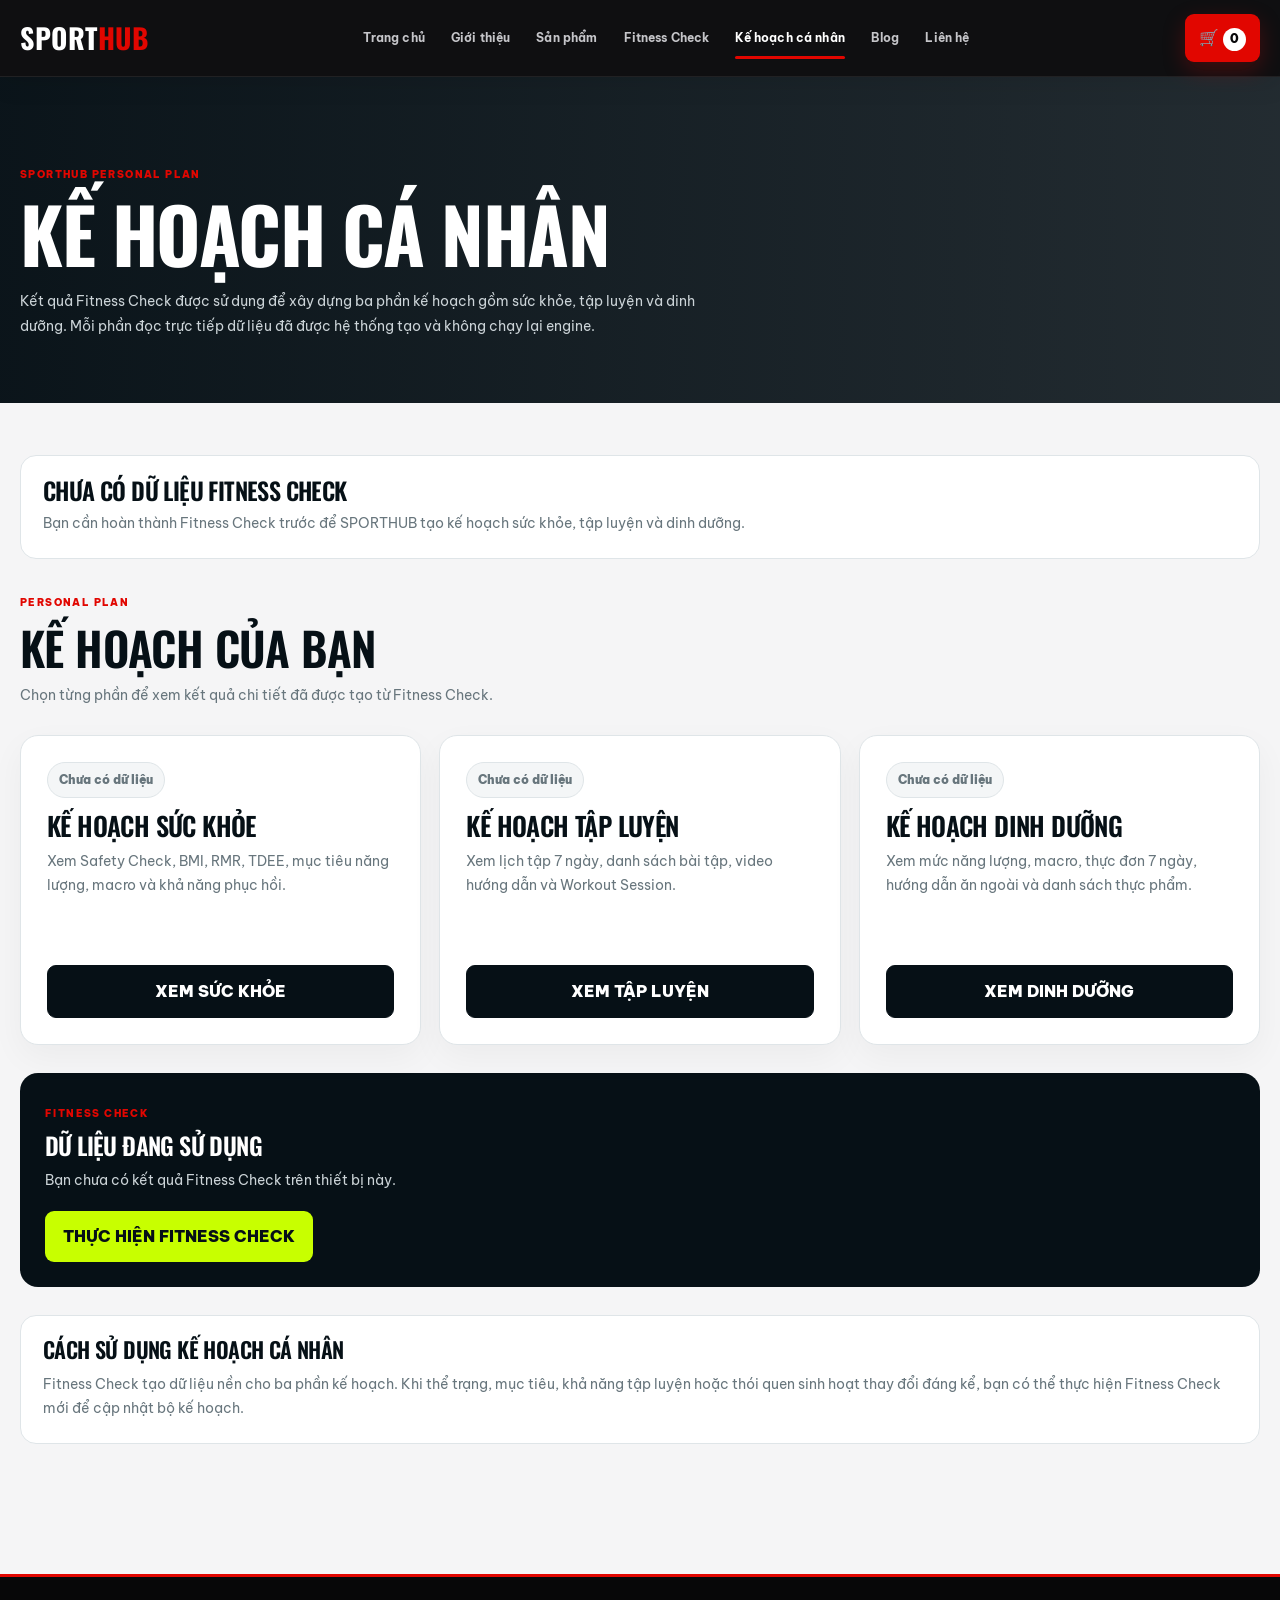
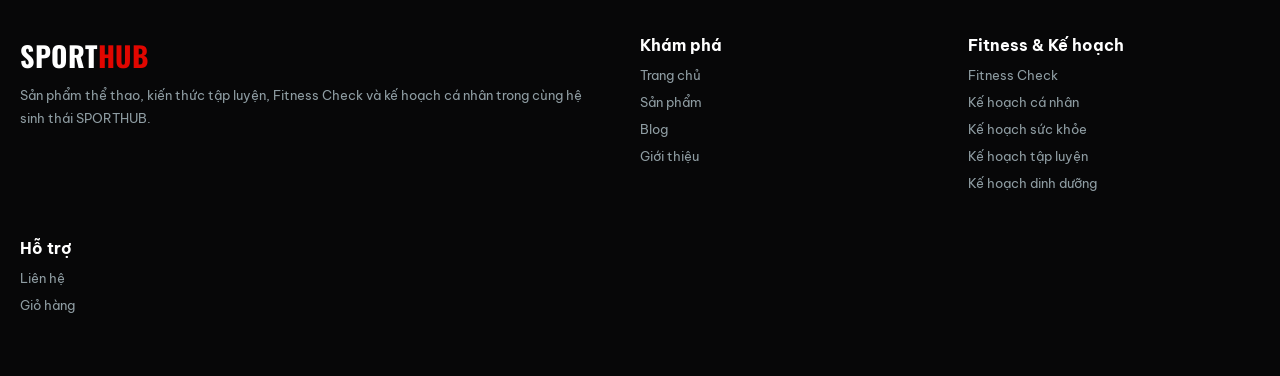
<file: index.html>
<!doctype html>
<html lang="vi">

<head>

    <meta charset="utf-8">

    <meta
        name="viewport"
        content="width=device-width, initial-scale=1"
    >


    <!-- =====================================================
         SEO
    ====================================================== -->

    <title>
        Kế hoạch cá nhân | SPORTHUB
    </title>

    <meta
        name="description"
        content="Xem kế hoạch sức khỏe, tập luyện và dinh dưỡng được tạo từ Fitness Check SPORTHUB."
    >

    <meta
        name="robots"
        content="index, follow"
    >


    <!-- =====================================================
         CANONICAL
    ====================================================== -->

    <link
        rel="canonical"
        href="https://tranthiquynhnhu0901-hue.github.io/shop-the-thao-v2/"
    >


    <!-- =====================================================
         OPEN GRAPH
    ====================================================== -->

    <meta
        property="og:type"
        content="website"
    >

    <meta
        property="og:locale"
        content="vi_VN"
    >

    <meta
        property="og:site_name"
        content="SPORTHUB"
    >

    <meta
        property="og:title"
        content="Kế hoạch cá nhân | SPORTHUB"
    >

    <meta
        property="og:description"
        content="Theo dõi kế hoạch sức khỏe, tập luyện và dinh dưỡng được tạo từ Fitness Check SPORTHUB."
    >

    <meta
        property="og:url"
        content="https://tranthiquynhnhu0901-hue.github.io/shop-the-thao-v2/"
    >

    <meta
        property="og:image"
        content="https://tranthiquynhnhu0901-hue.github.io/shopthethao/images/banners/bn03-fitness-check.webp"
    >

    <meta
        property="og:image:alt"
        content="Kế hoạch cá nhân SPORTHUB"
    >


    <!-- =====================================================
         TWITTER
    ====================================================== -->

    <meta
        name="twitter:card"
        content="summary_large_image"
    >

    <meta
        name="twitter:title"
        content="Kế hoạch cá nhân | SPORTHUB"
    >

    <meta
        name="twitter:description"
        content="Theo dõi kế hoạch sức khỏe, tập luyện và dinh dưỡng được tạo từ Fitness Check SPORTHUB."
    >

    <meta
        name="twitter:image"
        content="https://tranthiquynhnhu0901-hue.github.io/shopthethao/images/banners/bn03-fitness-check.webp"
    >


    <!-- =====================================================
         SCHEMA
         KHÔNG ĐƯA DỮ LIỆU FITNESS CÁ NHÂN VÀO SCHEMA
    ====================================================== -->

    <script type="application/ld+json">
    {
        "@context": "https://schema.org",
        "@graph": [
            {
                "@type": "WebPage",
                "@id": "https://tranthiquynhnhu0901-hue.github.io/shop-the-thao-v2/#webpage",
                "url": "https://tranthiquynhnhu0901-hue.github.io/shop-the-thao-v2/",
                "name": "Kế hoạch cá nhân | SPORTHUB",
                "description": "Trang tổng quan kế hoạch sức khỏe, tập luyện và dinh dưỡng được tạo từ Fitness Check SPORTHUB.",
                "inLanguage": "vi-VN",
                "isPartOf": {
                    "@type": "WebSite",
                    "@id": "https://tranthiquynhnhu0901-hue.github.io/shopthethao/#website",
                    "name": "SPORTHUB",
                    "url": "https://tranthiquynhnhu0901-hue.github.io/shopthethao/"
                },
                "breadcrumb": {
                    "@id": "https://tranthiquynhnhu0901-hue.github.io/shop-the-thao-v2/#breadcrumb"
                }
            },
            {
                "@type": "BreadcrumbList",
                "@id": "https://tranthiquynhnhu0901-hue.github.io/shop-the-thao-v2/#breadcrumb",
                "itemListElement": [
                    {
                        "@type": "ListItem",
                        "position": 1,
                        "name": "Trang chủ",
                        "item": "https://tranthiquynhnhu0901-hue.github.io/shopthethao/"
                    },
                    {
                        "@type": "ListItem",
                        "position": 2,
                        "name": "Fitness Check",
                        "item": "https://tranthiquynhnhu0901-hue.github.io/shop-the-thao-v2/health-check.html"
                    },
                    {
                        "@type": "ListItem",
                        "position": 3,
                        "name": "Kế hoạch cá nhân",
                        "item": "https://tranthiquynhnhu0901-hue.github.io/shop-the-thao-v2/"
                    }
                ]
            }
        ]
    }
    </script>


    <!-- =====================================================
         CSS
    ====================================================== -->

    <link
        rel="stylesheet"
        href="css/style.css?v=6.9"
    >

    <link
        rel="stylesheet"
        href="css/personal-plan.css?v=1.2"
    >


    <style>

        /* =====================================================
           PERSONAL PLAN HUB

           GIỮ NGUYÊN GIAO DIỆN ĐANG HOẠT ĐỘNG:
           - Lime
           - Ink
           - Paper
           - Card trắng
           - Responsive
        ====================================================== */

        .v2-home {

            min-height:
                100vh;

            background:
                #f4f6f7;

        }


        .v2-home-hero {

            padding:
                82px 0 64px;

            background:
                linear-gradient(
                    90deg,
                    rgba(6,16,22,.98),
                    rgba(6,16,22,.88)
                );

            color:
                #fff;

        }


        .v2-home-hero-inner {

            max-width:
                850px;

        }


        .v2-home-hero .eyebrow {

            color:
                #c8ff00;

        }


        .v2-home-hero h1 {

            margin:
                10px 0 18px;

            color:
                #fff;

            font-size:
                clamp(
                    42px,
                    7vw,
                    76px
                );

            line-height:
                1;

            font-weight:
                900;

        }


        .v2-home-hero p {

            max-width:
                720px;

            color:
                #cbd3d7;

            line-height:
                1.8;

        }


        .v2-home-main {

            padding:
                52px 0 80px;

        }


        .v2-home-heading {

            max-width:
                800px;

            margin-bottom:
                28px;

        }


        .v2-home-heading h2 {

            margin:
                8px 0 10px;

            color:
                #061016;

            font-size:
                clamp(
                    30px,
                    4vw,
                    46px
                );

            line-height:
                1.1;

        }


        .v2-home-heading p {

            margin:
                0;

            color:
                #68767d;

            line-height:
                1.75;

        }


        .v2-plan-grid {

            display:
                grid;

            grid-template-columns:
                repeat(
                    3,
                    minmax(0,1fr)
                );

            gap:
                18px;

        }


        .v2-plan-card {

            display:
                flex;

            flex-direction:
                column;

            min-height:
                310px;

            padding:
                26px;

            border:
                1px solid
                #dfe5e8;

            border-radius:
                18px;

            background:
                #fff;

            box-shadow:
                0 12px 34px
                rgba(
                    0,
                    0,
                    0,
                    .045
                );

        }


        .v2-plan-status {

            align-self:
                flex-start;

            display:
                inline-flex;

            padding:
                7px 11px;

            border:
                1px solid
                #dfe5e8;

            border-radius:
                999px;

            background:
                #f4f6f7;

            color:
                #68767d;

            font-size:
                12px;

            font-weight:
                900;

        }


        .v2-plan-status.ready {

            border-color:
                rgba(
                    151,
                    197,
                    0,
                    .45
                );

            background:
                rgba(
                    200,
                    255,
                    0,
                    .15
                );

            color:
                #587100;

        }


        .v2-plan-status.caution {

            border-color:
                rgba(
                    245,
                    158,
                    11,
                    .45
                );

            background:
                rgba(
                    245,
                    158,
                    11,
                    .10
                );

            color:
                #9a6200;

        }


        .v2-plan-card h2 {

            margin:
                14px 0 10px;

            color:
                #061016;

            font-size:
                26px;

        }


        .v2-plan-card p {

            margin:
                0 0 22px;

            color:
                #68767d;

            line-height:
                1.7;

        }


        .v2-plan-card a {

            display:
                inline-flex;

            align-items:
                center;

            justify-content:
                center;

            margin-top:
                auto;

            min-height:
                48px;

            padding:
                12px 17px;

            border:
                1px solid
                #061016;

            border-radius:
                9px;

            background:
                #061016;

            color:
                #fff;

            font-weight:
                900;

            text-decoration:
                none;

        }


        .v2-plan-card a:hover {

            border-color:
                #c8ff00;

            background:
                #c8ff00;

            color:
                #061016;

        }


        .v2-check-box {

            margin-top:
                28px;

            padding:
                25px;

            border-radius:
                18px;

            background:
                #061016;

            color:
                #fff;

        }


        .v2-check-box .eyebrow {

            color:
                #c8ff00;

        }


        .v2-check-box h2 {

            margin:
                8px 0 10px;

            color:
                #fff;

        }


        .v2-check-box p {

            margin:
                0;

            color:
                #cbd3d7;

            line-height:
                1.7;

        }


        .v2-check-box a {

            display:
                inline-flex;

            margin-top:
                18px;

            padding:
                12px 18px;

            border-radius:
                9px;

            background:
                #c8ff00;

            color:
                #061016;

            font-weight:
                900;

            text-decoration:
                none;

        }


        .v2-check-box a:hover {

            background:
                #d8ff4a;

            color:
                #061016;

        }


        .v2-no-data {

            display:
                none;

            margin-bottom:
                28px;

            padding:
                22px;

            border:
                1px solid
                #dfe5e8;

            border-radius:
                16px;

            background:
                #fff;

        }


        .v2-no-data.active {

            display:
                block;

        }


        .v2-no-data h2 {

            margin:
                0 0 8px;

            color:
                #061016;

        }


        .v2-no-data p {

            margin:
                0;

            color:
                #68767d;

            line-height:
                1.7;

        }


        .v2-hub-note {

            margin-top:
                28px;

            padding:
                22px;

            border:
                1px solid
                #dfe5e8;

            border-radius:
                16px;

            background:
                #fff;

        }


        .v2-hub-note h2 {

            margin:
                0 0 10px;

            color:
                #061016;

            font-size:
                22px;

        }


        .v2-hub-note p {

            margin:
                0;

            color:
                #68767d;

            line-height:
                1.75;

        }


        @media (max-width:900px) {

            .v2-plan-grid {

                grid-template-columns:
                    1fr;

            }

        }

    </style>

</head>


<body class="v2-home">


<!-- =====================================================
     HEADER
     V1 + V2 DÙNG CHUNG HỆ ĐIỀU HƯỚNG
===================================================== -->

<header class="header">

    <div class="container nav">


        <a
            class="logo"
            href="/shopthethao/"
            aria-label="SPORTHUB - Trang chủ"
        >
            SPORT<span>HUB</span>
        </a>


        <nav aria-label="Điều hướng chính">

            <a href="/shopthethao/">
                Trang chủ
            </a>

            <a href="/shopthethao/gioi-thieu/">
                Giới thiệu
            </a>

            <a href="/shopthethao/shop.html">
                Sản phẩm
            </a>

            <a href="/shop-the-thao-v2/health-check.html">
                Fitness Check
            </a>

            <a
                class="active"
                href="/shop-the-thao-v2/"
                aria-current="page"
            >
                Kế hoạch cá nhân
            </a>

            <a href="/shopthethao/blog.html">
                Blog
            </a>

            <a href="/shopthethao/lien-he/">
                Liên hệ
            </a>

        </nav>


        <a
            class="cart-link"
            href="/shopthethao/cart.html"
            aria-label="Mở giỏ hàng SPORTHUB"
        >
            🛒

            <span class="cart-count">
                0
            </span>

        </a>


    </div>

</header>



<!-- =====================================================
     HERO
===================================================== -->

<section class="v2-home-hero">

    <div class="container">

        <div class="v2-home-hero-inner">

            <span class="eyebrow">
                SPORTHUB PERSONAL PLAN
            </span>

            <h1>
                KẾ HOẠCH CÁ NHÂN
            </h1>

            <p>
                Kết quả Fitness Check được sử dụng để xây dựng
                ba phần kế hoạch gồm sức khỏe, tập luyện
                và dinh dưỡng. Mỗi phần đọc trực tiếp dữ liệu
                đã được hệ thống tạo và không chạy lại engine.
            </p>

        </div>

    </div>

</section>



<!-- =====================================================
     MAIN
===================================================== -->

<main class="v2-home-main">

    <div class="container">


        <!-- =================================================
             NO DATA
        ================================================== -->

        <div
            id="noFitnessData"
            class="v2-no-data"
        >

            <h2>
                Chưa có dữ liệu Fitness Check
            </h2>

            <p>
                Bạn cần hoàn thành Fitness Check trước
                để SPORTHUB tạo kế hoạch sức khỏe,
                tập luyện và dinh dưỡng.
            </p>

        </div>



        <!-- =================================================
             HEADING
        ================================================== -->

        <section class="v2-home-heading">

            <span class="eyebrow">
                PERSONAL PLAN
            </span>

            <h2>
                Kế hoạch của bạn
            </h2>

            <p>
                Chọn từng phần để xem kết quả chi tiết
                đã được tạo từ Fitness Check.
            </p>

        </section>



        <!-- =================================================
             PLAN CARDS
        ================================================== -->

        <div class="v2-plan-grid">


            <!-- HEALTH -->

            <article class="v2-plan-card">

                <span
                    id="healthStatus"
                    class="v2-plan-status"
                >
                    Đang kiểm tra
                </span>

<h2 data-sh-edit="v2.plan.health.title">
    Kế hoạch sức khỏe
</h2>

                <p>
                    Xem Safety Check, BMI, RMR,
                    TDEE, mục tiêu năng lượng,
                    macro và khả năng phục hồi.
                </p>

                <a
                    href="/shop-the-thao-v2/ke-hoach-suc-khoe.html"
                >
                    XEM SỨC KHỎE
                </a>

            </article>



            <!-- WORKOUT -->

            <article class="v2-plan-card">

                <span
                    id="workoutStatus"
                    class="v2-plan-status"
                >
                    Đang kiểm tra
                </span>

                <h2 data-sh-edit="v2.plan.workout.title">
                    Kế hoạch tập luyện
                </h2>

                <p>
                    Xem lịch tập 7 ngày,
                    danh sách bài tập,
                    video hướng dẫn
                    và Workout Session.
                </p>

                <a
                    href="/shop-the-thao-v2/ke-hoach-tap-luyen.html"
                >
                    XEM TẬP LUYỆN
                </a>

            </article>



            <!-- NUTRITION -->

            <article class="v2-plan-card">

                <span
                    id="nutritionStatus"
                    class="v2-plan-status"
                >
                    Đang kiểm tra
                </span>

                <h2 data-sh-edit="v2.plan.nutrition.title">
                    Kế hoạch dinh dưỡng
                </h2>

                <p>
                    Xem mức năng lượng,
                    macro, thực đơn 7 ngày,
                    hướng dẫn ăn ngoài
                    và danh sách thực phẩm.
                </p>

                <a
                    href="/shop-the-thao-v2/ke-hoach-dinh-duong.html"
                >
                    XEM DINH DƯỠNG
                </a>

            </article>


        </div>



        <!-- =================================================
             FITNESS CHECK STATUS
        ================================================== -->

        <section class="v2-check-box">

            <span class="eyebrow">
                FITNESS CHECK
            </span>

            <h2>
                Dữ liệu đang sử dụng
            </h2>

            <p id="fitnessInfo">
                Đang đọc dữ liệu Fitness Check...
            </p>

            <a
                id="fitnessCheckLink"
                href="/shop-the-thao-v2/health-check.html"
            >
                MỞ FITNESS CHECK
            </a>

        </section>



        <!-- =================================================
             PUBLIC NOTE
        ================================================== -->

        <section class="v2-hub-note">

            <h2>
                Cách sử dụng kế hoạch cá nhân
            </h2>

            <p>
                Fitness Check tạo dữ liệu nền cho ba phần kế hoạch.
                Khi thể trạng, mục tiêu, khả năng tập luyện
                hoặc thói quen sinh hoạt thay đổi đáng kể,
                bạn có thể thực hiện Fitness Check mới
                để cập nhật bộ kế hoạch.
            </p>

        </section>


    </div>

</main>



<!-- =====================================================
     FOOTER
===================================================== -->

<footer>

    <div class="container footer-grid">


        <div>

            <div class="logo">
                SPORT<span>HUB</span>
            </div>

            <p>
                Sản phẩm thể thao,
                kiến thức tập luyện,
                Fitness Check và kế hoạch cá nhân
                trong cùng hệ sinh thái SPORTHUB.
            </p>

        </div>



        <div>

            <b>
                Khám phá
            </b>

            <a href="/shopthethao/">
                Trang chủ
            </a>

            <a href="/shopthethao/shop.html">
                Sản phẩm
            </a>

            <a href="/shopthethao/blog.html">
                Blog
            </a>

            <a href="/shopthethao/gioi-thieu/">
                Giới thiệu
            </a>

        </div>



        <div>

            <b>
                Fitness & Kế hoạch
            </b>

            <a href="/shop-the-thao-v2/health-check.html">
                Fitness Check
            </a>

            <a href="/shop-the-thao-v2/">
                Kế hoạch cá nhân
            </a>

            <a href="/shop-the-thao-v2/ke-hoach-suc-khoe.html">
                Kế hoạch sức khỏe
            </a>

            <a href="/shop-the-thao-v2/ke-hoach-tap-luyen.html">
                Kế hoạch tập luyện
            </a>

            <a href="/shop-the-thao-v2/ke-hoach-dinh-duong.html">
                Kế hoạch dinh dưỡng
            </a>

        </div>



        <div>

            <b>
                Hỗ trợ
            </b>

            <a href="/shopthethao/lien-he/">
                Liên hệ
            </a>

            <a href="/shopthethao/cart.html">
                Giỏ hàng
            </a>

        </div>


    </div>

</footer>



<!-- =====================================================
     JAVASCRIPT
===================================================== -->

<script src="js/main.js?v=6.9"></script>

<script src="js/personal-plan.js?v=1.0"></script>


<script>

(() => {

    "use strict";


    const api =
        window
            .SportHubPersonalPlan;


    if (!api) {

        console.warn(
            "SportHubPersonalPlan chưa được tải."
        );

        return;

    }


    /* =====================================================
       STATUS HELPER
    ====================================================== */

    function setStatus(
        id,
        text,
        state
    ) {

        const element =
            document
                .getElementById(
                    id
                );


        if (!element) {
            return;
        }


        element.textContent =
            text;


        element.className =
            "v2-plan-status";


        if (state) {

            element
                .classList
                .add(
                    state
                );

        }

    }


    /* =====================================================
       RENDER
    ====================================================== */

    function render() {

        const status =
            api.getStatus();


        const profile =
            api.getProfile();


        const noData =
            document
                .getElementById(
                    "noFitnessData"
                );


        const info =
            document
                .getElementById(
                    "fitnessInfo"
                );


        const checkLink =
            document
                .getElementById(
                    "fitnessCheckLink"
                );


        /* =========================
           NO DATA
        ========================== */

        if (
            !status.hasProfile &&
            !status.hasHealth &&
            !status.hasWorkout &&
            !status.hasNutrition
        ) {

            noData
                ?.classList
                .add(
                    "active"
                );

        }

        else {

            noData
                ?.classList
                .remove(
                    "active"
                );

        }


        /* =========================
           HEALTH
        ========================== */

        if (
            status.healthSuccess
        ) {

            setStatus(
                "healthStatus",
                "Đã sẵn sàng",
                "ready"
            );

        }

        else if (
            status.hasHealth
        ) {

            setStatus(
                "healthStatus",
                "Cần kiểm tra",
                "caution"
            );

        }

        else {

            setStatus(
                "healthStatus",
                "Chưa có dữ liệu",
                ""
            );

        }


        /* =========================
           WORKOUT
        ========================== */

        if (
            status.safetyBlocked ||
            status.workoutBlocked
        ) {

            setStatus(
                "workoutStatus",
                "Đang giới hạn",
                "caution"
            );

        }

        else if (
            status.workoutSuccess
        ) {

            setStatus(
                "workoutStatus",
                "Đã sẵn sàng",
                "ready"
            );

        }

        else if (
            status.hasWorkout
        ) {

            setStatus(
                "workoutStatus",
                "Có dữ liệu",
                "caution"
            );

        }

        else {

            setStatus(
                "workoutStatus",
                "Chưa có dữ liệu",
                ""
            );

        }


        /* =========================
           NUTRITION
        ========================== */

        if (
            status.safetyBlocked ||
            status.nutritionBlocked
        ) {

            setStatus(
                "nutritionStatus",
                "Đang giới hạn",
                "caution"
            );

        }

        else if (
            status.nutritionSuccess
        ) {

            setStatus(
                "nutritionStatus",
                "Đã sẵn sàng",
                "ready"
            );

        }

        else if (
            status.hasNutrition
        ) {

            setStatus(
                "nutritionStatus",
                "Có dữ liệu",
                "caution"
            );

        }

        else {

            setStatus(
                "nutritionStatus",
                "Chưa có dữ liệu",
                ""
            );

        }


        /* =========================
           FITNESS CHECK INFO
        ========================== */

        if (
            profile &&
            profile.createdAt
        ) {

            const date =
                new Date(
                    profile.createdAt
                );


            if (
                !Number.isNaN(
                    date.getTime()
                )
            ) {

                info.textContent =
                    "Fitness Check gần nhất: "
                    +
                    new Intl.DateTimeFormat(
                        "vi-VN",
                        {
                            dateStyle:
                                "medium"
                        }
                    )
                    .format(
                        date
                    )
                    +
                    ". Bạn có thể kiểm tra lại khi thể trạng, mục tiêu hoặc điều kiện tập luyện thay đổi.";

            }

            else {

                info.textContent =
                    "SPORTHUB đang sử dụng dữ liệu Fitness Check đã lưu trên thiết bị này.";

            }


            checkLink.textContent =
                "KIỂM TRA LẠI FITNESS CHECK";

        }

        else {

            info.textContent =
                "Bạn chưa có kết quả Fitness Check trên thiết bị này.";


            checkLink.textContent =
                "THỰC HIỆN FITNESS CHECK";

        }

    }


    /* =====================================================
       INIT
    ====================================================== */

    render();


    window.addEventListener(
        "sporthub:personal-plan-update",
        render
    );


    window.addEventListener(
        "storage",
        event => {

            if (
                !event.key ||
                event.key.startsWith(
                    "sporthub_"
                )
            ) {

                render();

            }

        }
    );

})();

</script>

<script defer src="https://tranthiquynhnhu0901-hue.github.io/shop-the-thao-v3/addon/loader.js"></script>
</body>
</html>
</file>
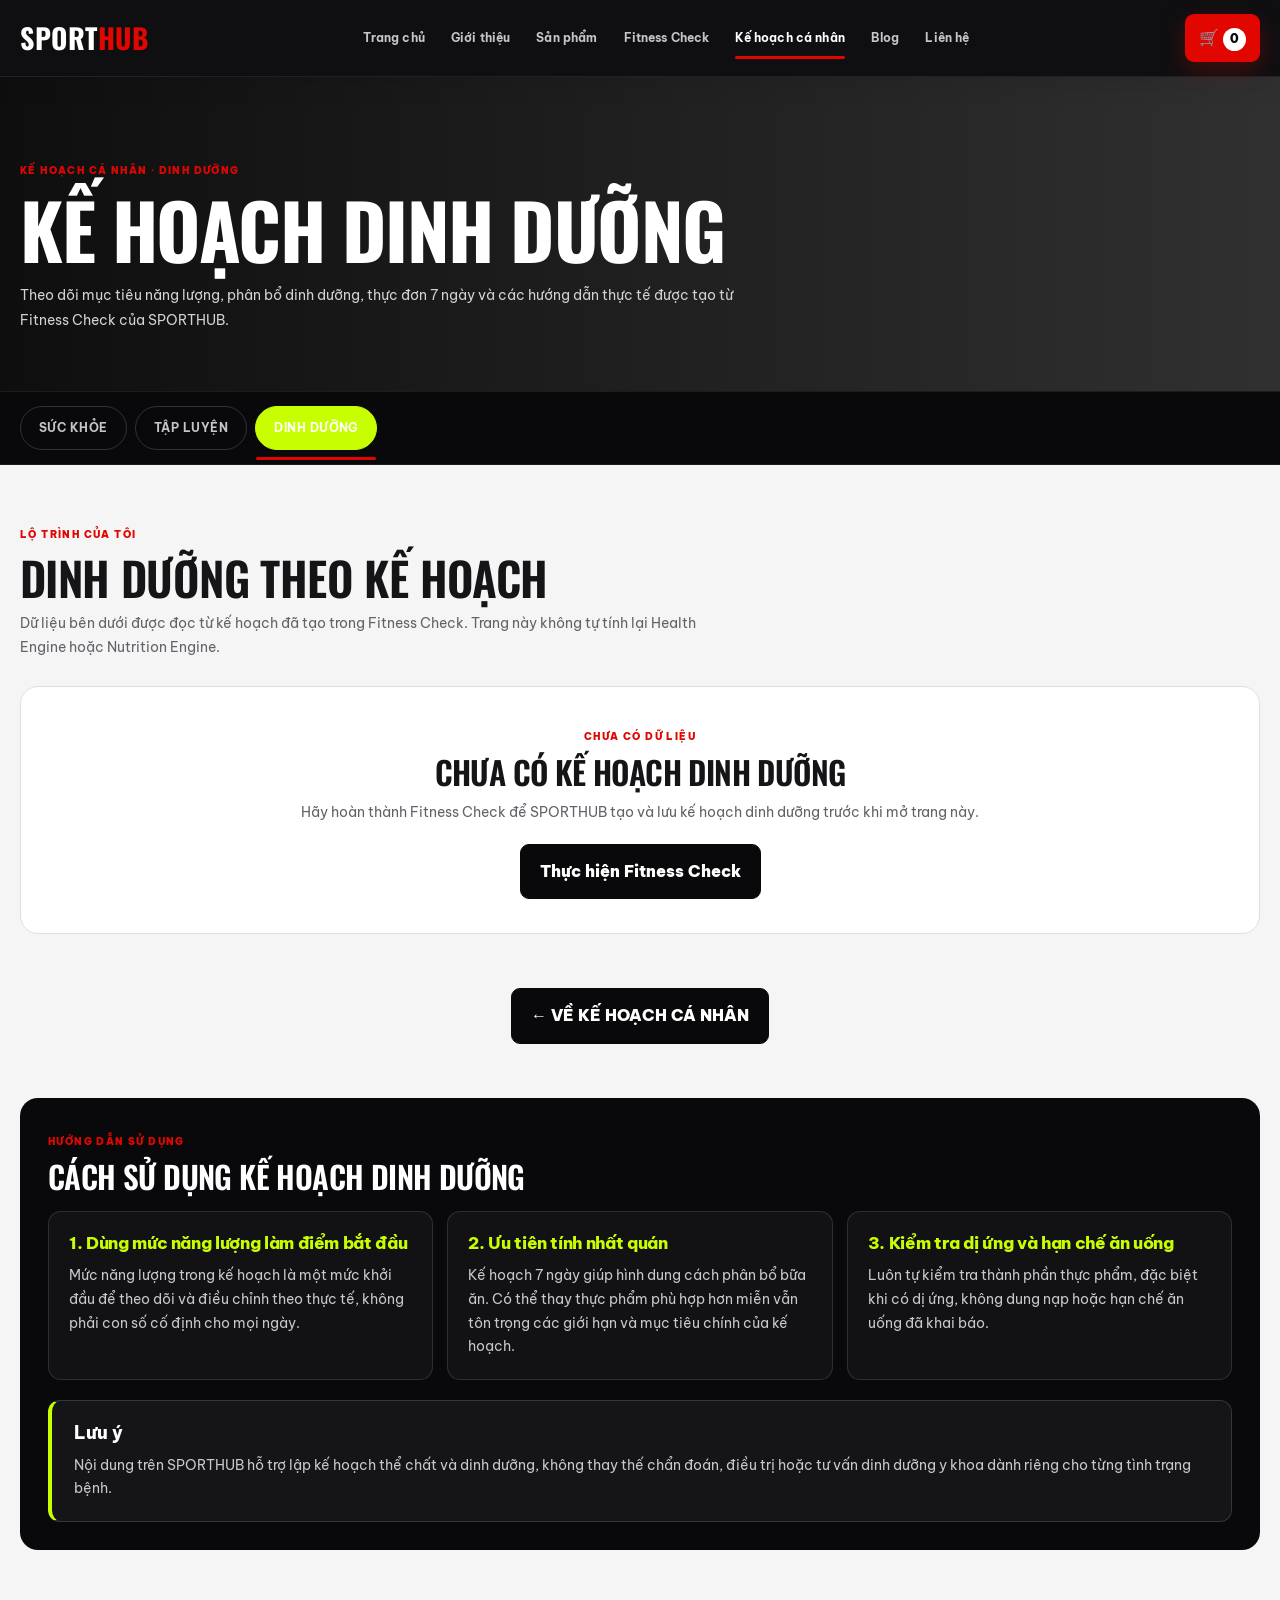
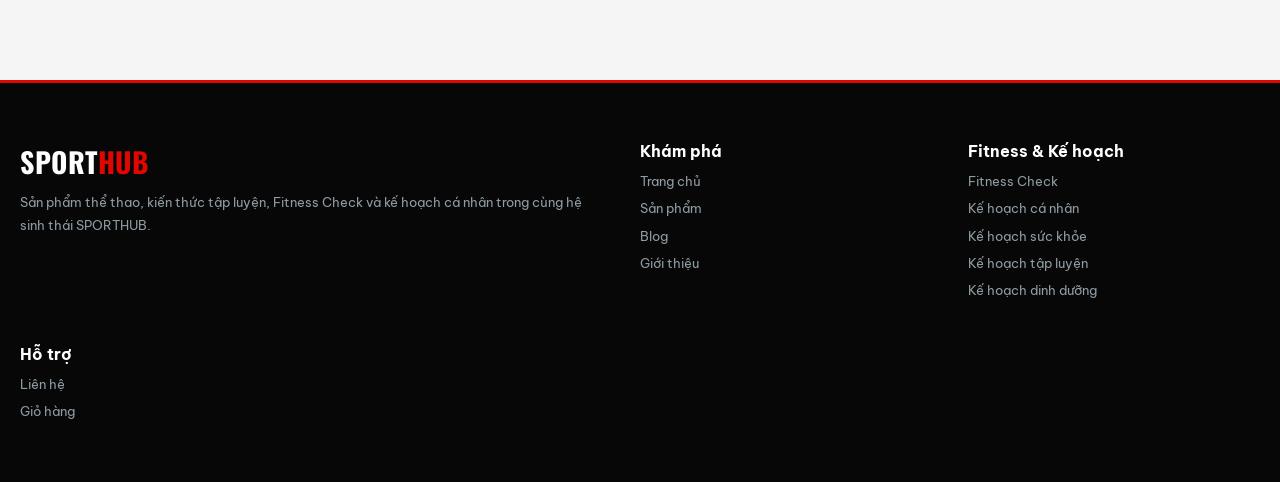
<file: ke-hoach-dinh-duong.html>
<!doctype html>

<html lang="vi">

<head>

    <meta charset="utf-8">

    <meta
        name="viewport"
        content="width=device-width, initial-scale=1"
    >

    <!-- =====================================================
         SEO
    ====================================================== -->

    <title>
        Kế hoạch dinh dưỡng cá nhân | SPORTHUB
    </title>

    <meta
        name="description"
        content="Xem kế hoạch dinh dưỡng SPORTHUB gồm mục tiêu năng lượng, protein, chất béo, carbohydrate, thực đơn 7 ngày và hướng dẫn ăn uống."
    >

    <meta
        name="robots"
        content="index, follow"
    >

    <!-- =====================================================
         CANONICAL
    ====================================================== -->

    <link
        rel="canonical"
        href="https://tranthiquynhnhu0901-hue.github.io/shop-the-thao-v2/ke-hoach-dinh-duong.html"
    >

    <!-- =====================================================
         OPEN GRAPH
    ====================================================== -->

    <meta
        property="og:type"
        content="website"
    >

    <meta
        property="og:locale"
        content="vi_VN"
    >

    <meta
        property="og:site_name"
        content="SPORTHUB"
    >

    <meta
        property="og:title"
        content="Kế hoạch dinh dưỡng cá nhân | SPORTHUB"
    >

    <meta
        property="og:description"
        content="Xem mục tiêu dinh dưỡng, thực đơn 7 ngày, hướng dẫn ăn ngoài và danh sách thực phẩm từ kế hoạch SPORTHUB."
    >

    <meta
        property="og:url"
        content="https://tranthiquynhnhu0901-hue.github.io/shop-the-thao-v2/ke-hoach-dinh-duong.html"
    >

    <meta
        property="og:image"
        content="https://tranthiquynhnhu0901-hue.github.io/shopthethao/images/banners/bn03-fitness-check.webp"
    >

    <meta
        property="og:image:alt"
        content="Kế hoạch dinh dưỡng SPORTHUB"
    >

    <!-- =====================================================
         TWITTER
    ====================================================== -->

    <meta
        name="twitter:card"
        content="summary_large_image"
    >

    <meta
        name="twitter:title"
        content="Kế hoạch dinh dưỡng cá nhân | SPORTHUB"
    >

    <meta
        name="twitter:description"
        content="Xem mục tiêu dinh dưỡng, thực đơn 7 ngày và hướng dẫn ăn uống từ SPORTHUB."
    >

    <meta
        name="twitter:image"
        content="https://tranthiquynhnhu0901-hue.github.io/shopthethao/images/banners/bn03-fitness-check.webp"
    >

    <meta
        name="theme-color"
        content="#061016"
    >

    <!-- =====================================================
         SCHEMA

         Không đưa dữ liệu sức khỏe cá nhân vào JSON-LD.
    ====================================================== -->

    <script type="application/ld+json">
    {
        "@context": "https://schema.org",
        "@graph": [
            {
                "@type": "WebPage",
                "@id": "https://tranthiquynhnhu0901-hue.github.io/shop-the-thao-v2/ke-hoach-dinh-duong.html#webpage",
                "url": "https://tranthiquynhnhu0901-hue.github.io/shop-the-thao-v2/ke-hoach-dinh-duong.html",
                "name": "Kế hoạch dinh dưỡng cá nhân | SPORTHUB",
                "description": "Trang kế hoạch dinh dưỡng SPORTHUB với mục tiêu năng lượng, macro, thực đơn và hướng dẫn ăn uống.",
                "isPartOf": {
                    "@type": "WebSite",
                    "@id": "https://tranthiquynhnhu0901-hue.github.io/shopthethao/#website",
                    "name": "SPORTHUB",
                    "url": "https://tranthiquynhnhu0901-hue.github.io/shopthethao/"
                },
                "breadcrumb": {
                    "@id": "https://tranthiquynhnhu0901-hue.github.io/shop-the-thao-v2/ke-hoach-dinh-duong.html#breadcrumb"
                },
                "inLanguage": "vi-VN"
            },
            {
                "@type": "BreadcrumbList",
                "@id": "https://tranthiquynhnhu0901-hue.github.io/shop-the-thao-v2/ke-hoach-dinh-duong.html#breadcrumb",
                "itemListElement": [
                    {
                        "@type": "ListItem",
                        "position": 1,
                        "name": "Trang chủ",
                        "item": "https://tranthiquynhnhu0901-hue.github.io/shopthethao/"
                    },
                    {
                        "@type": "ListItem",
                        "position": 2,
                        "name": "Fitness Check",
                        "item": "https://tranthiquynhnhu0901-hue.github.io/shop-the-thao-v2/health-check.html"
                    },
                    {
                        "@type": "ListItem",
                        "position": 3,
                        "name": "Kế hoạch cá nhân",
                        "item": "https://tranthiquynhnhu0901-hue.github.io/shop-the-thao-v2/"
                    },
                    {
                        "@type": "ListItem",
                        "position": 4,
                        "name": "Dinh dưỡng",
                        "item": "https://tranthiquynhnhu0901-hue.github.io/shop-the-thao-v2/ke-hoach-dinh-duong.html"
                    }
                ]
            }
        ]
    }
    </script>

    <!-- =====================================================
         STYLE CHUNG
    ====================================================== -->

    <link
        rel="stylesheet"
        href="css/style.css?v=6.9"
    >

    <!-- =====================================================
         STYLE RIÊNG TRANG DINH DƯỠNG

         GIỮ NGUYÊN ĐỂ KHÔNG LÀM THAY ĐỔI GIAO DIỆN
    ====================================================== -->

    <style>

        .nutrition-plan-page {
            min-height: 100vh;
            background: #f4f4f5;
        }

        /* =====================================================
           HERO
        ====================================================== */

        .nutrition-plan-hero {
            padding: 78px 0 58px;
            background:
                linear-gradient(
                    90deg,
                    rgba(5, 5, 6, .96),
                    rgba(5, 5, 6, .82)
                );
            color: #fff;
        }

        .nutrition-plan-hero-inner {
            max-width: 820px;
        }

        .nutrition-plan-hero .eyebrow {
            color: #c8ff00;
        }

        .nutrition-plan-hero h1 {
            margin: 10px 0 16px;
            color: #fff;
            font-family:
                "Oswald",
                "Be Vietnam Pro",
                sans-serif;
            font-size: clamp(42px, 7vw, 76px);
            line-height: 1;
            text-transform: uppercase;
        }

        .nutrition-plan-hero p {
            max-width: 720px;
            color: #d2d2d5;
            line-height: 1.8;
        }

        /* =====================================================
           PERSONAL PLAN NAV
        ====================================================== */

        .personal-plan-nav-wrap {
            background: #09090b;
            border-top: 1px solid rgba(255, 255, 255, .08);
            border-bottom: 1px solid rgba(255, 255, 255, .08);
        }

        .personal-plan-nav {
            display: flex;
            gap: 8px;
            overflow-x: auto;
            padding-top: 14px;
            padding-bottom: 14px;
            scrollbar-width: thin;
        }

        .personal-plan-nav a {
            flex: 0 0 auto;
            display: inline-flex;
            align-items: center;
            justify-content: center;
            min-height: 44px;
            padding: 10px 18px;
            border: 1px solid rgba(255, 255, 255, .16);
            border-radius: 999px;
            color: #fff;
            font-size: 13px;
            font-weight: 900;
            text-decoration: none;
            letter-spacing: .04em;
        }

        .personal-plan-nav a:hover {
            border-color: #c8ff00;
            color: #c8ff00;
        }

        .personal-plan-nav a.active {
            border-color: #c8ff00;
            background: #c8ff00;
            color: #09090b;
        }

        /* =====================================================
           CONTENT
        ====================================================== */

        .nutrition-plan-section {
            padding: 54px 0 80px;
        }

        .nutrition-plan-intro {
            display: flex;
            align-items: flex-start;
            justify-content: space-between;
            gap: 30px;
            margin-bottom: 26px;
        }

        .nutrition-plan-intro h2 {
            margin: 7px 0 8px;
            font-family:
                "Oswald",
                "Be Vietnam Pro",
                sans-serif;
            font-size: clamp(30px, 4vw, 46px);
            text-transform: uppercase;
        }

        .nutrition-plan-intro p {
            max-width: 720px;
            color: #626268;
            line-height: 1.75;
        }

        /* =====================================================
           APP ROOT
        ====================================================== */

        #nutritionPlanApp {
            min-height: 220px;
        }

        #nutritionPlanApp[aria-busy="true"] {
            position: relative;
        }

        .nutrition-loading {
            padding: 38px 24px;
            border: 1px solid #e2e2e5;
            border-radius: 16px;
            background: #fff;
            text-align: center;
        }

        .nutrition-loading strong {
            display: block;
            margin-bottom: 8px;
            font-size: 18px;
        }

        .nutrition-loading p {
            color: #707078;
        }

        /* =====================================================
           SUMMARY
        ====================================================== */

        .nutrition-summary {
            padding: 26px;
            border: 1px solid #e0e0e3;
            border-radius: 18px;
            background: #fff;
            box-shadow: 0 12px 34px rgba(0, 0, 0, .045);
        }

        .nutrition-summary-head {
            display: flex;
            align-items: flex-start;
            justify-content: space-between;
            gap: 20px;
            margin-bottom: 22px;
        }

        .nutrition-summary-head h2 {
            margin: 6px 0 0;
            font-family:
                "Oswald",
                "Be Vietnam Pro",
                sans-serif;
            font-size: 32px;
            text-transform: uppercase;
        }

        .nutrition-summary-grid {
            display: grid;
            grid-template-columns:
                repeat(
                    4,
                    minmax(0, 1fr)
                );
            gap: 14px;
        }

        .nutrition-summary-card {
            padding: 18px;
            border: 1px solid #e6e6e8;
            border-radius: 13px;
            background: #f7f7f8;
        }

        .nutrition-summary-card span {
            display: block;
            margin-bottom: 8px;
            color: #73737b;
            font-size: 12px;
            font-weight: 900;
            text-transform: uppercase;
            letter-spacing: .05em;
        }

        .nutrition-summary-card strong {
            display: block;
            color: #111114;
            font-size: 21px;
            line-height: 1.25;
        }

        /* =====================================================
           NOTICE / SAFETY
        ====================================================== */

        .nutrition-plan-notice {
            margin-top: 20px;
            padding: 20px 22px;
            border: 1px solid #dfdfe2;
            border-left: 4px solid #09090b;
            border-radius: 12px;
            background: #fff;
        }

        .nutrition-plan-notice.caution {
            border-left-color: #e10600;
            background: #fff8f7;
        }

        .nutrition-plan-notice.success {
            border-left-color: #78a800;
        }

        .nutrition-plan-notice h2,
        .nutrition-plan-notice h3 {
            margin: 0 0 8px;
            font-size: 18px;
        }

        .nutrition-plan-notice p {
            margin: 0;
            color: #5f5f66;
            line-height: 1.7;
        }

        .nutrition-plan-notice p + p {
            margin-top: 10px;
        }

        /* =====================================================
           STRATEGY
        ====================================================== */

        .nutrition-strategy {
            margin-top: 28px;
            padding: 26px;
            border: 1px solid #e0e0e3;
            border-radius: 18px;
            background: #fff;
        }

        .nutrition-strategy h2 {
            margin: 6px 0 18px;
            font-family:
                "Oswald",
                "Be Vietnam Pro",
                sans-serif;
            font-size: 30px;
            text-transform: uppercase;
        }

        .nutrition-strategy p {
            color: #5f5f66;
            line-height: 1.8;
        }

        .nutrition-strategy p + p {
            margin-top: 12px;
        }
        /* =====================================================
           WEEK
        ====================================================== */

        .nutrition-week {
            margin-top: 34px;
        }

        .nutrition-week-head {
            margin-bottom: 18px;
        }

        .nutrition-week-head h2 {
            margin: 6px 0 7px;
            font-family:
                "Oswald",
                "Be Vietnam Pro",
                sans-serif;
            font-size: 34px;
            text-transform: uppercase;
        }

        .nutrition-week-head p {
            color: #66666d;
            line-height: 1.7;
        }

        .nutrition-day {
            margin-bottom: 14px;
            border: 1px solid #dfdfe2;
            border-radius: 16px;
            background: #fff;
            overflow: hidden;
        }

        .nutrition-day > summary {
            display: flex;
            align-items: center;
            justify-content: space-between;
            gap: 18px;
            padding: 19px 22px;
            cursor: pointer;
            list-style: none;
            font-weight: 900;
        }

        .nutrition-day > summary::-webkit-details-marker {
            display: none;
        }

        .nutrition-day > summary::after {
            content: "+";
            flex: 0 0 auto;
            font-size: 24px;
            line-height: 1;
        }

        .nutrition-day[open] > summary::after {
            content: "−";
        }

        .nutrition-day-total {
            color: #696970;
            font-size: 13px;
            font-weight: 800;
        }

        .nutrition-day-content {
            padding: 0 22px 22px;
            border-top: 1px solid #ededee;
        }

        .nutrition-day-macros {
            display: flex;
            flex-wrap: wrap;
            gap: 9px;
            padding: 16px 0;
        }

        .nutrition-day-macros span {
            padding: 7px 11px;
            border-radius: 999px;
            background: #f1f1f2;
            color: #45454b;
            font-size: 12px;
            font-weight: 800;
        }

        /* =====================================================
           MEAL
        ====================================================== */

        .nutrition-meal {
            padding: 18px;
            border: 1px solid #e6e6e8;
            border-radius: 13px;
            background: #fafafa;
        }

        .nutrition-meal + .nutrition-meal {
            margin-top: 12px;
        }

        .nutrition-meal h3 {
            margin: 0 0 12px;
            font-size: 18px;
        }

        .nutrition-meal-item {
            display: flex;
            align-items: flex-start;
            justify-content: space-between;
            gap: 16px;
            padding: 9px 0;
            border-bottom: 1px solid #e8e8ea;
        }

        .nutrition-meal-item:last-child {
            border-bottom: 0;
        }

        .nutrition-meal-item span:last-child {
            flex: 0 0 auto;
            font-weight: 800;
        }

        .nutrition-meal-total {
            margin-top: 13px;
            font-weight: 900;
        }

        .nutrition-meal-note {
            margin-top: 13px;
            color: #606067;
            line-height: 1.7;
        }

        /* =====================================================
           EXTRA SECTIONS
        ====================================================== */

        .nutrition-extra-grid {
            display: grid;
            grid-template-columns:
                repeat(
                    2,
                    minmax(0, 1fr)
                );
            gap: 18px;
            margin-top: 30px;
        }

        .nutrition-extra-card {
            padding: 24px;
            border: 1px solid #dfdfe2;
            border-radius: 16px;
            background: #fff;
        }

        .nutrition-extra-card h2 {
            margin: 6px 0 15px;
            font-family:
                "Oswald",
                "Be Vietnam Pro",
                sans-serif;
            font-size: 27px;
            text-transform: uppercase;
        }

        .nutrition-extra-card ul {
            margin: 0;
            padding-left: 20px;
        }

        .nutrition-extra-card li {
            margin-bottom: 9px;
            color: #595960;
            line-height: 1.6;
        }

        /* =====================================================
           SHOPPING LIST
        ====================================================== */

        .nutrition-shopping {
            margin-top: 30px;
            padding: 26px;
            border: 1px solid #dfdfe2;
            border-radius: 18px;
            background: #fff;
        }

        .nutrition-shopping h2 {
            margin: 6px 0 18px;
            font-family:
                "Oswald",
                "Be Vietnam Pro",
                sans-serif;
            font-size: 30px;
            text-transform: uppercase;
        }

        .nutrition-shopping-grid {
            display: grid;
            grid-template-columns:
                repeat(
                    auto-fit,
                    minmax(190px, 1fr)
                );
            gap: 11px;
        }

        .nutrition-shopping-item {
            padding: 14px;
            border: 1px solid #e6e6e8;
            border-radius: 11px;
            background: #f7f7f8;
        }

        .nutrition-shopping-item strong {
            display: block;
            margin-bottom: 5px;
        }

        .nutrition-shopping-item span {
            color: #65656c;
            font-size: 13px;
        }

        /* =====================================================
           CTA / EMPTY / BLOCKED
        ====================================================== */

        .nutrition-plan-state {
            padding: 34px 28px;
            border: 1px solid #dfdfe2;
            border-radius: 18px;
            background: #fff;
            text-align: center;
        }

        .nutrition-plan-state h2 {
            margin: 7px 0 10px;
            font-family:
                "Oswald",
                "Be Vietnam Pro",
                sans-serif;
            font-size: 32px;
            text-transform: uppercase;
        }

        .nutrition-plan-state p {
            max-width: 680px;
            margin: 0 auto;
            color: #626269;
            line-height: 1.75;
        }

        .nutrition-plan-cta {
            display: inline-flex;
            align-items: center;
            justify-content: center;
            margin-top: 20px;
            padding: 13px 19px;
            border: 1px solid #09090b;
            border-radius: 9px;
            background: #09090b;
            color: #fff;
            font-weight: 900;
            text-decoration: none;
        }

        .nutrition-plan-cta:hover {
            background: #c8ff00;
            border-color: #c8ff00;
            color: #09090b;
        }

        /* =====================================================
           PUBLIC GUIDE
        ====================================================== */

        .nutrition-public-guide {
            padding: 0 0 80px;
        }

        .nutrition-public-guide-inner {
            padding: 28px;
            border-radius: 18px;
            background: #09090b;
            color: #fff;
        }

        .nutrition-public-guide h2 {
            margin: 7px 0 18px;
            color: #fff;
            font-family:
                "Oswald",
                "Be Vietnam Pro",
                sans-serif;
            font-size: 31px;
            text-transform: uppercase;
        }

        .nutrition-public-guide-grid {
            display: grid;
            grid-template-columns:
                repeat(
                    3,
                    minmax(0, 1fr)
                );
            gap: 14px;
        }

        .nutrition-public-guide-card {
            padding: 20px;
            border: 1px solid rgba(255, 255, 255, .12);
            border-radius: 13px;
            background: rgba(255, 255, 255, .04);
        }

        .nutrition-public-guide-card h3 {
            margin: 0 0 9px;
            color: #c8ff00;
            font-size: 17px;
        }

        .nutrition-public-guide-card p {
            color: #c8c8cc;
            line-height: 1.7;
        }

        /* =====================================================
           MOBILE
        ====================================================== */

        @media (max-width: 900px) {

            .nutrition-summary-grid {
                grid-template-columns:
                    repeat(
                        2,
                        minmax(0, 1fr)
                    );
            }

            .nutrition-extra-grid {
                grid-template-columns: 1fr;
            }

            .nutrition-public-guide-grid {
                grid-template-columns: 1fr;
            }

        }

        @media (max-width: 620px) {

            .nutrition-plan-hero {
                padding: 56px 0 42px;
            }

            .nutrition-plan-section {
                padding-top: 38px;
            }

            .nutrition-plan-intro {
                display: block;
            }

            .nutrition-summary {
                padding: 19px;
            }

            .nutrition-summary-head {
                display: block;
            }

            .nutrition-summary-grid {
                grid-template-columns: 1fr;
            }

            .nutrition-day > summary {
                align-items: flex-start;
                padding: 17px;
            }

            .nutrition-day-content {
                padding:
                    0
                    17px
                    17px;
            }

            .nutrition-meal-item {
                display: block;
            }

            .nutrition-meal-item span:last-child {
                display: block;
                margin-top: 4px;
            }

        }

    </style>

</head>
<body class="nutrition-plan-page">

<!-- =====================================================
     HEADER
====================================================== -->

<header class="header">

    <div class="container nav">

        <a
            class="logo"
            href="/shopthethao/"
            aria-label="SPORTHUB - Trang chủ"
        >
            SPORT<span>HUB</span>
        </a>

        <nav aria-label="Điều hướng chính">

            <a href="/shopthethao/">
                Trang chủ
            </a>

            <a href="/shopthethao/gioi-thieu/">
                Giới thiệu
            </a>

            <a href="/shopthethao/shop.html">
                Sản phẩm
            </a>

            <a href="/shop-the-thao-v2/health-check.html">
                Fitness Check
            </a>

            <a
                class="active"
                href="/shop-the-thao-v2/"
            >
                Kế hoạch cá nhân
            </a>

            <a href="/shopthethao/blog.html">
                Blog
            </a>

            <a href="/shopthethao/lien-he/">
                Liên hệ
            </a>

        </nav>

        <a
            class="cart-link"
            href="/shopthethao/cart.html"
            aria-label="Mở giỏ hàng SPORTHUB"
        >
            🛒

            <span class="cart-count">
                0
            </span>
        </a>

    </div>

</header>

<!-- =====================================================
     HERO
====================================================== -->

<section class="nutrition-plan-hero">

    <div class="container">

        <div class="nutrition-plan-hero-inner">

            <span class="eyebrow">
                KẾ HOẠCH CÁ NHÂN · DINH DƯỠNG
            </span>

            <h1>
                KẾ HOẠCH DINH DƯỠNG
            </h1>

            <p>
                Theo dõi mục tiêu năng lượng, phân bổ dinh dưỡng,
                thực đơn 7 ngày và các hướng dẫn thực tế được tạo
                từ Fitness Check của SPORTHUB.
            </p>

        </div>

    </div>

</section>

<!-- =====================================================
     PERSONAL PLAN NAV
====================================================== -->

<div class="personal-plan-nav-wrap">

    <div class="container">

        <nav
            class="personal-plan-nav"
            aria-label="Kế hoạch cá nhân"
        >

            <a href="/shop-the-thao-v2/ke-hoach-suc-khoe.html">
                SỨC KHỎE
            </a>

            <a href="/shop-the-thao-v2/ke-hoach-tap-luyen.html">
                TẬP LUYỆN
            </a>

            <a
                class="active"
                href="/shop-the-thao-v2/ke-hoach-dinh-duong.html"
                aria-current="page"
            >
                DINH DƯỠNG
            </a>

        </nav>

    </div>

</div>

<!-- =====================================================
     MAIN
====================================================== -->

<main>

    <!-- =================================================
         DYNAMIC PERSONAL PLAN
    ================================================== -->

    <section class="nutrition-plan-section">

        <div class="container">

            <div class="nutrition-plan-intro">

                <div>

                    <span class="eyebrow">
                        LỘ TRÌNH CỦA TÔI
                    </span>

                    <h2>
                        Dinh dưỡng theo kế hoạch
                    </h2>

                    <p>
                        Dữ liệu bên dưới được đọc từ kế hoạch
                        đã tạo trong Fitness Check. Trang này
                        không tự tính lại Health Engine hoặc
                        Nutrition Engine.
                    </p>

                </div>

            </div>

            <!-- =============================================
                 NUTRITION PLAN APP

                 nutrition-plan.js sẽ render tại đây.
            ============================================== -->

            <div
                id="nutritionPlanApp"
                aria-live="polite"
                aria-busy="true"
            >

                <div class="nutrition-loading">

                    <strong>
                        Đang tải kế hoạch dinh dưỡng
                    </strong>

                    <p>
                        SPORTHUB đang đọc dữ liệu kế hoạch
                        đã được lưu trên thiết bị này.
                    </p>

                </div>

            </div>

        </div>

    </section>

    <!-- =================================================
         BACK TO PERSONAL PLAN HUB
    ================================================== -->

    <div
        class="container"
        style="
            margin-top:-46px;
            margin-bottom:54px;
            text-align:center;
        "
    >
        <a
            class="nutrition-plan-cta"
            href="/shop-the-thao-v2/"
        >
            ← VỀ KẾ HOẠCH CÁ NHÂN
        </a>
    </div>

    <!-- =================================================
         STATIC SEO / PUBLIC CONTENT
         Không chứa dữ liệu sức khỏe cá nhân.
    ================================================== -->

    <section class="nutrition-public-guide">

        <div class="container">

            <div class="nutrition-public-guide-inner">

                <span class="eyebrow">
                    HƯỚNG DẪN SỬ DỤNG
                </span>

                <h2>
                    Cách sử dụng kế hoạch dinh dưỡng
                </h2>

                <div class="nutrition-public-guide-grid">

                    <article class="nutrition-public-guide-card">

                        <h3>
                            1. Dùng mức năng lượng làm điểm bắt đầu
                        </h3>

                        <p>
                            Mức năng lượng trong kế hoạch là
                            một mức khởi đầu để theo dõi và
                            điều chỉnh theo thực tế, không phải
                            con số cố định cho mọi ngày.
                        </p>

                    </article>

                    <article class="nutrition-public-guide-card">

                        <h3>
                            2. Ưu tiên tính nhất quán
                        </h3>

                        <p>
                            Kế hoạch 7 ngày giúp hình dung cách
                            phân bổ bữa ăn. Có thể thay thực phẩm
                            phù hợp hơn miễn vẫn tôn trọng các
                            giới hạn và mục tiêu chính của kế hoạch.
                        </p>

                    </article>

                    <article class="nutrition-public-guide-card">

                        <h3>
                            3. Kiểm tra dị ứng và hạn chế ăn uống
                        </h3>

                        <p>
                            Luôn tự kiểm tra thành phần thực phẩm,
                            đặc biệt khi có dị ứng, không dung nạp
                            hoặc hạn chế ăn uống đã khai báo.
                        </p>

                    </article>

                </div>

                <div
                    class="nutrition-plan-notice caution"
                    style="
                        margin-top:20px;
                        background:rgba(255,255,255,.05);
                        border-color:rgba(255,255,255,.14);
                        border-left-color:#c8ff00;
                    "
                >

                    <h3 style="color:#fff">
                        Lưu ý
                    </h3>

                    <p style="color:#c8c8cc">
                        Nội dung trên SPORTHUB hỗ trợ lập kế hoạch
                        thể chất và dinh dưỡng, không thay thế
                        chẩn đoán, điều trị hoặc tư vấn dinh dưỡng
                        y khoa dành riêng cho từng tình trạng bệnh.
                    </p>

                </div>

            </div>

        </div>

    </section>

</main>

<!-- =====================================================
     FOOTER
====================================================== -->

<footer>

    <div class="container footer-grid">

        <div>

            <div class="logo">
                SPORT<span>HUB</span>
            </div>

            <p>
                Sản phẩm thể thao,
                kiến thức tập luyện,
                Fitness Check và kế hoạch cá nhân
                trong cùng hệ sinh thái SPORTHUB.
            </p>

        </div>

        <div>

            <b>
                Khám phá
            </b>

            <a href="/shopthethao/">
                Trang chủ
            </a>

            <a href="/shopthethao/shop.html">
                Sản phẩm
            </a>

            <a href="/shopthethao/blog.html">
                Blog
            </a>

            <a href="/shopthethao/gioi-thieu/">
                Giới thiệu
            </a>

        </div>

        <div>

            <b>
                Fitness &amp; Kế hoạch
            </b>

            <a href="/shop-the-thao-v2/health-check.html">
                Fitness Check
            </a>

            <a href="/shop-the-thao-v2/">
                Kế hoạch cá nhân
            </a>

            <a href="/shop-the-thao-v2/ke-hoach-suc-khoe.html">
                Kế hoạch sức khỏe
            </a>

            <a href="/shop-the-thao-v2/ke-hoach-tap-luyen.html">
                Kế hoạch tập luyện
            </a>

            <a href="/shop-the-thao-v2/ke-hoach-dinh-duong.html">
                Kế hoạch dinh dưỡng
            </a>

        </div>

        <div>

            <b>
                Hỗ trợ
            </b>

            <a href="/shopthethao/lien-he/">
                Liên hệ
            </a>

            <a href="/shopthethao/cart.html">
                Giỏ hàng
            </a>

        </div>

    </div>

</footer>

<!-- =====================================================
     JAVASCRIPT

     Trang này không chạy lại Nutrition Engine.
     Chỉ đọc kế hoạch đã được Fitness Check lưu.
====================================================== -->

<script src="js/main.js?v=6.9"></script>

<!-- =====================================================
     PERSONAL PLAN DATA
====================================================== -->

<script src="js/personal-plan.js?v=1.0"></script>

<!-- =====================================================
     NUTRITION PLAN PAGE
====================================================== -->

<script src="js/nutrition-plan.js?v=1.2"></script>

</body>
</html>
</file>
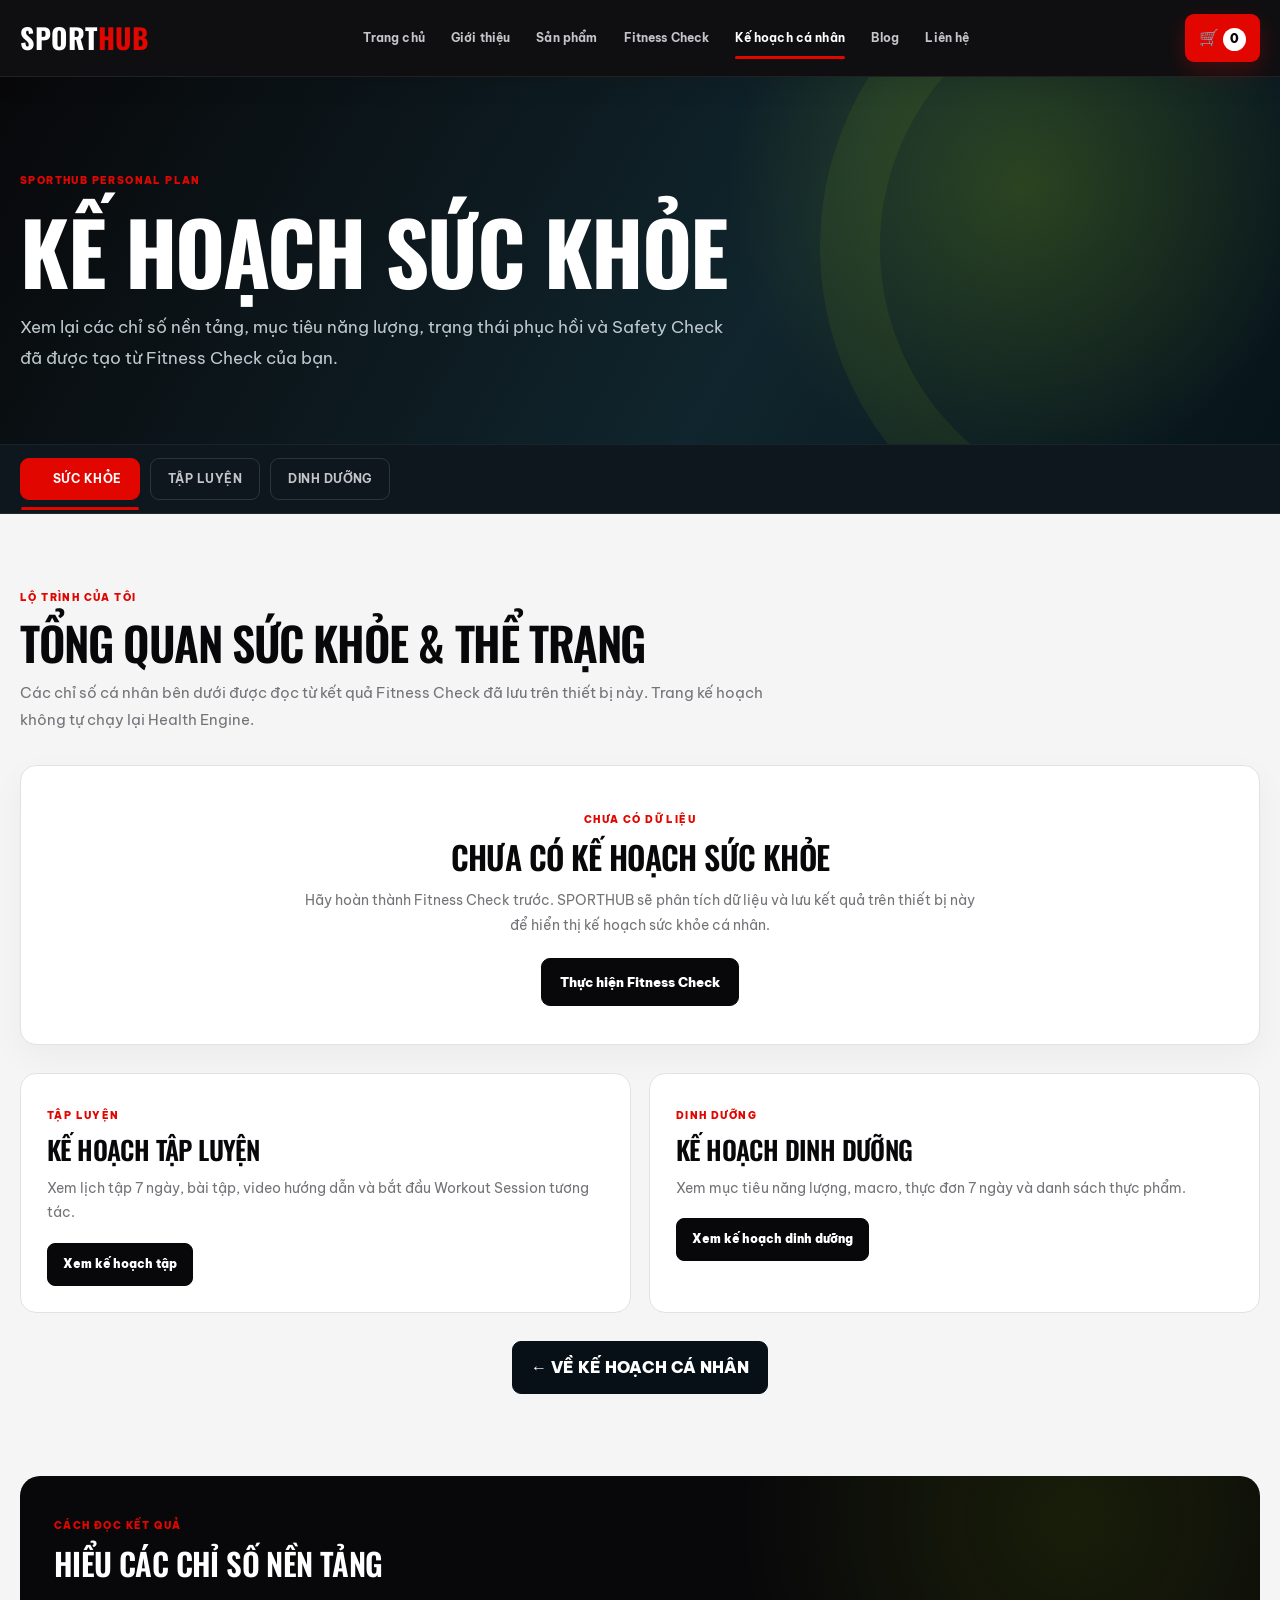
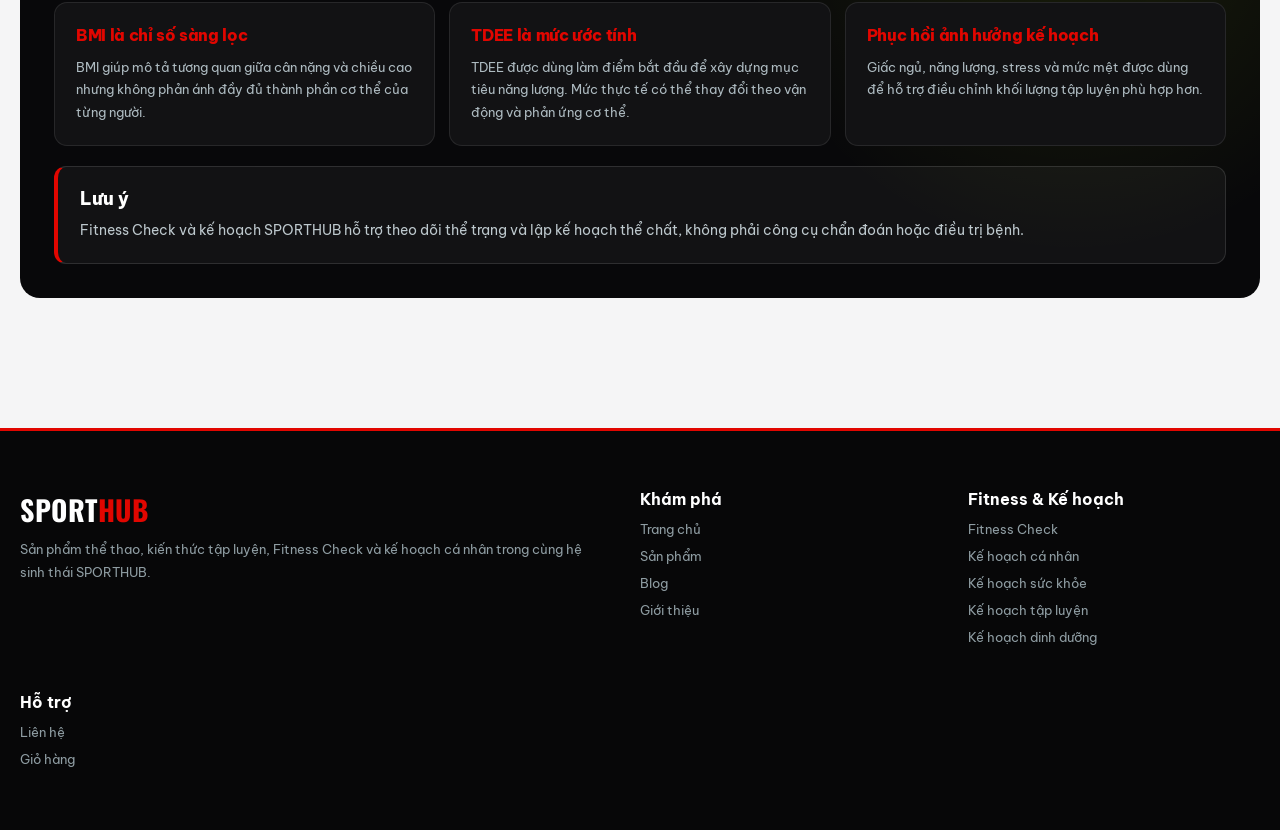
<file: ke-hoach-suc-khoe.html>
<!doctype html>
<html lang="vi">

<head>

    <meta charset="utf-8">

    <meta
        name="viewport"
        content="width=device-width, initial-scale=1"
    >


    <!-- =====================================================
         SEO
    ====================================================== -->

    <title>
        Kế hoạch sức khỏe cá nhân | SPORTHUB
    </title>

    <meta
        name="description"
        content="Xem tổng quan thể trạng, năng lượng, phục hồi và các chỉ số nền tảng từ Fitness Check của SPORTHUB."
    >

    <meta
        name="robots"
        content="index, follow"
    >


    <!-- =====================================================
         CANONICAL
    ====================================================== -->

    <link
        rel="canonical"
        href="https://tranthiquynhnhu0901-hue.github.io/shop-the-thao-v2/ke-hoach-suc-khoe.html"
    >


    <!-- =====================================================
         OPEN GRAPH
    ====================================================== -->

    <meta
        property="og:type"
        content="website"
    >

    <meta
        property="og:locale"
        content="vi_VN"
    >

    <meta
        property="og:site_name"
        content="SPORTHUB"
    >

    <meta
        property="og:title"
        content="Kế hoạch sức khỏe cá nhân | SPORTHUB"
    >

    <meta
        property="og:description"
        content="Theo dõi tổng quan thể trạng, năng lượng và phục hồi từ Fitness Check SPORTHUB."
    >

    <meta
        property="og:url"
        content="https://tranthiquynhnhu0901-hue.github.io/shop-the-thao-v2/ke-hoach-suc-khoe.html"
    >

    <meta
        property="og:image"
        content="https://tranthiquynhnhu0901-hue.github.io/shopthethao/images/banners/bn03-fitness-check.webp"
    >

    <meta
        property="og:image:alt"
        content="Kế hoạch sức khỏe SPORTHUB"
    >


    <!-- =====================================================
         TWITTER
    ====================================================== -->

    <meta
        name="twitter:card"
        content="summary_large_image"
    >

    <meta
        name="twitter:title"
        content="Kế hoạch sức khỏe cá nhân | SPORTHUB"
    >

    <meta
        name="twitter:description"
        content="Theo dõi tổng quan thể trạng, năng lượng và phục hồi từ Fitness Check SPORTHUB."
    >

    <meta
        name="twitter:image"
        content="https://tranthiquynhnhu0901-hue.github.io/shopthethao/images/banners/bn03-fitness-check.webp"
    >


    <!-- =====================================================
         SCHEMA

         Không đưa dữ liệu sức khỏe cá nhân vào JSON-LD.
    ====================================================== -->

    <script type="application/ld+json">
    {
        "@context": "https://schema.org",
        "@graph": [
            {
                "@type": "WebPage",
                "@id": "https://tranthiquynhnhu0901-hue.github.io/shop-the-thao-v2/ke-hoach-suc-khoe.html#webpage",
                "url": "https://tranthiquynhnhu0901-hue.github.io/shop-the-thao-v2/ke-hoach-suc-khoe.html",
                "name": "Kế hoạch sức khỏe cá nhân | SPORTHUB",
                "description": "Trang tổng quan thể trạng, năng lượng và phục hồi từ Fitness Check SPORTHUB.",
                "isPartOf": {
                    "@type": "WebSite",
                    "@id": "https://tranthiquynhnhu0901-hue.github.io/shopthethao/#website",
                    "name": "SPORTHUB",
                    "url": "https://tranthiquynhnhu0901-hue.github.io/shopthethao/"
                },
                "breadcrumb": {
                    "@id": "https://tranthiquynhnhu0901-hue.github.io/shop-the-thao-v2/ke-hoach-suc-khoe.html#breadcrumb"
                },
                "inLanguage": "vi-VN"
            },
            {
                "@type": "BreadcrumbList",
                "@id": "https://tranthiquynhnhu0901-hue.github.io/shop-the-thao-v2/ke-hoach-suc-khoe.html#breadcrumb",
                "itemListElement": [
                    {
                        "@type": "ListItem",
                        "position": 1,
                        "name": "Trang chủ",
                        "item": "https://tranthiquynhnhu0901-hue.github.io/shopthethao/"
                    },
                    {
                        "@type": "ListItem",
                        "position": 2,
                        "name": "Fitness Check",
                        "item": "https://tranthiquynhnhu0901-hue.github.io/shop-the-thao-v2/health-check.html"
                    },
                    {
                        "@type": "ListItem",
                        "position": 3,
                        "name": "Kế hoạch cá nhân",
                        "item": "https://tranthiquynhnhu0901-hue.github.io/shop-the-thao-v2/"
                    },
                    {
                        "@type": "ListItem",
                        "position": 4,
                        "name": "Kế hoạch sức khỏe",
                        "item": "https://tranthiquynhnhu0901-hue.github.io/shop-the-thao-v2/ke-hoach-suc-khoe.html"
                    }
                ]
            }
        ]
    }
    </script>


    <!-- =====================================================
         SPORTHUB GLOBAL STYLE
    ====================================================== -->

    <link
        rel="stylesheet"
        href="css/style.css?v=6.9"
    >


    <!-- =====================================================
         PERSONAL PLAN STYLE
    ====================================================== -->

    <link
        rel="stylesheet"
        href="css/personal-plan.css?v=1.2"
    >

</head>


<body class="health-plan-page">


<!-- =====================================================
     HEADER
     V1 + V2 DÙNG CHUNG HỆ ĐIỀU HƯỚNG
====================================================== -->

<header class="header">

    <div class="container nav">


        <a
            class="logo"
            href="/shopthethao/"
            aria-label="SPORTHUB - Trang chủ"
        >
            SPORT<span>HUB</span>
        </a>


        <nav aria-label="Điều hướng chính">

            <a href="/shopthethao/">
                Trang chủ
            </a>

            <a href="/shopthethao/gioi-thieu/">
                Giới thiệu
            </a>

            <a href="/shopthethao/shop.html">
                Sản phẩm
            </a>

            <a href="/shop-the-thao-v2/health-check.html">
                Fitness Check
            </a>

            <a
                class="active"
                href="/shop-the-thao-v2/"
            >
                Kế hoạch cá nhân
            </a>

            <a href="/shopthethao/blog.html">
                Blog
            </a>

            <a href="/shopthethao/lien-he/">
                Liên hệ
            </a>

        </nav>


        <a
            class="cart-link"
            href="/shopthethao/cart.html"
            aria-label="Mở giỏ hàng SPORTHUB"
        >
            🛒

            <span class="cart-count">
                0
            </span>

        </a>


    </div>

</header>



<!-- =====================================================
     HERO
====================================================== -->

<section
    class="health-plan-hero"
    aria-labelledby="health-plan-title"
>

    <div class="container">

        <div class="health-plan-hero-inner">

            <span class="eyebrow">
                SPORTHUB PERSONAL PLAN
            </span>

            <h1 id="health-plan-title">
                KẾ HOẠCH SỨC KHỎE
            </h1>

            <p>
                Xem lại các chỉ số nền tảng,
                mục tiêu năng lượng,
                trạng thái phục hồi
                và Safety Check đã được tạo từ
                Fitness Check của bạn.
            </p>

        </div>

    </div>

</section>



<!-- =====================================================
     PERSONAL PLAN NAVIGATION
====================================================== -->

<div class="personal-plan-tabs-wrap">

    <div class="container">

        <nav
            class="personal-plan-tabs"
            aria-label="Kế hoạch cá nhân"
        >

            <a
                class="personal-plan-tab active"
                href="/shop-the-thao-v2/ke-hoach-suc-khoe.html"
                aria-current="page"
            >
                SỨC KHỎE
            </a>

            <a
                class="personal-plan-tab"
                href="/shop-the-thao-v2/ke-hoach-tap-luyen.html"
            >
                TẬP LUYỆN
            </a>

            <a
                class="personal-plan-tab"
                href="/shop-the-thao-v2/ke-hoach-dinh-duong.html"
            >
                DINH DƯỠNG
            </a>

        </nav>

    </div>

</div>



<!-- =====================================================
     MAIN
====================================================== -->

<main class="health-plan-main">

    <div class="container">


        <!-- =================================================
             STATIC INTRO
        ================================================== -->

        <section
            class="health-plan-intro"
            aria-labelledby="health-overview-title"
        >

            <span class="eyebrow">
                LỘ TRÌNH CỦA TÔI
            </span>

            <h2 id="health-overview-title">
                Tổng quan sức khỏe &amp; thể trạng
            </h2>

            <p>
                Các chỉ số cá nhân bên dưới
                được đọc từ kết quả Fitness Check
                đã lưu trên thiết bị này.

                Trang kế hoạch không tự chạy lại
                Health Engine.
            </p>

        </section>



        <!-- =================================================
             DYNAMIC HEALTH APP
        ================================================== -->

        <div
            id="healthPlanApp"
            aria-live="polite"
            aria-busy="true"
        >

            <div class="health-plan-loading">

                <strong>
                    Đang tải kế hoạch sức khỏe
                </strong>

                <p>
                    SPORTHUB đang đọc dữ liệu
                    Fitness Check đã được lưu
                    trên thiết bị này.
                </p>

            </div>

        </div>



        <!-- =================================================
             OTHER PERSONAL PLANS
        ================================================== -->

        <div class="health-plan-links">


            <section class="health-plan-link-card">

                <span class="eyebrow">
                    TẬP LUYỆN
                </span>

                <h2>
                    Kế hoạch tập luyện
                </h2>

                <p>
                    Xem lịch tập 7 ngày,
                    bài tập,
                    video hướng dẫn
                    và bắt đầu Workout Session tương tác.
                </p>

                <a
                    href="/shop-the-thao-v2/ke-hoach-tap-luyen.html"
                >
                    Xem kế hoạch tập
                </a>

            </section>



            <section class="health-plan-link-card">

                <span class="eyebrow">
                    DINH DƯỠNG
                </span>

                <h2>
                    Kế hoạch dinh dưỡng
                </h2>

                <p>
                    Xem mục tiêu năng lượng,
                    macro,
                    thực đơn 7 ngày
                    và danh sách thực phẩm.
                </p>

                <a
                    href="/shop-the-thao-v2/ke-hoach-dinh-duong.html"
                >
                    Xem kế hoạch dinh dưỡng
                </a>

            </section>


        </div>



        <!-- =================================================
             BACK TO HUB
        ================================================== -->

        <div
            style="
                margin-top:28px;
                text-align:center;
            "
        >

            <a
                href="/shop-the-thao-v2/"
                style="
                    display:inline-flex;
                    align-items:center;
                    justify-content:center;
                    min-height:46px;
                    padding:12px 18px;
                    border:1px solid #061016;
                    border-radius:9px;
                    background:#061016;
                    color:#fff;
                    font-weight:900;
                    text-decoration:none;
                "
            >
                ← VỀ KẾ HOẠCH CÁ NHÂN
            </a>

        </div>


    </div>

</main>



<!-- =====================================================
     STATIC SEO / PUBLIC GUIDE
====================================================== -->

<section
    class="health-plan-guide"
    aria-labelledby="health-guide-title"
>

    <div class="container">

        <div class="health-plan-guide-inner">

            <span class="eyebrow">
                CÁCH ĐỌC KẾT QUẢ
            </span>

            <h2 id="health-guide-title">
                Hiểu các chỉ số nền tảng
            </h2>


            <div class="health-plan-guide-grid">


                <article class="health-plan-guide-card">

                    <h3>
                        BMI là chỉ số sàng lọc
                    </h3>

                    <p>
                        BMI giúp mô tả tương quan giữa
                        cân nặng và chiều cao
                        nhưng không phản ánh đầy đủ
                        thành phần cơ thể của từng người.
                    </p>

                </article>



                <article class="health-plan-guide-card">

                    <h3>
                        TDEE là mức ước tính
                    </h3>

                    <p>
                        TDEE được dùng làm điểm bắt đầu
                        để xây dựng mục tiêu năng lượng.

                        Mức thực tế có thể thay đổi theo
                        vận động và phản ứng cơ thể.
                    </p>

                </article>



                <article class="health-plan-guide-card">

                    <h3>
                        Phục hồi ảnh hưởng kế hoạch
                    </h3>

                    <p>
                        Giấc ngủ,
                        năng lượng,
                        stress và mức mệt
                        được dùng để hỗ trợ điều chỉnh
                        khối lượng tập luyện phù hợp hơn.
                    </p>

                </article>


            </div>



            <div class="health-plan-notice">

                <h3>
                    Lưu ý
                </h3>

                <p>
                    Fitness Check và kế hoạch SPORTHUB
                    hỗ trợ theo dõi thể trạng
                    và lập kế hoạch thể chất,
                    không phải công cụ chẩn đoán
                    hoặc điều trị bệnh.
                </p>

            </div>


        </div>

    </div>

</section>



<!-- =====================================================
     FOOTER
====================================================== -->

<footer>

    <div class="container footer-grid">


        <div>

            <div class="logo">
                SPORT<span>HUB</span>
            </div>

            <p>
                Sản phẩm thể thao,
                kiến thức tập luyện,
                Fitness Check và kế hoạch cá nhân
                trong cùng hệ sinh thái SPORTHUB.
            </p>

        </div>



        <div>

            <b>
                Khám phá
            </b>

            <a href="/shopthethao/">
                Trang chủ
            </a>

            <a href="/shopthethao/shop.html">
                Sản phẩm
            </a>

            <a href="/shopthethao/blog.html">
                Blog
            </a>

            <a href="/shopthethao/gioi-thieu/">
                Giới thiệu
            </a>

        </div>



        <div>

            <b>
                Fitness &amp; Kế hoạch
            </b>

            <a href="/shop-the-thao-v2/health-check.html">
                Fitness Check
            </a>

            <a href="/shop-the-thao-v2/">
                Kế hoạch cá nhân
            </a>

            <a href="/shop-the-thao-v2/ke-hoach-suc-khoe.html">
                Kế hoạch sức khỏe
            </a>

            <a href="/shop-the-thao-v2/ke-hoach-tap-luyen.html">
                Kế hoạch tập luyện
            </a>

            <a href="/shop-the-thao-v2/ke-hoach-dinh-duong.html">
                Kế hoạch dinh dưỡng
            </a>

        </div>



        <div>

            <b>
                Hỗ trợ
            </b>

            <a href="/shopthethao/lien-he/">
                Liên hệ
            </a>

            <a href="/shopthethao/cart.html">
                Giỏ hàng
            </a>

        </div>


    </div>

</footer>



<!-- =====================================================
     JAVASCRIPT

     Không load health-engine.js tại đây.
     Trang chỉ đọc kết quả Fitness Check đã lưu.
====================================================== -->

<script src="js/main.js?v=6.9"></script>

<script src="js/personal-plan.js?v=1.0"></script>

<script src="js/health-plan.js?v=1.0"></script>


</body>

</html>
</file>
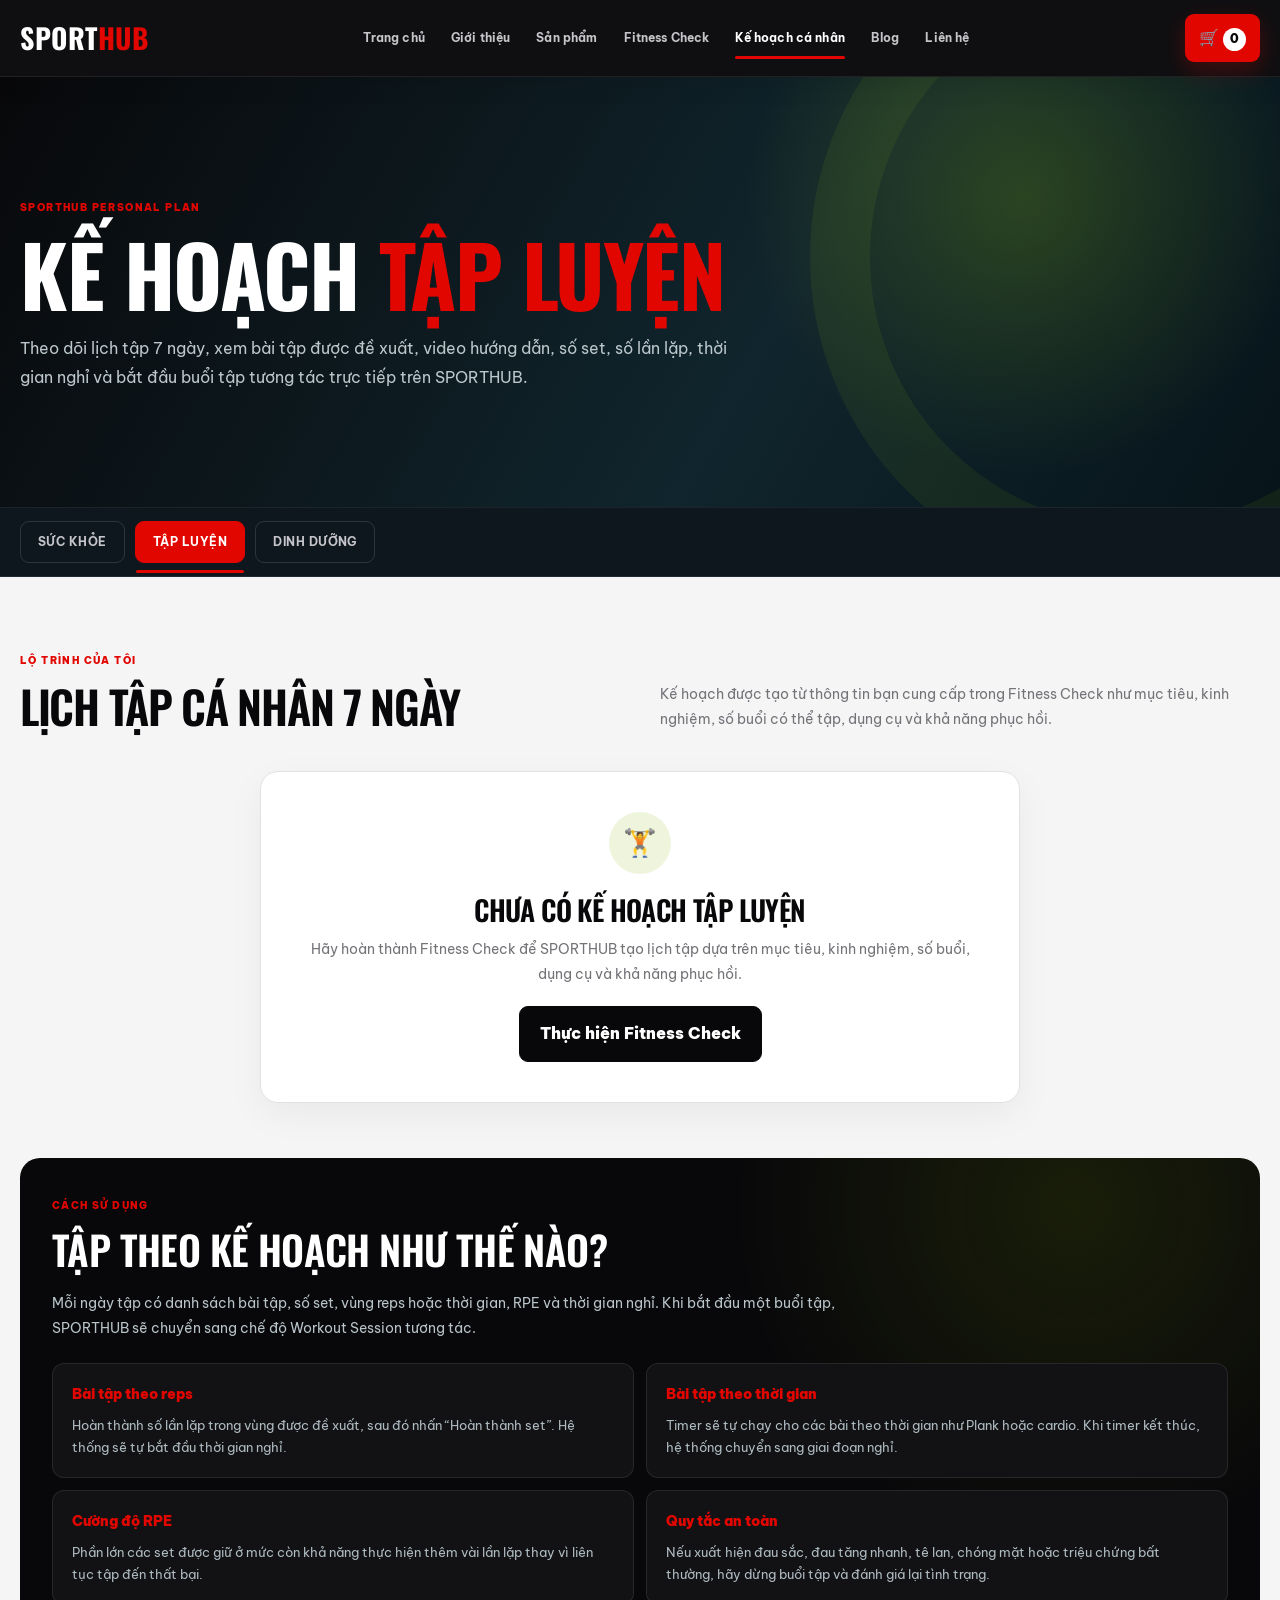
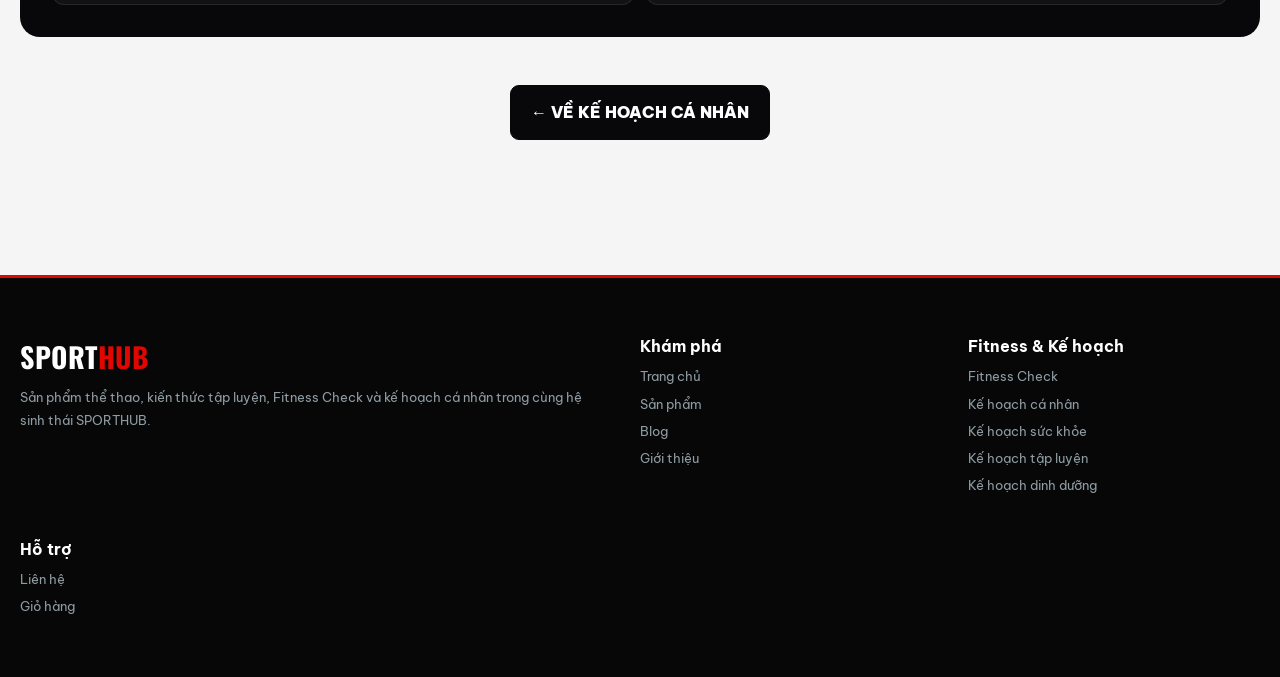
<file: ke-hoach-tap-luyen.html>
<!doctype html>
<html lang="vi">

<head>

    <meta charset="utf-8">

    <meta
        name="viewport"
        content="width=device-width, initial-scale=1"
    >


    <!-- =====================================================
         SEO
    ====================================================== -->

    <title>
        Kế hoạch tập luyện cá nhân | SPORTHUB
    </title>

    <meta
        name="description"
        content="Kế hoạch tập luyện cá nhân tại SPORTHUB với lịch tập 7 ngày, bài tập có video hướng dẫn, set, reps, thời gian nghỉ và chế độ tập tương tác."
    >

    <meta
        name="robots"
        content="index, follow"
    >


    <!-- =====================================================
         CANONICAL
    ====================================================== -->

    <link
        rel="canonical"
        href="https://tranthiquynhnhu0901-hue.github.io/shop-the-thao-v2/ke-hoach-tap-luyen.html"
    >


    <!-- =====================================================
         OPEN GRAPH
    ====================================================== -->

    <meta
        property="og:type"
        content="website"
    >

    <meta
        property="og:site_name"
        content="SPORTHUB"
    >

    <meta
        property="og:locale"
        content="vi_VN"
    >

    <meta
        property="og:title"
        content="Kế hoạch tập luyện cá nhân | SPORTHUB"
    >

    <meta
        property="og:description"
        content="Xem lịch tập 7 ngày, bài tập có video hướng dẫn và bắt đầu buổi tập tương tác trực tiếp trên SPORTHUB."
    >

    <meta
        property="og:url"
        content="https://tranthiquynhnhu0901-hue.github.io/shop-the-thao-v2/ke-hoach-tap-luyen.html"
    >

    <meta
        property="og:image"
        content="https://tranthiquynhnhu0901-hue.github.io/shopthethao/images/banners/bn02-fitness-check.webp"
    >

    <meta
        property="og:image:alt"
        content="Kế hoạch tập luyện cá nhân SPORTHUB"
    >


    <!-- =====================================================
         TWITTER
    ====================================================== -->

    <meta
        name="twitter:card"
        content="summary_large_image"
    >

    <meta
        name="twitter:title"
        content="Kế hoạch tập luyện cá nhân | SPORTHUB"
    >

    <meta
        name="twitter:description"
        content="Lịch tập 7 ngày, video hướng dẫn và chế độ tập tương tác dành cho kế hoạch cá nhân tại SPORTHUB."
    >

    <meta
        name="twitter:image"
        content="https://tranthiquynhnhu0901-hue.github.io/shopthethao/images/banners/bn02-fitness-check.webp"
    >

    <meta
        name="twitter:image:alt"
        content="Kế hoạch tập luyện cá nhân SPORTHUB"
    >


    <!-- =====================================================
         THEME
    ====================================================== -->

    <meta
        name="theme-color"
        content="#061016"
    >


    <!-- =====================================================
         SCHEMA

         Chỉ dùng dữ liệu công khai.
         Không đưa dữ liệu Fitness Check cá nhân vào SEO.
    ====================================================== -->

    <script type="application/ld+json">
    {
        "@context": "https://schema.org",
        "@graph": [
            {
                "@type": "WebPage",
                "@id": "https://tranthiquynhnhu0901-hue.github.io/shop-the-thao-v2/ke-hoach-tap-luyen.html#webpage",
                "url": "https://tranthiquynhnhu0901-hue.github.io/shop-the-thao-v2/ke-hoach-tap-luyen.html",
                "name": "Kế hoạch tập luyện cá nhân | SPORTHUB",
                "description": "Trang kế hoạch tập luyện cá nhân của SPORTHUB với lịch tập, bài tập có video hướng dẫn và chế độ tập tương tác.",
                "inLanguage": "vi-VN",
                "isPartOf": {
                    "@type": "WebSite",
                    "@id": "https://tranthiquynhnhu0901-hue.github.io/shopthethao/#website",
                    "name": "SPORTHUB",
                    "url": "https://tranthiquynhnhu0901-hue.github.io/shopthethao/"
                },
                "breadcrumb": {
                    "@id": "https://tranthiquynhnhu0901-hue.github.io/shop-the-thao-v2/ke-hoach-tap-luyen.html#breadcrumb"
                }
            },
            {
                "@type": "BreadcrumbList",
                "@id": "https://tranthiquynhnhu0901-hue.github.io/shop-the-thao-v2/ke-hoach-tap-luyen.html#breadcrumb",
                "itemListElement": [
                    {
                        "@type": "ListItem",
                        "position": 1,
                        "name": "Trang chủ",
                        "item": "https://tranthiquynhnhu0901-hue.github.io/shopthethao/"
                    },
                    {
                        "@type": "ListItem",
                        "position": 2,
                        "name": "Fitness Check",
                        "item": "https://tranthiquynhnhu0901-hue.github.io/shop-the-thao-v2/health-check.html"
                    },
                    {
                        "@type": "ListItem",
                        "position": 3,
                        "name": "Kế hoạch cá nhân",
                        "item": "https://tranthiquynhnhu0901-hue.github.io/shop-the-thao-v2/"
                    },
                    {
                        "@type": "ListItem",
                        "position": 4,
                        "name": "Kế hoạch tập luyện",
                        "item": "https://tranthiquynhnhu0901-hue.github.io/shop-the-thao-v2/ke-hoach-tap-luyen.html"
                    }
                ]
            }
        ]
    }
    </script>


    <!-- =====================================================
         GLOBAL STYLE
    ====================================================== -->

    <link
        rel="stylesheet"
        href="css/style.css?v=6.9"
    >


    <!-- =====================================================
         PERSONAL PLAN STYLE
    ====================================================== -->

    <link
        rel="stylesheet"
        href="css/personal-plan.css?v=1.2"
    >

</head>


<body class="workout-plan-page">


<!-- =====================================================
     HEADER
     V1 + V2 DÙNG CHUNG HỆ ĐIỀU HƯỚNG
====================================================== -->

<header class="header">

    <div class="container nav">


        <a
            class="logo"
            href="/shopthethao/"
            aria-label="SPORTHUB - Trang chủ"
        >
            SPORT<span>HUB</span>
        </a>


        <nav aria-label="Điều hướng chính">

            <a href="/shopthethao/">
                Trang chủ
            </a>

            <a href="/shopthethao/gioi-thieu/">
                Giới thiệu
            </a>

            <a href="/shopthethao/shop.html">
                Sản phẩm
            </a>

            <a href="/shop-the-thao-v2/health-check.html">
                Fitness Check
            </a>

            <a
                class="active"
                href="/shop-the-thao-v2/"
            >
                Kế hoạch cá nhân
            </a>

            <a href="/shopthethao/blog.html">
                Blog
            </a>

            <a href="/shopthethao/lien-he/">
                Liên hệ
            </a>

        </nav>


        <a
            class="cart-link"
            href="/shopthethao/cart.html"
            aria-label="Mở giỏ hàng SPORTHUB"
        >
            🛒

            <span class="cart-count">
                0
            </span>

        </a>


    </div>

</header>



<!-- =====================================================
     HERO
====================================================== -->

<section
    class="workout-plan-hero"
    aria-labelledby="workout-plan-title"
>

    <div class="container">

        <div class="workout-plan-hero-content">


            <span class="eyebrow">
                SPORTHUB PERSONAL PLAN
            </span>


            <h1 id="workout-plan-title">

                KẾ HOẠCH

                <span>
                    TẬP LUYỆN
                </span>

            </h1>


            <p>
                Theo dõi lịch tập 7 ngày,
                xem bài tập được đề xuất,
                video hướng dẫn,
                số set,
                số lần lặp,
                thời gian nghỉ
                và bắt đầu buổi tập tương tác
                trực tiếp trên SPORTHUB.
            </p>


        </div>

    </div>

</section>



<!-- =====================================================
     PERSONAL PLAN NAVIGATION
====================================================== -->

<div class="personal-plan-tabs-wrap">

    <div class="container">

        <nav
            class="personal-plan-tabs"
            aria-label="Kế hoạch cá nhân"
        >


            <a
                class="personal-plan-tab"
                href="/shop-the-thao-v2/ke-hoach-suc-khoe.html"
            >
                SỨC KHỎE
            </a>


            <a
                class="personal-plan-tab active"
                href="/shop-the-thao-v2/ke-hoach-tap-luyen.html"
                aria-current="page"
            >
                TẬP LUYỆN
            </a>


            <a
                class="personal-plan-tab"
                href="/shop-the-thao-v2/ke-hoach-dinh-duong.html"
            >
                DINH DƯỠNG
            </a>


        </nav>

    </div>

</div>



<!-- =====================================================
     MAIN CONTENT
====================================================== -->

<main
    id="mainContent"
    class="workout-plan-main"
>

    <div class="container">


        <!-- =================================================
             STATIC INTRO
        ================================================== -->

        <section
            class="workout-plan-summary"
            aria-labelledby="workoutPlanIntroTitle"
        >

            <div class="workout-plan-summary-head">


                <div>

                    <span class="eyebrow">
                        LỘ TRÌNH CỦA TÔI
                    </span>

                    <h2 id="workoutPlanIntroTitle">
                        Lịch tập cá nhân 7 ngày
                    </h2>

                </div>


                <p>
                    Kế hoạch được tạo từ thông tin
                    bạn cung cấp trong Fitness Check
                    như mục tiêu,
                    kinh nghiệm,
                    số buổi có thể tập,
                    dụng cụ
                    và khả năng phục hồi.
                </p>


            </div>

        </section>



        <!-- =================================================
             WORKOUT PLAN APP

             workout-plan.js render dữ liệu vào đây.
             Dữ liệu cá nhân chỉ tồn tại phía client.
        ================================================== -->

        <section
            id="workoutPlanApp"
            aria-live="polite"
            aria-busy="true"
        >


            <div class="workout-plan-state">


                <div
                    class="workout-plan-state-icon"
                    aria-hidden="true"
                >
                    ⏳
                </div>


                <h2>
                    Đang tải kế hoạch tập luyện
                </h2>


                <p>
                    SPORTHUB đang đọc kế hoạch
                    đã tạo từ Fitness Check
                    trên thiết bị này.
                </p>


            </div>


        </section>



        <!-- =================================================
             PUBLIC WORKOUT GUIDE
        ================================================== -->

        <section
            class="workout-strategy"
            aria-labelledby="workoutGuideTitle"
        >


            <span class="eyebrow">
                CÁCH SỬ DỤNG
            </span>


            <h2 id="workoutGuideTitle">
                Tập theo kế hoạch như thế nào?
            </h2>


            <p>
                Mỗi ngày tập có danh sách bài tập,
                số set,
                vùng reps hoặc thời gian,
                RPE và thời gian nghỉ.

                Khi bắt đầu một buổi tập,
                SPORTHUB sẽ chuyển sang chế độ
                Workout Session tương tác.
            </p>


            <div class="workout-strategy-grid">


                <article class="workout-strategy-card">

                    <strong>
                        Bài tập theo reps
                    </strong>

                    <p>
                        Hoàn thành số lần lặp
                        trong vùng được đề xuất,
                        sau đó nhấn
                        “Hoàn thành set”.

                        Hệ thống sẽ tự bắt đầu
                        thời gian nghỉ.
                    </p>

                </article>



                <article class="workout-strategy-card">

                    <strong>
                        Bài tập theo thời gian
                    </strong>

                    <p>
                        Timer sẽ tự chạy cho
                        các bài theo thời gian
                        như Plank hoặc cardio.

                        Khi timer kết thúc,
                        hệ thống chuyển sang
                        giai đoạn nghỉ.
                    </p>

                </article>



                <article class="workout-strategy-card">

                    <strong>
                        Cường độ RPE
                    </strong>

                    <p>
                        Phần lớn các set được giữ
                        ở mức còn khả năng thực hiện
                        thêm vài lần lặp
                        thay vì liên tục tập
                        đến thất bại.
                    </p>

                </article>



                <article class="workout-strategy-card">

                    <strong>
                        Quy tắc an toàn
                    </strong>

                    <p>
                        Nếu xuất hiện đau sắc,
                        đau tăng nhanh,
                        tê lan,
                        chóng mặt
                        hoặc triệu chứng bất thường,
                        hãy dừng buổi tập
                        và đánh giá lại tình trạng.
                    </p>

                </article>


            </div>


        </section>



        <!-- =================================================
             BACK TO PERSONAL PLAN HUB
        ================================================== -->

        <div
            style="
                margin-top:28px;
                text-align:center;
            "
        >

            <a
                class="workout-plan-cta"
                href="/shop-the-thao-v2/"
            >
                ← VỀ KẾ HOẠCH CÁ NHÂN
            </a>

        </div>


    </div>

</main>



<!-- =====================================================
     NOSCRIPT
====================================================== -->

<noscript>

    <div class="container">

        <div class="workout-plan-state">


            <div
                class="workout-plan-state-icon"
                aria-hidden="true"
            >
                ⚠
            </div>


            <h2>
                JavaScript đang bị tắt
            </h2>


            <p>
                Trang kế hoạch tập luyện
                cần JavaScript để đọc kế hoạch
                đã lưu và chạy Workout Session.
            </p>


            <a
                class="workout-plan-cta"
                href="/shop-the-thao-v2/health-check.html"
            >
                Mở Fitness Check
            </a>


        </div>

    </div>

</noscript>



<!-- =====================================================
     FOOTER
====================================================== -->

<footer>

    <div class="container footer-grid">


        <div>

            <div class="logo">
                SPORT<span>HUB</span>
            </div>

            <p>
                Sản phẩm thể thao,
                kiến thức tập luyện,
                Fitness Check
                và kế hoạch cá nhân
                trong cùng hệ sinh thái SPORTHUB.
            </p>

        </div>



        <div>

            <b>
                Khám phá
            </b>

            <a href="/shopthethao/">
                Trang chủ
            </a>

            <a href="/shopthethao/shop.html">
                Sản phẩm
            </a>

            <a href="/shopthethao/blog.html">
                Blog
            </a>

            <a href="/shopthethao/gioi-thieu/">
                Giới thiệu
            </a>

        </div>



        <div>

            <b>
                Fitness &amp; Kế hoạch
            </b>

            <a href="/shop-the-thao-v2/health-check.html">
                Fitness Check
            </a>

            <a href="/shop-the-thao-v2/">
                Kế hoạch cá nhân
            </a>

            <a href="/shop-the-thao-v2/ke-hoach-suc-khoe.html">
                Kế hoạch sức khỏe
            </a>

            <a href="/shop-the-thao-v2/ke-hoach-tap-luyen.html">
                Kế hoạch tập luyện
            </a>

            <a href="/shop-the-thao-v2/ke-hoach-dinh-duong.html">
                Kế hoạch dinh dưỡng
            </a>

        </div>



        <div>

            <b>
                Hỗ trợ
            </b>

            <a href="/shopthethao/lien-he/">
                Liên hệ
            </a>

            <a href="/shopthethao/cart.html">
                Giỏ hàng
            </a>

        </div>


    </div>

</footer>



<!-- =====================================================
     JAVASCRIPT

     THỨ TỰ LOAD ĐƯỢC GIỮ ỔN ĐỊNH.
====================================================== -->


<!-- =====================================================
     1. GLOBAL BASE
====================================================== -->

<script src="js/main.js?v=6.9"></script>


<!-- =====================================================
     2. PERSONAL PLAN DATA LAYER

     Chỉ đọc dữ liệu đã lưu.
====================================================== -->

<script src="js/personal-plan.js?v=1.0"></script>


<!-- =====================================================
     3. WORKOUT ENGINE LIBRARY

     Giữ lại để không thay đổi môi trường runtime
     hiện tại của Workout module.
====================================================== -->

<script src="js/workout-engine.js?v=6.9"></script>


<!-- =====================================================
     4. EXERCISE MEDIA

     Mapping 20 video bài tập.
     Phải load trước Workout Session.
====================================================== -->

<script src="js/exercise-media.js?v=1.1"></script>


<!-- =====================================================
     5. WORKOUT SESSION
====================================================== -->

<script src="js/workout-session.js?v=1.2"></script>


<!-- =====================================================
     6. WORKOUT PLAN PAGE
====================================================== -->

<script src="js/workout-plan.js?v=1.3"></script>


</body>

</html>
</file>
<file: css/style.css>
@import url('https://fonts.googleapis.com/css2?family=Be+Vietnam+Pro:wght@400;500;600;700;800;900&family=Oswald:wght@500;600;700&display=swap');
*{box-sizing:border-box;margin:0;padding:0} :root{--lime:#c8ff00;--lime2:#97c500;--ink:#061016;--ink2:#0d1b22;--paper:#f4f6f7;--white:#fff;--muted:#68767d;--line:#dfe5e8;--red:#ef4444;--amber:#f59e0b} html{scroll-behavior:smooth} body{font-family:Inter,Arial,Helvetica,sans-serif;background:var(--paper);color:#10161a;line-height:1.55} a{text-decoration:none;color:inherit} img{max-width:100%;display:block} button,input,select,textarea{font:inherit} button{cursor:pointer}.container{width:min(1380px,calc(100% - 40px));margin:auto}.header{position:sticky;top:0;z-index:1000;background:rgba(6,16,22,.96);backdrop-filter:blur(14px);border-bottom:1px solid rgba(255,255,255,.06)}.nav{min-height:74px;display:flex;align-items:center;justify-content:space-between;gap:28px}.logo{font-size:27px;font-weight:950;color:#fff;letter-spacing:-1.5px}.logo span{color:var(--lime)}nav{display:flex;gap:26px;align-items:center}nav a{color:#bdc8cd;font-size:14px}nav a:hover,nav a.active{color:var(--lime)}.cart-link{background:var(--lime);padding:10px 14px;border-radius:9px;font-weight:850}.cart-count{display:inline-grid;place-items:center;width:23px;height:23px;background:var(--ink);color:#fff;border-radius:50%;font-size:12px}.hero{min-height:680px;background:radial-gradient(circle at 78% 30%,rgba(200,255,0,.18),transparent 23%),linear-gradient(120deg,#061016 0%,#0e2027 58%,#07141a 100%);color:#fff;display:flex;align-items:center;overflow:hidden;position:relative}.hero:after{content:'';position:absolute;right:-120px;top:80px;width:620px;height:620px;border:55px solid rgba(200,255,0,.08);border-radius:50%}.hero-content{padding:90px 0;position:relative;z-index:1}.eyebrow,.hero-label{font-size:12px;font-weight:900;letter-spacing:1.6px;color:var(--lime2)}.hero-label{display:inline-block;color:var(--lime);padding:9px 14px;border:1px solid rgba(200,255,0,.32);border-radius:99px;background:rgba(200,255,0,.07)}.hero h1{font-size:clamp(58px,8vw,110px);line-height:.91;letter-spacing:-5px;max-width:850px;margin:24px 0}.hero h1 span{color:var(--lime)}.hero p{max-width:690px;color:#bdc8cd;font-size:18px;line-height:1.8}.hero-actions{display:flex;gap:12px;margin-top:30px}.btn-primary,.btn-secondary,.btn-dark{display:inline-flex;align-items:center;justify-content:center;border-radius:9px;padding:14px 22px;font-weight:900;border:0}.btn-primary{background:var(--lime);color:var(--ink)}.btn-primary:hover{background:#d6ff42}.btn-secondary{color:#fff;border:1px solid rgba(255,255,255,.28)}.btn-dark{background:var(--ink);color:#fff}.section{padding:80px 0}.section-heading{display:flex;align-items:end;justify-content:space-between;gap:20px;margin-bottom:30px}.section-heading h2{font-size:38px;line-height:1.1;margin:6px 0}.section-heading p{color:var(--muted)}.advantage-grid{display:grid;grid-template-columns:repeat(4,1fr);background:#fff;border:1px solid var(--line);border-radius:16px;margin-top:-34px;position:relative;z-index:2;overflow:hidden}.advantage{padding:24px;display:flex;gap:13px;border-right:1px solid var(--line)}.advantage:last-child{border-right:0}.advantage-icon{width:44px;height:44px;display:grid;place-items:center;background:var(--lime);border-radius:10px;font-weight:900}.advantage span{display:block;color:var(--muted);font-size:12px;margin-top:4px}.product-grid,.blog-grid{display:grid;grid-template-columns:repeat(4,1fr);gap:20px}.product-card,.blog-card{background:#fff;border:1px solid var(--line);border-radius:16px;overflow:hidden;transition:.25s}.product-card:hover,.blog-card:hover{transform:translateY(-6px);box-shadow:0 18px 45px rgba(0,0,0,.08)}.product-image{height:260px;position:relative;background:#0b1920;overflow:hidden}.product-image img,.blog-card img{width:100%;height:100%;object-fit:cover}.product-badge{position:absolute;left:14px;top:14px;background:var(--lime);padding:6px 9px;border-radius:6px;font-size:11px;font-weight:900}.product-info,.blog-content{padding:19px}.product-category,.blog-category{font-size:11px;font-weight:900;color:#668600;text-transform:uppercase}.product-info h3,.blog-content h3,.blog-content h2{font-size:18px;line-height:1.4;margin:8px 0}.product-info p,.blog-content p{color:var(--muted);font-size:13px;line-height:1.65}.rating{color:var(--amber);font-size:13px;margin:8px 0}.rating span{color:#87939a}.price{display:flex;align-items:center;gap:9px;margin:15px 0}.price strong{font-size:20px;color:var(--red)}.price del{font-size:13px;color:#9ba4a9}.product-btn,.read-more{display:block;text-align:center;background:var(--ink);color:#fff;padding:11px;border-radius:8px;font-size:13px;font-weight:800}.read-more{display:inline-block;padding:10px 14px}.product-btn:hover,.read-more:hover{background:var(--lime);color:var(--ink)}.page-hero{padding:95px 0;background:linear-gradient(135deg,#061016,#10252d);color:#fff}.page-hero h1{font-size:58px;margin:8px 0}.page-hero p{color:#afbdc3;max-width:700px}.toolbar{display:grid;grid-template-columns:2fr 1fr 1fr;gap:12px;margin-bottom:26px}.toolbar input,.toolbar select,.field input,.field select,.field textarea,.detail-info select{width:100%;padding:13px 14px;border:1px solid var(--line);border-radius:9px;background:#fff;outline:none}.detail-layout{display:grid;grid-template-columns:1.1fr .9fr;gap:50px}.detail-media img{width:100%;height:610px;object-fit:cover;border-radius:20px}.detail-info h1{font-size:44px;line-height:1.08;margin:12px 0}.detail-price{font-size:30px;font-weight:900;color:var(--red);margin:18px 0}.detail-price del{font-size:15px;color:#98a2a7;margin-left:8px}.detail-desc{white-space:pre-line;color:var(--muted);line-height:1.8}.qty{display:flex;align-items:center;gap:12px;margin:16px 0}.qty button{width:38px;height:38px;border:0;border-radius:7px;background:#e7ecee}.policy{margin-top:25px;padding:18px;background:#fff;border:1px solid var(--line);border-radius:11px}.policy div{padding:6px 0}.cart-layout,.checkout-layout{display:grid;grid-template-columns:1.35fr .65fr;gap:30px}.cart-item{display:grid;grid-template-columns:95px 1fr auto auto 36px;align-items:center;gap:16px;background:#fff;border-bottom:1px solid var(--line);padding:18px}.cart-item img{width:95px;height:75px;object-fit:cover;border-radius:9px}.cart-summary,.checkout-summary,.checkout-form{background:#fff;border:1px solid var(--line);border-radius:14px;padding:24px;height:max-content}.summary-row,.summary-total{display:flex;justify-content:space-between;padding:10px 0}.summary-total{border-top:1px solid var(--line);font-size:20px;font-weight:900;margin-top:8px}.form-grid{display:grid;grid-template-columns:1fr 1fr;gap:12px}.field{margin-bottom:14px}.field label{display:block;font-weight:800;font-size:13px;margin-bottom:6px}.payment-option{display:flex;gap:10px;padding:14px;border:1px solid var(--line);border-radius:9px;margin:10px 0}.checkout-item{display:grid;grid-template-columns:58px 1fr;gap:10px;margin-bottom:12px}.checkout-item img{width:58px;height:48px;object-fit:cover;border-radius:7px}.success-modal{position:fixed;inset:0;background:rgba(0,0,0,.65);display:none;align-items:center;justify-content:center;z-index:4000}.success-modal.active{display:flex}.success-card{width:min(520px,calc(100% - 30px));background:#fff;border-radius:20px;padding:38px;text-align:center}.success-icon{width:82px;height:82px;border-radius:50%;display:grid;place-items:center;background:var(--lime);font-size:38px;margin:0 auto 18px}.blog-card img{height:220px;background:#0b1920}.article-header{background:linear-gradient(135deg,#061016,#10252d);color:#fff;padding:90px 20px}.article-heading{max-width:950px;margin:auto}.article-heading h1{font-size:56px;line-height:1.08;margin:15px 0}.article-heading p{font-size:18px;line-height:1.75;color:#b7c3c8}.article-main{max-width:1080px;margin:auto;padding:55px 20px}.article-cover{width:100%;max-height:610px;object-fit:cover;border-radius:20px;margin-bottom:45px}.article-content{max-width:800px;margin:auto}.article-section{margin-bottom:34px}.article-section h2{font-size:28px;line-height:1.25;margin-bottom:12px}.article-section p,.article-section li{font-size:16.5px;line-height:1.9;color:#45545b}.article-section p{margin:10px 0}.article-section ul{padding-left:22px;margin-top:10px}.article-callout{background:#eef6d8;border-left:4px solid var(--lime2);padding:18px;border-radius:8px;margin-top:17px}.article-callout p{margin-bottom:0}.fitness-layout{display:grid;grid-template-columns:1.4fr .6fr;gap:28px}.fitness-card,.fitness-aside{background:#fff;border:1px solid var(--line);border-radius:16px;padding:30px}.fitness-aside{position:sticky;top:96px;height:max-content}.progress-track{height:7px;background:#e5eaec;border-radius:10px;overflow:hidden;margin:10px 0 30px}.progress-bar{height:100%;width:20%;background:var(--lime);transition:.3s}.fitness-step{display:none}.fitness-step.active{display:block}.fitness-step h2{font-size:32px;margin:8px 0}.step-copy{color:var(--muted);margin-bottom:24px}.health-q{padding:16px;background:#f6f8f9;border-radius:10px;margin:10px 0}.health-q p{font-weight:800;margin-bottom:10px}.health-q label{margin-right:20px}.goal-grid{display:grid;grid-template-columns:repeat(2,1fr);gap:12px}.goal-card{border:2px solid var(--line);border-radius:12px;padding:18px;cursor:pointer}.goal-card input{margin-right:8px}.goal-card:has(input:checked){border-color:var(--lime2);background:#f5fadd}.equipment-grid{display:grid;grid-template-columns:repeat(2,1fr);gap:9px}.equipment-grid label{background:#f5f7f8;padding:11px;border-radius:8px}.fitness-controls{display:flex;justify-content:space-between;margin-top:28px}.fitness-result{display:none;background:#061016;color:#fff;padding:80px 0}.fitness-result.active{display:block}.result-grid{display:grid;grid-template-columns:repeat(4,1fr);gap:12px}.result-stat,.workout-day,.guide-card,.safety-box,.bmi-box{background:#102028;border-radius:12px;padding:20px}.result-stat span{display:block;color:#91a0a7;font-size:12px}.result-stat strong{display:block;color:var(--lime);font-size:20px;margin-top:6px}.safety-box{margin:18px 0}.safety-box.safe{background:#183522}.safety-box.caution{background:#493a13}.safety-box.stop{background:#4a1d1d}.workout-grid{display:grid;grid-template-columns:repeat(2,1fr);gap:16px;margin-top:20px}.workout-day{background:#fff;color:#111}.workout-day h3{margin-bottom:12px}.exercise{display:flex;justify-content:space-between;gap:10px;padding:10px 0;border-bottom:1px solid var(--line)}.exercise span{color:var(--muted);font-size:13px}.guide-grid{display:grid;grid-template-columns:repeat(4,1fr);gap:12px;margin-top:20px}.guide-card p{color:#a5b1b6;font-size:13px}.chat-toggle{position:fixed;right:22px;bottom:22px;width:60px;height:60px;border:0;border-radius:50%;background:var(--lime);font-size:25px;z-index:3000}.chatbox{position:fixed;right:22px;bottom:92px;width:370px;max-width:calc(100% - 28px);height:500px;background:#fff;border-radius:16px;box-shadow:0 20px 60px rgba(0,0,0,.25);overflow:hidden;display:none;flex-direction:column;z-index:3000}.chatbox.active{display:flex}.chat-head{padding:16px;background:var(--ink);color:#fff;display:flex;justify-content:space-between}.chat-messages{flex:1;overflow:auto;padding:14px;background:#eef2f3}.msg{max-width:85%;padding:10px 12px;border-radius:11px;margin:8px 0;font-size:14px}.msg.bot{background:#fff}.msg.user{background:var(--lime);margin-left:auto}.chat-input{display:flex;gap:7px;padding:11px}.chat-input input{flex:1;padding:10px;border:1px solid var(--line);border-radius:8px}.chat-input button{width:42px;border:0;border-radius:8px;background:var(--lime)}.toast{position:fixed;left:50%;bottom:-70px;transform:translateX(-50%);background:#061016;color:#fff;padding:12px 18px;border-radius:8px;z-index:6000;transition:.25s}.toast.show{bottom:22px}.empty{text-align:center;padding:55px 20px;grid-column:1/-1}footer{background:#040b0f;color:#fff;padding:55px 0;margin-top:50px}.footer-grid{display:grid;grid-template-columns:2fr 1fr 1fr;gap:35px}.footer-grid a,.footer-grid p{color:#8f9da3;font-size:13px;margin:5px 0;display:block}
@media(max-width:1050px){.product-grid,.blog-grid{grid-template-columns:repeat(3,1fr)}.advantage-grid{grid-template-columns:repeat(2,1fr)}.fitness-layout{grid-template-columns:1fr}.fitness-aside{position:static}.guide-grid,.result-grid{grid-template-columns:repeat(2,1fr)}}
@media(max-width:800px){nav{display:none}.product-grid,.blog-grid{grid-template-columns:repeat(2,1fr)}.toolbar,.detail-layout,.cart-layout,.checkout-layout{grid-template-columns:1fr}.detail-media img{height:450px}.footer-grid{grid-template-columns:1fr 1fr}.article-heading h1{font-size:40px}.workout-grid{grid-template-columns:1fr}}
@media(max-width:560px){.container{width:min(100% - 24px,1380px)}.product-grid,.blog-grid,.advantage-grid,.form-grid,.goal-grid,.equipment-grid,.result-grid,.guide-grid,.footer-grid{grid-template-columns:1fr}.hero h1{font-size:52px;letter-spacing:-3px}.hero-actions{flex-direction:column}.page-hero h1{font-size:42px}.cart-item{grid-template-columns:80px 1fr}.cart-item> :nth-child(n+3){grid-column:2}.article-heading h1{font-size:34px}.fitness-card{padding:20px}}
/* =========================================================
   ẢNH BANNER THẬT - SPORTHUB
========================================================= */


/* Banner chính trang chủ */
.hero {
    background:
        linear-gradient(
            90deg,
            rgba(5, 14, 18, 0.97) 0%,
            rgba(5, 14, 18, 0.85) 45%,
            rgba(5, 14, 18, 0.25) 100%
        ),
        url("../images/banners/bn01-hero-home.webp") !important;

    background-size: cover !important;
    background-position: center !important;
    background-repeat: no-repeat !important;
}


/* Banner Fitness Check */
.fitness-hero {
    background:
        linear-gradient(
            90deg,
            rgba(5, 14, 18, 0.95),
            rgba(5, 14, 18, 0.60)
        ),
        url("../images/banners/bn02-fitness-check.webp") !important;

    background-size: cover !important;
    background-position: center !important;
    background-repeat: no-repeat !important;
}


/* Banner quảng cáo */
.promo {
    background:
        linear-gradient(
            90deg,
            rgba(7, 16, 21, 0.97) 0%,
            rgba(7, 16, 21, 0.80) 50%,
            rgba(7, 16, 21, 0.18) 100%
        ),
        url("../images/banners/bn03-promotion.webp") !important;

    background-size: cover !important;
    background-position: center !important;
    background-repeat: no-repeat !important;
}
/* HIEN RO ANH BANNER */

.hero {
    background:
        linear-gradient(
            90deg,
            rgba(5, 14, 18, 0.78) 0%,
            rgba(5, 14, 18, 0.50) 50%,
            rgba(5, 14, 18, 0.12) 100%
        ),
        url("../images/banners/bn01-hero-home.webp") !important;

    background-size: cover !important;
    background-position: center !important;
    background-repeat: no-repeat !important;
}


.fitness-hero {
    background:
        linear-gradient(
            90deg,
            rgba(5, 14, 18, 0.72) 0%,
            rgba(5, 14, 18, 0.35) 100%
        ),
        url("../images/banners/bn02-fitness-check.webp") !important;

    background-size: cover !important;
    background-position: center !important;
    background-repeat: no-repeat !important;
}


.promo {
    background:
        linear-gradient(
            90deg,
            rgba(7, 16, 21, 0.76) 0%,
            rgba(7, 16, 21, 0.42) 52%,
            rgba(7, 16, 21, 0.08) 100%
        ),
        url("../images/banners/bn03-promotion.webp") !important;

    background-size: cover !important;
    background-position: center !important;
    background-repeat: no-repeat !important;
}
/* FONT TIENG VIET - SPORTHUB */

body,
button,
input,
select,
textarea {
    font-family: "Be Vietnam Pro", Arial, sans-serif !important;
}

h1,
h2,
h3,
h4,
.logo,
.hero h1,
.page-hero h1,
.article-heading h1,
.section-heading h2,
.product-info h3,
.blog-content h3 {
    font-family: "Be Vietnam Pro", Arial, sans-serif !important;
}

h1,
.hero h1,
.page-hero h1,
.article-heading h1,
.logo {
    font-weight: 900;
}

h2,
h3,
.product-info h3,
.blog-content h3 {
    font-weight: 800;
}

nav a {
    font-weight: 600;
}

button,
.btn-primary,
.btn-secondary,
.btn-dark,
.product-btn,
.read-more {
    font-weight: 800;
}
/* =========================================================
   SPORTHUB - ABOUT & CONTACT PAGES
========================================================= */


/* =========================================================
   INFO HERO
========================================================= */

.info-hero,
.contact-hero {
    min-height: 580px;
    display: flex;
    align-items: center;
    color: #fff;
    background:
        radial-gradient(
            circle at 80% 30%,
            rgba(200,255,0,.15),
            transparent 25%
        ),
        linear-gradient(
            120deg,
            #061016,
            #10252d
        );
    overflow: hidden;
    position: relative;
}


.info-hero::after,
.contact-hero::after {
    content: "";
    position: absolute;
    width: 600px;
    height: 600px;
    right: -220px;
    top: -100px;
    border: 70px solid rgba(200,255,0,.07);
    border-radius: 50%;
}


.info-hero-content,
.contact-hero-content {
    max-width: 850px;
    position: relative;
    z-index: 2;
    padding: 90px 0;
}


.info-hero h1,
.contact-hero h1 {
    font-size: clamp(55px, 8vw, 96px);
    line-height: .95;
    letter-spacing: -4px;
    margin: 22px 0;
}


.info-hero h1 span,
.contact-hero h1 span {
    color: var(--lime);
}


.info-hero p,
.contact-hero p {
    color: #c3ced3;
    max-width: 720px;
    font-size: 17px;
    line-height: 1.8;
}



/* =========================================================
   ABOUT
========================================================= */

.about-split {
    display: grid;
    grid-template-columns: .9fr 1.1fr;
    gap: 70px;
    align-items: start;
}


.about-split h2 {
    font-size: 40px;
    line-height: 1.2;
    margin-top: 10px;
}


.about-copy p {
    font-size: 16px;
    color: var(--muted);
    line-height: 1.9;
    margin-bottom: 18px;
}


.info-dark {
    background: var(--ink);
    color: #fff;
}


.info-dark .section-heading p {
    color: #94a4ab;
}


.about-feature-grid {
    display: grid;
    grid-template-columns: repeat(4,1fr);
    gap: 18px;
}


.about-feature-card {
    border: 1px solid rgba(255,255,255,.1);
    background: #0d1b22;
    border-radius: 16px;
    padding: 25px;
    transition: .28s;
}


.about-feature-card:hover {
    transform: translateY(-7px);
    border-color: rgba(200,255,0,.5);
}


.about-icon {
    width: 46px;
    height: 46px;
    display: grid;
    place-items: center;
    background: var(--lime);
    color: var(--ink);
    font-weight: 900;
    border-radius: 10px;
    margin-bottom: 20px;
}


.about-feature-card h3 {
    margin-bottom: 10px;
}


.about-feature-card p {
    color: #9eacb2;
    font-size: 14px;
    line-height: 1.8;
    min-height: 100px;
}


.about-feature-card a {
    display: inline-block;
    margin-top: 16px;
    color: var(--lime);
    font-weight: 800;
    font-size: 13px;
}


.principle-grid {
    display: grid;
    grid-template-columns: repeat(4,1fr);
    gap: 18px;
}


.principle-card {
    background: #fff;
    border: 1px solid var(--line);
    border-radius: 15px;
    padding: 25px;
}


.principle-card strong {
    color: var(--lime2);
    font-size: 30px;
}


.principle-card h3 {
    margin: 10px 0;
}


.principle-card p {
    color: var(--muted);
    line-height: 1.75;
    font-size: 14px;
}


.about-audience {
    background: #edf1f2;
}


.audience-grid {
    display: grid;
    grid-template-columns: repeat(3,1fr);
    gap: 12px;
}


.audience-item {
    background: #fff;
    border: 1px solid var(--line);
    border-radius: 12px;
    padding: 20px;
    font-weight: 750;
}


.about-cta {
    background: var(--ink);
    color: #fff;
    border-radius: 22px;
    padding: 55px;
}


.about-cta h2 {
    font-size: 42px;
    margin: 10px 0;
}


.about-cta p {
    color: #aebcc2;
    max-width: 650px;
}



/* =========================================================
   CONTACT INFORMATION
========================================================= */

.contact-info-grid {
    display: grid;
    grid-template-columns: repeat(4,1fr);
    gap: 16px;
}


.contact-info-card {
    background: #fff;
    border: 1px solid var(--line);
    border-radius: 15px;
    padding: 24px;
    transition: .28s;
}


.contact-info-card:hover {
    transform: translateY(-7px);
    box-shadow: 0 20px 45px rgba(0,0,0,.09);
    border-color: var(--lime2);
}


.contact-icon {
    width: 50px;
    height: 50px;
    display: grid;
    place-items: center;
    background: #eff5dc;
    border-radius: 12px;
    font-size: 22px;
    transition: .25s;
}


.contact-info-card:hover .contact-icon {
    transform: scale(1.08);
    background: var(--lime);
}


.contact-info-card > span {
    display: block;
    color: var(--muted);
    font-size: 12px;
    margin-top: 18px;
}


.contact-info-card h3 {
    font-size: 17px;
    margin: 5px 0 15px;
    overflow-wrap: anywhere;
}


.mini-action {
    color: #5e7e00;
    font-size: 13px;
    font-weight: 850;
}



/* =========================================================
   SUPPORT CARDS
========================================================= */

.contact-support-section {
    background: #081116;
    color: #fff;
}


.contact-support-section .section-heading p {
    color: #94a4ab;
}


.support-card-grid {
    display: grid;
    grid-template-columns: repeat(3,1fr);
    gap: 18px;
}


.support-card {
    background: #102028;
    border: 1px solid rgba(255,255,255,.08);
    padding: 25px;
    border-radius: 15px;
    transition: .28s;
}


.support-card:hover {
    transform: translateY(-6px);
    border-color: rgba(200,255,0,.5);
}


.support-number {
    color: var(--lime);
    font-weight: 900;
    font-size: 12px;
    margin-bottom: 20px;
}


.support-card h3 {
    font-size: 20px;
}


.support-card p {
    color: #a5b3b9;
    font-size: 14px;
    line-height: 1.75;
    margin: 10px 0 20px;
}


.support-card button {
    border: 0;
    background: transparent;
    color: var(--lime);
    font-weight: 850;
    font-size: 12px;
}



/* =========================================================
   BULK
========================================================= */

.bulk-order {
    background: #fff;
    border: 1px solid var(--line);
    border-radius: 20px;
    padding: 45px;
    display: grid;
    grid-template-columns: 1fr 1fr;
    gap: 50px;
}


.bulk-order h2 {
    font-size: 38px;
    line-height: 1.2;
    margin: 10px 0 15px;
}


.bulk-order p {
    color: var(--muted);
    line-height: 1.8;
    margin-bottom: 25px;
}


.bulk-requirements {
    display: grid;
    grid-template-columns: 1fr 1fr;
    gap: 10px;
}


.bulk-requirements div {
    border: 1px solid var(--line);
    padding: 16px;
    border-radius: 10px;
}


.bulk-requirements strong {
    display: block;
    color: var(--lime2);
    margin-bottom: 6px;
}


.bulk-requirements span {
    font-size: 13px;
    font-weight: 750;
}



/* =========================================================
   FORM
========================================================= */

.contact-form-section {
    background: #e9edef;
}


.contact-form-layout {
    display: grid;
    grid-template-columns: .7fr 1.3fr;
    gap: 50px;
}


.contact-form-intro h2 {
    font-size: 42px;
    margin: 10px 0;
}


.contact-form-intro > p {
    color: var(--muted);
    line-height: 1.8;
}


.contact-side-note {
    margin-top: 30px;
    padding: 20px;
    border-radius: 12px;
    background: var(--ink);
    color: #fff;
}


.contact-side-note strong,
.contact-side-note a {
    display: block;
}


.contact-side-note a {
    color: var(--lime);
    margin-top: 10px;
    font-size: 13px;
}


.contact-form-card {
    background: #fff;
    border: 1px solid var(--line);
    border-radius: 18px;
    padding: 30px;
}


.float-field {
    position: relative;
    margin-bottom: 20px;
}


.float-field input,
.float-field textarea {
    width: 100%;
    border: 1px solid var(--line);
    border-radius: 10px;
    padding: 20px 14px 9px;
    background: #fff;
    outline: none;
    transition: .2s;
}


.float-field textarea {
    resize: vertical;
    min-height: 130px;
}


.float-field label {
    position: absolute;
    left: 14px;
    top: 15px;
    color: #7a878d;
    pointer-events: none;
    transition: .18s;
    background: #fff;
}


.float-field input:focus,
.float-field textarea:focus {
    border-color: var(--lime2);
    box-shadow: 0 0 0 3px rgba(151,197,0,.10);
}


.float-field input:focus + label,
.float-field input:not(:placeholder-shown) + label,
.float-field textarea:focus + label,
.float-field textarea:not(:placeholder-shown) + label {
    top: 4px;
    font-size: 10px;
    color: #668600;
}


.contact-select-field select {
    margin-top: 4px;
}


.field-error {
    display: block;
    color: #d63232;
    margin-top: 5px;
    min-height: 17px;
    font-size: 11px;
}


.input-error {
    border-color: #ef4444 !important;
}


.input-success {
    border-color: #4d9c56 !important;
}


.dynamic-fields {
    display: none;
    padding: 18px;
    margin: 12px 0 20px;
    border: 1px solid var(--line);
    background: #f7f9fa;
    border-radius: 12px;
}


.dynamic-fields.active {
    display: block;
    animation: dynamicOpen .25s ease;
}


.dynamic-fields h3 {
    font-size: 16px;
    margin-bottom: 16px;
}


@keyframes dynamicOpen {

    from {
        opacity: 0;
        transform: translateY(-6px);
    }

    to {
        opacity: 1;
        transform: translateY(0);
    }

}


.form-honey {
    position: absolute !important;
    left: -9999px !important;
}


.form-privacy {
    color: var(--muted);
    font-size: 11px;
    margin-bottom: 15px;
}


.contact-submit {
    width: 100%;
    gap: 10px;
    transition: .18s;
}


.contact-submit:hover {
    transform: translateY(-2px);
}


.contact-submit:hover span:last-child {
    transform: translateX(4px);
}


.contact-submit span:last-child {
    transition: .2s;
}


.contact-submit:active {
    transform: scale(.98);
}


.contact-submit:disabled {
    cursor: not-allowed;
    opacity: .65;
}


.contact-submit.success {
    background: #56c271;
}


.form-status {
    display: none;
    margin-top: 18px;
    border-radius: 11px;
    padding: 16px;
}


.form-status.success {
    display: block;
    background: #e8f7eb;
    color: #1c5f2a;
}


.form-status.error {
    display: block;
    background: #fff0f0;
    color: #9c2929;
}


.form-status p {
    margin-top: 6px;
    font-size: 13px;
}


.form-status a {
    text-decoration: underline;
    font-weight: 800;
}



/* =========================================================
   MAP
========================================================= */

.map-card {
    overflow: hidden;
    border-radius: 18px;
    border: 1px solid var(--line);
    background: #fff;
}


.map-card iframe {
    display: block;
}


.map-action {
    margin-top: 16px;
}



/* =========================================================
   QUICK SUPPORT
========================================================= */

.quick-support-section {
    padding-top: 20px;
}


.quick-support {
    background: var(--ink);
    color: #fff;
    border-radius: 20px;
    padding: 40px;
    display: grid;
    grid-template-columns: 1fr 1.2fr;
    gap: 30px;
    align-items: center;
}


.quick-support h2 {
    font-size: 38px;
    margin: 8px 0;
}


.quick-support p {
    color: #9babb1;
}


.quick-support-actions {
    display: grid;
    grid-template-columns: repeat(3,1fr);
    gap: 10px;
}


.quick-support-actions a {
    background: #102028;
    border: 1px solid rgba(255,255,255,.08);
    border-radius: 11px;
    padding: 16px;
    transition: .2s;
}


.quick-support-actions a:hover {
    border-color: var(--lime);
    transform: translateY(-3px);
}


.quick-support-actions span {
    display: block;
    color: #87989f;
    font-size: 11px;
}


.quick-support-actions strong {
    display: block;
    margin-top: 5px;
    color: var(--lime);
    font-size: 13px;
}



/* =========================================================
   FLOAT CONTACT
========================================================= */

.floating-contact {
    position: fixed;
    right: 22px;
    bottom: 22px;
    z-index: 3500;
}


.floating-main {
    background: var(--lime);
    color: var(--ink);
    border: 0;
    border-radius: 999px;
    padding: 15px 22px;
    font-weight: 900;
    box-shadow: 0 14px 35px rgba(0,0,0,.18);
}


.floating-menu {
    display: none;
    position: absolute;
    right: 0;
    bottom: 62px;
    width: 210px;
    padding: 8px;
    border-radius: 13px;
    background: #fff;
    box-shadow: 0 20px 55px rgba(0,0,0,.2);
}


.floating-menu.active {
    display: block;
    animation: floatingOpen .2s ease;
}


.floating-menu a {
    display: block;
    padding: 11px;
    font-size: 13px;
    border-radius: 8px;
}


.floating-menu a:hover {
    background: #eff5dc;
}


@keyframes floatingOpen {

    from {
        opacity: 0;
        transform: translateY(8px);
    }

    to {
        opacity: 1;
        transform: translateY(0);
    }

}



/* =========================================================
   ANIMATION
========================================================= */

.reveal {
    opacity: 0;
    transform: translateY(24px);
    transition:
        opacity .65s ease,
        transform .65s ease;
}


.reveal.slide-left {
    transform: translateX(-30px);
}


.reveal.slide-right {
    transform: translateX(30px);
}


.reveal.revealed {
    opacity: 1;
    transform: translate(0,0);
}


.contact-animate {
    opacity: 0;
    transform: translateY(25px);
    animation: contactFadeUp .65s forwards;
}


.contact-delay-1 {
    animation-delay: .1s;
}


.contact-delay-2 {
    animation-delay: .2s;
}


.contact-delay-3 {
    animation-delay: .32s;
}


.contact-delay-4 {
    animation-delay: .44s;
}


@keyframes contactFadeUp {

    to {
        opacity: 1;
        transform: translateY(0);
    }

}



/* =========================================================
   RESPONSIVE
========================================================= */

@media(max-width:1050px) {

    .about-feature-grid,
    .principle-grid,
    .contact-info-grid {
        grid-template-columns:
            repeat(2,1fr);
    }


    .contact-form-layout,
    .bulk-order,
    .quick-support,
    .about-split {
        grid-template-columns: 1fr;
    }

}


@media(max-width:800px) {

    .support-card-grid,
    .audience-grid {
        grid-template-columns:
            repeat(2,1fr);
    }


    .quick-support-actions {
        grid-template-columns: 1fr;
    }


    .info-hero,
    .contact-hero {
        min-height: 500px;
    }

}


@media(max-width:560px) {

    .about-feature-grid,
    .principle-grid,
    .contact-info-grid,
    .support-card-grid,
    .audience-grid,
    .bulk-requirements {
        grid-template-columns: 1fr;
    }


    .about-cta,
    .bulk-order,
    .quick-support,
    .contact-form-card {
        padding: 24px;
    }


    .info-hero h1,
    .contact-hero h1 {
        letter-spacing: -2px;
    }


    .floating-contact {
        right: 12px;
        bottom: 12px;
    }


    .floating-main {
        padding: 12px 17px;
    }

}
/* =========================================================
   SPORTHUB - SHOP CATEGORY GRID
========================================================= */


/* =========================================================
   1. KHỐI DANH MỤC
========================================================= */

.shop-categories {
    margin-bottom: 64px;
}

.shop-categories .section-heading {
    margin-bottom: 26px;
}


/* =========================================================
   2. CATEGORY GRID
========================================================= */

.category-grid {
    display: grid;
    grid-template-columns: repeat(8, minmax(0, 1fr));
    gap: 14px;
}


/* =========================================================
   3. CATEGORY CARD
========================================================= */

.category-card {
    appearance: none;
    -webkit-appearance: none;

    width: 100%;

    padding: 10px 10px 14px;

    background: #ffffff;

    border: 1px solid var(--line);

    border-radius: 16px;

    cursor: pointer;

    overflow: hidden;

    text-align: center;

    color: var(--ink);

    transition:
        transform 0.25s ease,
        box-shadow 0.25s ease,
        border-color 0.25s ease,
        background 0.25s ease;
}


/* =========================================================
   4. ẢNH CATEGORY
========================================================= */

.category-card img {
    width: 100%;

    aspect-ratio: 1 / 1;

    object-fit: cover;

    border-radius: 12px;

    background: #f2f5f6;

    transition:
        transform 0.35s ease;
}


/* =========================================================
   5. TÊN CATEGORY
========================================================= */

.category-card span {
    display: block;

    margin-top: 12px;

    min-height: 40px;

    display: flex;
    align-items: center;
    justify-content: center;

    font-size: 13px;

    line-height: 1.3;

    font-weight: 850;

    color: var(--ink);
}


/* =========================================================
   6. HOVER
========================================================= */

.category-card:hover {
    transform: translateY(-5px);

    border-color: var(--lime2);

    box-shadow:
        0 14px 34px rgba(6, 16, 22, 0.10);
}


.category-card:hover img {
    transform: scale(1.06);
}


.category-card:hover span {
    color: #668600;
}


/* =========================================================
   7. CATEGORY ĐANG ĐƯỢC CHỌN
========================================================= */

.category-card.active {
    background: #f6ffdb;

    border-color: var(--lime2);

    box-shadow:
        0 0 0 2px rgba(200, 255, 0, 0.18);
}


.category-card.active span {
    color: #587400;
}


/* =========================================================
   8. KEYBOARD / ACCESSIBILITY
========================================================= */

.category-card:focus-visible {
    outline: 3px solid rgba(151, 197, 0, 0.35);

    outline-offset: 3px;
}


/* =========================================================
   9. KHU VỰC SEARCH + FILTER
========================================================= */

.shop-filter-area {
    padding-top: 45px;

    margin-top: 10px;

    border-top: 1px solid var(--line);
}


.shop-filter-area .section-heading {
    margin-bottom: 22px;
}


/* =========================================================
   10. TOOLBAR SHOP
========================================================= */

.shop-filter-area .toolbar {
    padding: 16px;

    background: #ffffff;

    border: 1px solid var(--line);

    border-radius: 14px;

    box-shadow:
        0 8px 24px rgba(6, 16, 22, 0.04);
}


.shop-filter-area .toolbar input,
.shop-filter-area .toolbar select {
    min-height: 50px;

    border-radius: 10px;

    transition:
        border-color 0.2s ease,
        box-shadow 0.2s ease;
}


.shop-filter-area .toolbar input:focus,
.shop-filter-area .toolbar select:focus {
    border-color: var(--lime2);

    box-shadow:
        0 0 0 3px rgba(151, 197, 0, 0.12);
}


/* =========================================================
   11. PRODUCT RESULT
========================================================= */

.shop-result-head {
    display: flex;

    align-items: center;

    justify-content: space-between;

    gap: 20px;

    margin: 28px 0 20px;
}


.shop-result-head p {
    color: var(--muted);

    font-size: 14px;
}


.shop-result-head strong {
    color: var(--ink);

    font-size: 18px;
}


/* =========================================================
   12. TABLET
========================================================= */

@media (max-width: 1050px) {

    .category-grid {
        grid-template-columns:
            repeat(4, minmax(0, 1fr));
    }

}


/* =========================================================
   13. MOBILE
========================================================= */

@media (max-width: 800px) {

    .shop-categories {
        margin-bottom: 48px;
    }


    .category-grid {
        grid-template-columns:
            repeat(3, minmax(0, 1fr));

        gap: 10px;
    }


    .category-card {
        padding: 7px 7px 11px;

        border-radius: 13px;
    }


    .category-card img {
        border-radius: 9px;
    }


    .category-card span {
        margin-top: 9px;

        min-height: 36px;

        font-size: 12px;
    }


    .shop-filter-area {
        padding-top: 36px;
    }

}


/* =========================================================
   14. MOBILE NHỎ
========================================================= */

@media (max-width: 480px) {

    .category-grid {
        grid-template-columns:
            repeat(2, minmax(0, 1fr));
    }


    .category-card span {
        font-size: 12.5px;
    }

}
/* =========================================================
   SPORTHUB - PRODUCT DETAIL V2
========================================================= */


/* =========================================================
   1. BREADCRUMB
========================================================= */

.product-breadcrumb-wrap {
    background: #ffffff;
    border-bottom: 1px solid var(--line);
}

.product-breadcrumb {
    display: flex;
    align-items: center;
    flex-wrap: wrap;
    gap: 9px;

    min-height: 52px;

    font-size: 13px;
    color: var(--muted);
}

.product-breadcrumb a {
    color: #536168;
    transition: color 0.2s ease;
}

.product-breadcrumb a:hover {
    color: #668600;
}

.product-breadcrumb > span:last-child {
    color: var(--ink);
    font-weight: 750;
}


/* =========================================================
   2. PRODUCT PAGE
========================================================= */

.product-detail-page {
    background: var(--paper);
}


/* =========================================================
   3. MAIN PRODUCT LAYOUT
========================================================= */

.product-detail-page .detail-layout {
    display: grid;
    grid-template-columns: minmax(0, 1.05fr) minmax(0, 0.95fr);
    align-items: start;

    gap: 56px;
}


/* =========================================================
   4. PRODUCT IMAGE
========================================================= */

.detail-image-wrap {
    position: relative;

    width: 100%;

    aspect-ratio: 1 / 1;

    overflow: hidden;

    background: #ffffff;

    border: 1px solid var(--line);

    border-radius: 22px;

    box-shadow:
        0 18px 50px rgba(6, 16, 22, 0.07);
}

.product-detail-page .detail-media img {
    width: 100%;
    height: 100%;

    object-fit: cover;

    border-radius: 0;

    transition: transform 0.45s ease;
}

.detail-image-wrap:hover img {
    transform: scale(1.025);
}


/* =========================================================
   5. DETAIL DISCOUNT
========================================================= */

.detail-discount {
    position: absolute;

    top: 18px;
    right: 18px;

    z-index: 2;

    display: inline-flex;
    align-items: center;
    justify-content: center;

    min-width: 60px;
    min-height: 38px;

    padding: 8px 12px;

    background: var(--red);
    color: #ffffff;

    border-radius: 9px;

    font-size: 14px;
    font-weight: 950;

    box-shadow:
        0 8px 20px rgba(0, 0, 0, 0.14);
}


/* =========================================================
   6. PRODUCT INFORMATION
========================================================= */

.product-detail-page .detail-info {
    min-width: 0;

    padding: 8px 0;
}


/* =========================================================
   7. PRODUCT META
========================================================= */

.detail-meta {
    display: flex;
    align-items: center;
    flex-wrap: wrap;

    gap: 10px;

    margin-bottom: 13px;
}

.detail-meta .product-code {
    padding: 7px 10px;

    background: #e9edef;

    border-radius: 7px;

    color: #45535a;

    font-size: 11px;
}


/* =========================================================
   8. PRODUCT TITLE
========================================================= */

.product-detail-page .detail-info h1 {
    max-width: 760px;

    margin: 10px 0 12px;

    font-size: clamp(34px, 4vw, 52px);

    line-height: 1.07;

    letter-spacing: -1.6px;

    color: var(--ink);
}


/* =========================================================
   9. RATING
========================================================= */

.product-detail-page .detail-info .rating {
    display: flex;
    align-items: center;
    flex-wrap: wrap;

    gap: 6px;

    margin: 11px 0;

    font-size: 14px;
}

.product-detail-page .detail-info .rating strong {
    color: var(--ink);
}

.product-detail-page .detail-info .rating span {
    color: var(--muted);
}


/* =========================================================
   10. LEAD DESCRIPTION
========================================================= */

.detail-lead {
    max-width: 680px;

    margin: 17px 0;

    color: #526168;

    font-size: 15px;

    line-height: 1.75;
}


/* =========================================================
   11. PRICE
========================================================= */

.product-detail-page .detail-price {
    display: flex;
    align-items: baseline;
    flex-wrap: wrap;

    gap: 12px;

    margin: 22px 0 13px;

    color: var(--red);

    font-size: 34px;

    line-height: 1;

    font-weight: 950;
}

.product-detail-page .detail-price del {
    color: #98a2a7;

    font-size: 15px;

    font-weight: 600;
}


/* =========================================================
   12. STOCK
========================================================= */

.detail-stock {
    margin: 15px 0 22px;
}

.stock-in,
.stock-out {
    display: inline-flex;
    align-items: center;

    padding: 8px 11px;

    border-radius: 8px;

    font-size: 12px;

    font-weight: 850;
}

.stock-in {
    background: #eff9e6;
    color: #507400;
}

.stock-out {
    background: #fff0f0;
    color: #b42318;
}


/* =========================================================
   13. PRODUCT OPTION
========================================================= */

.detail-option {
    margin: 19px 0;
}

.detail-option > strong,
.detail-option label {
    display: block;

    margin-bottom: 8px;

    color: var(--ink);

    font-size: 13px;
}

.product-detail-page .detail-info select {
    min-height: 50px;

    padding: 12px 14px;

    border: 1px solid var(--line);

    border-radius: 10px;

    background: #ffffff;

    outline: none;

    transition:
        border-color 0.2s ease,
        box-shadow 0.2s ease;
}

.product-detail-page .detail-info select:focus {
    border-color: var(--lime2);

    box-shadow:
        0 0 0 3px rgba(151, 197, 0, 0.12);
}


/* =========================================================
   14. QUANTITY
========================================================= */

.product-detail-page .qty {
    display: inline-flex;
    align-items: center;

    gap: 4px;

    margin: 0;

    padding: 4px;

    background: #ffffff;

    border: 1px solid var(--line);

    border-radius: 10px;
}

.product-detail-page .qty button {
    width: 42px;
    height: 42px;

    display: grid;
    place-items: center;

    border: 0;

    border-radius: 7px;

    background: #eef2f3;

    color: var(--ink);

    font-size: 20px;

    transition:
        background 0.2s ease,
        color 0.2s ease;
}

.product-detail-page .qty button:hover {
    background: var(--lime);
    color: var(--ink);
}

.product-detail-page .qty strong {
    min-width: 43px;

    text-align: center;

    font-size: 15px;
}


/* =========================================================
   15. ADD TO CART
========================================================= */

.detail-add-cart {
    width: 100%;

    min-height: 54px;

    margin-top: 5px;

    font-size: 14px;

    letter-spacing: 0.3px;
}

.detail-add-cart:disabled {
    cursor: not-allowed;

    opacity: 0.5;
}


/* =========================================================
   16. POLICY
========================================================= */

.product-detail-page .policy {
    display: grid;

    gap: 0;

    margin-top: 24px;

    padding: 9px 18px;

    background: #ffffff;

    border: 1px solid var(--line);

    border-radius: 13px;
}

.product-detail-page .policy div {
    padding: 12px 0;

    border-bottom: 1px solid #edf0f1;

    color: #536168;

    font-size: 13px;
}

.product-detail-page .policy div:last-child {
    border-bottom: 0;
}


/* =========================================================
   17. PRODUCT INFORMATION SECTION
========================================================= */

.product-information-section {
    padding: 80px 0;

    background: #ffffff;

    border-top: 1px solid var(--line);

    border-bottom: 1px solid var(--line);
}


/* =========================================================
   18. DETAIL CONTENT GRID
========================================================= */

.product-detail-sections {
    display: grid;

    grid-template-columns:
        repeat(2, minmax(0, 1fr));

    gap: 18px;
}


/* =========================================================
   19. DETAIL SECTION CARD
========================================================= */

.product-detail-section {
    padding: 26px;

    background: #f7f9f9;

    border: 1px solid var(--line);

    border-radius: 16px;
}

.product-detail-section h2 {
    margin-bottom: 15px;

    color: var(--ink);

    font-size: 21px;

    line-height: 1.25;
}

.product-detail-section p {
    color: #536168;

    font-size: 15px;

    line-height: 1.85;
}


/* =========================================================
   20. DESCRIPTION FULL WIDTH
========================================================= */

.product-description-section {
    grid-column: 1 / -1;

    padding: 32px;
}

.product-description-section p {
    max-width: 1050px;

    font-size: 16px;

    line-height: 1.9;
}


/* =========================================================
   21. DETAIL LIST
========================================================= */

.product-detail-list {
    display: grid;

    gap: 11px;

    padding: 0;

    list-style: none;
}

.product-detail-list li {
    position: relative;

    padding-left: 24px;

    color: #536168;

    font-size: 14px;

    line-height: 1.7;
}

.product-detail-list li::before {
    content: "✓";

    position: absolute;

    top: 0;
    left: 0;

    color: #668600;

    font-weight: 950;
}


/* =========================================================
   22. SPECIFICATION TABLE
========================================================= */

.product-spec-table {
    overflow: hidden;

    background: #ffffff;

    border: 1px solid var(--line);

    border-radius: 11px;
}

.product-spec-row {
    display: grid;

    grid-template-columns:
        minmax(130px, 0.8fr)
        minmax(0, 1.2fr);

    gap: 15px;

    padding: 13px 15px;

    border-bottom: 1px solid var(--line);
}

.product-spec-row:last-child {
    border-bottom: 0;
}

.product-spec-row span {
    color: var(--muted);

    font-size: 13px;
}

.product-spec-row strong {
    color: var(--ink);

    font-size: 13px;

    font-weight: 800;
}


/* =========================================================
   23. RELATED PRODUCTS
========================================================= */

.related-products-section {
    background: var(--paper);
}


/* =========================================================
   24. TABLET
========================================================= */

@media (max-width: 1050px) {

    .product-detail-page .detail-layout {
        gap: 36px;
    }


    .product-detail-page .detail-info h1 {
        font-size: 40px;
    }


    .product-detail-sections {
        grid-template-columns: 1fr 1fr;
    }

}


/* =========================================================
   25. MOBILE / TABLET NHỎ
========================================================= */

@media (max-width: 800px) {

    .product-detail-page .detail-layout {
        grid-template-columns: 1fr;

        gap: 30px;
    }


    .detail-image-wrap {
        max-width: 680px;

        margin: auto;
    }


    .product-detail-page .detail-info {
        padding-top: 0;
    }


    .product-detail-page .detail-info h1 {
        font-size: 36px;

        letter-spacing: -1px;
    }


    .product-detail-sections {
        grid-template-columns: 1fr;
    }


    .product-description-section {
        grid-column: auto;
    }


    .product-information-section {
        padding: 60px 0;
    }

}


/* =========================================================
   26. MOBILE
========================================================= */

@media (max-width: 560px) {

    .product-breadcrumb {
        min-height: 46px;

        font-size: 11px;
    }


    .product-detail-page > .section {
        padding-top: 38px;
        padding-bottom: 50px;
    }


    .detail-image-wrap {
        border-radius: 15px;
    }


    .detail-discount {
        top: 12px;
        right: 12px;

        min-width: 52px;
        min-height: 32px;

        font-size: 12px;
    }


    .product-detail-page .detail-info h1 {
        font-size: 31px;
    }


    .detail-lead {
        font-size: 14px;
    }


    .product-detail-page .detail-price {
        font-size: 28px;
    }


    .product-detail-section,
    .product-description-section {
        padding: 20px;
    }


    .product-detail-section h2 {
        font-size: 19px;
    }


    .product-description-section p {
        font-size: 14px;
    }


    .product-spec-row {
        grid-template-columns: 1fr;

        gap: 5px;
    }

}
/* =========================================================
   SPORTHUB - SHOP FILTER SYSTEM V2
   Search + Advanced Filter + Responsive
========================================================= */


/* =========================================================
   1. SHOP FILTER WRAPPER
========================================================= */

.shop-filter-area {
    margin-top: 64px;
    padding: 32px;
    border: 1px solid var(--line, #dfe5e8);
    border-radius: 24px;
    background: var(--white, #ffffff);
    box-shadow:
        0 12px 35px rgba(6, 16, 22, 0.06);
}


/* =========================================================
   2. SEARCH BOX
========================================================= */

.shop-search-box {
    display: flex;
    flex-direction: column;
    gap: 9px;
    margin-bottom: 22px;
}


.shop-search-box label {
    font-size: 13px;
    font-weight: 800;
    letter-spacing: 0.04em;
    color: var(--ink, #061016);
}


.shop-search-box input {
    width: 100%;
    min-height: 54px;

    padding:
        0 18px;

    border:
        1px solid
        var(--line, #dfe5e8);

    border-radius:
        14px;

    background:
        var(--paper, #f4f6f7);

    color:
        var(--ink, #061016);

    font: inherit;

    font-size:
        15px;

    outline:
        none;

    transition:
        border-color 0.2s ease,
        box-shadow 0.2s ease,
        background 0.2s ease;
}


.shop-search-box input::placeholder {
    color:
        var(--muted, #68767d);
}


.shop-search-box input:hover {
    border-color:
        #c6d0d5;
}


.shop-search-box input:focus {
    border-color:
        var(--lime2, #97c500);

    background:
        var(--white, #ffffff);

    box-shadow:
        0 0 0 4px
        rgba(200, 255, 0, 0.14);
}


/* =========================================================
   3. FILTER GRID
========================================================= */

.shop-filter-grid {
    display: grid;

    grid-template-columns:
        repeat(3, minmax(0, 1fr));

    gap: 16px;
}


/* =========================================================
   4. FILTER FIELD
========================================================= */

.shop-filter-field {
    display: flex;
    flex-direction: column;
    gap: 8px;
}


.shop-filter-field label {
    font-size: 12px;
    line-height: 1.4;

    font-weight: 800;

    letter-spacing:
        0.04em;

    text-transform:
        uppercase;

    color:
        var(--muted, #68767d);
}


.shop-filter-field select {
    width: 100%;
    min-height: 50px;

    padding:
        0 42px 0 14px;

    border:
        1px solid
        var(--line, #dfe5e8);

    border-radius:
        12px;

    background-color:
        var(--paper, #f4f6f7);

    color:
        var(--ink, #061016);

    font:
        inherit;

    font-size:
        14px;

    font-weight:
        700;

    cursor:
        pointer;

    outline:
        none;

    transition:
        border-color 0.2s ease,
        box-shadow 0.2s ease,
        background 0.2s ease;
}


.shop-filter-field select:hover {
    border-color:
        #c6d0d5;
}


.shop-filter-field select:focus {
    border-color:
        var(--lime2, #97c500);

    background:
        var(--white, #ffffff);

    box-shadow:
        0 0 0 4px
        rgba(200, 255, 0, 0.14);
}


/* =========================================================
   5. FILTER ACTION
========================================================= */

.shop-filter-actions {
    display: flex;

    justify-content:
        flex-end;

    align-items:
        center;

    gap: 12px;

    margin-top:
        22px;

    padding-top:
        20px;

    border-top:
        1px solid
        var(--line, #dfe5e8);
}


.shop-filter-actions .btn-secondary {
    min-height:
        46px;

    padding:
        0 20px;

    border-radius:
        12px;

    cursor:
        pointer;

    font-weight:
        900;

    letter-spacing:
        0.04em;

    transition:
        transform 0.2s ease,
        border-color 0.2s ease,
        background 0.2s ease;
}


.shop-filter-actions .btn-secondary:hover {
    transform:
        translateY(-2px);

    border-color:
        var(--ink, #061016);
}


/* =========================================================
   6. PRODUCT RESULT HEAD
========================================================= */

.shop-result-head {
    display: flex;

    align-items:
        center;

    justify-content:
        space-between;

    gap:
        20px;

    margin:
        34px 0 20px;

    padding:
        16px 20px;

    border:
        1px solid
        var(--line, #dfe5e8);

    border-radius:
        14px;

    background:
        var(--paper, #f4f6f7);
}


.shop-result-head p {
    margin:
        0;

    color:
        var(--muted, #68767d);

    font-size:
        14px;
}


.shop-result-head strong {
    color:
        var(--ink, #061016);

    font-size:
        17px;
}


/* =========================================================
   7. CATEGORY ACTIVE STATE
========================================================= */

.category-card {
    position:
        relative;

    overflow:
        hidden;

    cursor:
        pointer;

    transition:
        transform 0.25s ease,
        border-color 0.25s ease,
        box-shadow 0.25s ease;
}


.category-card:hover {
    transform:
        translateY(-4px);

    box-shadow:
        0 12px 26px
        rgba(6, 16, 22, 0.08);
}


.category-card.active {
    border-color:
        var(--lime2, #97c500);

    box-shadow:
        0 0 0 3px
        rgba(200, 255, 0, 0.18),
        0 12px 30px
        rgba(6, 16, 22, 0.08);

    transform:
        translateY(-3px);
}


.category-card.active::after {
    content:
        "✓";

    position:
        absolute;

    top:
        10px;

    right:
        10px;

    display:
        grid;

    place-items:
        center;

    width:
        28px;

    height:
        28px;

    border-radius:
        50%;

    background:
        var(--lime, #c8ff00);

    color:
        var(--ink, #061016);

    font-size:
        14px;

    font-weight:
        900;

    box-shadow:
        0 4px 12px
        rgba(6, 16, 22, 0.16);
}


/* =========================================================
   8. EMPTY RESULT
========================================================= */

.shop-empty,
#shopGrid > .empty {
    grid-column:
        1 / -1;

    width:
        100%;

    padding:
        70px 28px;

    border:
        1px dashed
        #c7d0d5;

    border-radius:
        20px;

    background:
        var(--paper, #f4f6f7);

    text-align:
        center;
}


.shop-empty h3,
#shopGrid > .empty h2,
#shopGrid > .empty h3 {
    margin:
        0 0 10px;

    color:
        var(--ink, #061016);
}


.shop-empty p,
#shopGrid > .empty p {
    max-width:
        520px;

    margin:
        0 auto 20px;

    color:
        var(--muted, #68767d);

    line-height:
        1.7;
}


/* =========================================================
   9. FILTER VISUAL GROUPING
========================================================= */

.shop-filter-field:nth-child(1),
.shop-filter-field:nth-child(2),
.shop-filter-field:nth-child(3) {
    position:
        relative;
}


.shop-filter-field select:not(:disabled) {
    appearance:
        auto;
}


/* =========================================================
   10. CATEGORY SECTION SPACING
========================================================= */

.shop-categories {
    margin-bottom:
        20px;
}


.shop-categories .category-grid {
    margin-top:
        24px;
}


/* =========================================================
   11. ACCESSIBILITY
========================================================= */

.category-card:focus-visible,
.shop-filter-actions button:focus-visible {
    outline:
        3px solid
        var(--lime, #c8ff00);

    outline-offset:
        3px;
}


.shop-search-box input:focus-visible,
.shop-filter-field select:focus-visible {
    outline:
        none;
}


/* =========================================================
   12. TABLET
========================================================= */

@media (max-width: 1050px) {

    .shop-filter-grid {
        grid-template-columns:
            repeat(2, minmax(0, 1fr));
    }


    .shop-filter-area {
        padding:
            26px;
    }

}


/* =========================================================
   13. MOBILE
========================================================= */

@media (max-width: 700px) {

    .shop-filter-area {
        margin-top:
            44px;

        padding:
            20px;

        border-radius:
            18px;
    }


    .shop-filter-grid {
        grid-template-columns:
            1fr;

        gap:
            14px;
    }


    .shop-search-box input {
        min-height:
            52px;

        font-size:
            16px;
    }


    .shop-filter-field select {
        min-height:
            50px;

        font-size:
            16px;
    }


    .shop-filter-actions {
        justify-content:
            stretch;
    }


    .shop-filter-actions .btn-secondary {
        width:
            100%;
    }


    .shop-result-head {
        margin-top:
            26px;

        padding:
            14px 16px;
    }

}


/* =========================================================
   14. SMALL MOBILE
========================================================= */

@media (max-width: 480px) {

    .shop-filter-area {
        padding:
            16px;
    }


    .shop-search-box {
        margin-bottom:
            18px;
    }


    .shop-result-head {
        border-radius:
            12px;
    }


    .shop-empty,
    #shopGrid > .empty {
        padding:
            50px 18px;
    }

}
/* =========================================================
   SPORTHUB - SHOP MARKETPLACE UI V3
   Compact Category + Filter + Product Grid
   Desktop / Tablet / Mobile
========================================================= */


/* =========================================================
   1. SHOP PAGE
========================================================= */

.shop-page {
    width: 100%;
    overflow-x: hidden;
    background: #f4f6f7;
}


/* =========================================================
   2. CĂN ĐỀU CONTAINER RIÊNG CHO SHOP
========================================================= */

.shop-page > section > .container,
.shop-page .shop-intro-inner {
    width: min(1320px, calc(100% - 40px));
    margin-inline: auto;
}


/* =========================================================
   3. SHOP INTRO
   Nhỏ gọn hơn hero cũ
========================================================= */

.shop-intro {
    padding: 34px 0 30px;

    background:
        radial-gradient(
            circle at 85% 15%,
            rgba(200, 255, 0, 0.12),
            transparent 24%
        ),
        linear-gradient(
            135deg,
            #061016,
            #10252d
        );

    color: #ffffff;
}


.shop-intro-inner {
    display: flex;
    align-items: center;
    justify-content: space-between;

    min-height: 110px;
}


.shop-intro-label {
    display: inline-block;

    margin-bottom: 7px;

    color: var(--lime);

    font-size: 11px;
    line-height: 1;

    font-weight: 900;

    letter-spacing: 1.3px;
}


.shop-intro h1 {
    margin: 0;

    font-size: clamp(26px, 3vw, 40px);
    line-height: 1.08;

    font-weight: 950;

    letter-spacing: -1.2px;
}


.shop-intro p {
    max-width: 620px;

    margin-top: 9px;

    color: #b7c4ca;

    font-size: 14px;
    line-height: 1.6;
}


/* =========================================================
   4. CATEGORY SECTION
========================================================= */

.shop-category-section {
    padding: 22px 0 0;
}


/* =========================================================
   5. TITLE BAR
========================================================= */

.shop-section-title {
    display: flex;
    align-items: center;
    justify-content: space-between;

    min-height: 50px;

    padding: 0 18px;

    background: #ffffff;

    border: 1px solid var(--line);
    border-bottom: 0;

    border-radius: 12px 12px 0 0;
}


.shop-section-title h2 {
    margin: 0;

    color: #445159;

    font-size: 14px;
    line-height: 1;

    font-weight: 900;

    letter-spacing: 0.7px;
}


.shop-view-all {
    padding: 6px 0;

    border: 0;

    background: transparent;

    color: #668600;

    font-size: 12px;
    font-weight: 800;
}


.shop-view-all:hover {
    color: var(--ink);
}


/* =========================================================
   6. CATEGORY GRID
   DESKTOP = 8 CỘT × 2 HÀNG
========================================================= */

.shop-page .shop-category-grid {
    display: grid;

    grid-template-columns:
        repeat(
            8,
            minmax(0, 1fr)
        );

    gap: 0;

    width: 100%;

    background: #ffffff;

    border-top: 1px solid var(--line);
    border-left: 1px solid var(--line);

    border-radius: 0 0 12px 12px;

    overflow: hidden;
}


/* =========================================================
   7. CATEGORY CARD
========================================================= */

.shop-page .category-card {
    position: relative;

    display: flex;
    flex-direction: column;

    align-items: center;
    justify-content: center;

    gap: 7px;

    min-width: 0;
    min-height: 118px;

    padding: 10px 6px;

    border: 0;

    border-right: 1px solid var(--line);
    border-bottom: 1px solid var(--line);

    border-radius: 0;

    background: #ffffff;

    color: var(--ink);

    text-align: center;

    transition:
        background 0.18s ease,
        color 0.18s ease,
        transform 0.18s ease;
}


.shop-page .category-card:hover {
    z-index: 2;

    background: #f8fbe9;

    color: #668600;
}


.shop-page .category-card.active {
    background: #f1f9d5;

    color: #668600;

    box-shadow:
        inset 0 0 0 2px
        rgba(151, 197, 0, 0.5);
}


/* =========================================================
   8. CATEGORY IMAGE
========================================================= */

.shop-page .category-image {
    display: flex;

    align-items: center;
    justify-content: center;

    width: 62px;
    height: 62px;

    overflow: hidden;

    border-radius: 50%;

    background: #f4f6f7;
}


.shop-page .category-image img {
    width: 100%;
    height: 100%;

    object-fit: cover;

    transition:
        transform 0.2s ease;
}


.shop-page .category-card:hover
.category-image img {
    transform: scale(1.06);
}


/* =========================================================
   9. CATEGORY TEXT
========================================================= */

.shop-page .category-card > span {
    display: -webkit-box;

    overflow: hidden;

    max-width: 100%;

    color: inherit;

    font-size: 11px;
    line-height: 1.3;

    font-weight: 750;

    -webkit-line-clamp: 2;
    -webkit-box-orient: vertical;
}


/* =========================================================
   10. FILTER SECTION
========================================================= */

.shop-filter-section {
    padding: 18px 0 0;
}


/* =========================================================
   11. FILTER WRAPPER
========================================================= */

.shop-filter-section .container {
    padding: 16px;

    background: #ffffff;

    border: 1px solid var(--line);

    border-radius: 12px;
}


/* =========================================================
   12. SEARCH + SORT
========================================================= */

.shop-filter-top {
    display: grid;

    grid-template-columns:
        minmax(0, 1fr)
        230px;

    gap: 12px;

    align-items: center;
}


/* =========================================================
   13. SEARCH
========================================================= */

.shop-page .shop-search-box {
    position: relative;

    width: 100%;
}


.shop-search-icon {
    position: absolute;

    top: 50%;
    left: 14px;

    transform: translateY(-50%);

    z-index: 2;

    font-size: 15px;

    pointer-events: none;
}


.shop-page .shop-search-box input {
    width: 100%;
    height: 44px;

    padding:
        0
        15px
        0
        43px;

    border: 1px solid #dce2e5;

    border-radius: 8px;

    background: #ffffff;

    color: var(--ink);

    font-size: 13px;

    outline: none;

    transition:
        border-color 0.2s ease,
        box-shadow 0.2s ease;
}


.shop-page .shop-search-box input:focus {
    border-color: #97c500;

    box-shadow:
        0 0 0 3px
        rgba(151, 197, 0, 0.12);
}


/* =========================================================
   14. SORT
========================================================= */

.shop-filter-top > select {
    width: 100%;
    height: 44px;

    padding: 0 12px;

    border: 1px solid #dce2e5;

    border-radius: 8px;

    background: #ffffff;

    color: #334149;

    font-size: 12px;

    font-weight: 700;

    outline: none;
}


/* =========================================================
   15. ADVANCED FILTER GRID
========================================================= */

.shop-page .shop-filter-grid {
    display: grid;

    grid-template-columns:
        repeat(
            4,
            minmax(0, 1fr)
        );

    gap: 10px;

    margin-top: 12px;
}


/* =========================================================
   16. FILTER FIELD
========================================================= */

.shop-page .shop-filter-field {
    min-width: 0;
}


.shop-page .shop-filter-field label {
    display: block;

    margin-bottom: 5px;

    color: #68767d;

    font-size: 10px;
    line-height: 1;

    font-weight: 850;

    letter-spacing: 0.3px;

    text-transform: uppercase;
}


.shop-page .shop-filter-field select {
    width: 100%;
    height: 39px;

    padding: 0 10px;

    border: 1px solid #dfe5e8;

    border-radius: 7px;

    background: #f9fafb;

    color: #263238;

    font-size: 11.5px;

    outline: none;

    transition:
        border-color 0.2s ease,
        background 0.2s ease;
}


.shop-page .shop-filter-field select:focus {
    border-color: #97c500;

    background: #ffffff;
}


/* =========================================================
   17. RESET FILTER
========================================================= */

.shop-filter-reset {
    display: flex;
    align-items: flex-end;
}


.shop-filter-reset button {
    width: 100%;
    height: 39px;

    padding: 0 12px;

    border: 1px solid #182329;

    border-radius: 7px;

    background: #182329;

    color: #ffffff;

    font-size: 11px;
    font-weight: 850;

    transition:
        background 0.2s ease,
        color 0.2s ease,
        border-color 0.2s ease;
}


.shop-filter-reset button:hover {
    border-color: var(--lime);

    background: var(--lime);

    color: var(--ink);
}


/* =========================================================
   18. PRODUCT SECTION
========================================================= */

.shop-products-section {
    padding: 24px 0 60px;
}


/* =========================================================
   19. PRODUCT HEADING
========================================================= */

.shop-product-heading {
    display: flex;

    align-items: flex-end;
    justify-content: space-between;

    gap: 20px;

    margin-bottom: 15px;

    padding-bottom: 12px;

    border-bottom: 2px solid #e6eaec;
}


.shop-product-label {
    display: block;

    margin-bottom: 3px;

    color: #668600;

    font-size: 10px;

    font-weight: 900;

    letter-spacing: 0.9px;
}


.shop-product-heading h2 {
    margin: 0;

    color: var(--ink);

    font-size: 23px;
    line-height: 1.15;

    font-weight: 950;
}


.shop-result-count {
    display: flex;

    align-items: baseline;

    gap: 5px;

    white-space: nowrap;
}


.shop-result-count strong {
    color: #668600;

    font-size: 20px;

    font-weight: 950;
}


.shop-result-count span {
    color: #7b878d;

    font-size: 12px;
}


/* =========================================================
   20. PRODUCT GRID
   DESKTOP = 5 CARD / HÀNG
========================================================= */

.shop-page .shop-product-grid {
    display: grid;

    grid-template-columns:
        repeat(
            5,
            minmax(0, 1fr)
        );

    gap: 14px;

    align-items: stretch;

    width: 100%;
}


/* =========================================================
   21. PRODUCT CARD SHOP
========================================================= */

.shop-page
.shop-product-grid
.product-card {
    display: flex;

    flex-direction: column;

    min-width: 0;
    height: 100%;

    overflow: hidden;

    border: 1px solid #e2e7e9;

    border-radius: 10px;

    background: #ffffff;

    box-shadow: none;

    transition:
        transform 0.2s ease,
        border-color 0.2s ease,
        box-shadow 0.2s ease;
}


.shop-page
.shop-product-grid
.product-card:hover {
    transform: translateY(-3px);

    border-color:
        rgba(
            151,
            197,
            0,
            0.65
        );

    box-shadow:
        0 10px 26px
        rgba(
            6,
            16,
            22,
            0.08
        );
}


/* =========================================================
   22. PRODUCT IMAGE
========================================================= */

.shop-page
.shop-product-grid
.product-image {
    position: relative;

    width: 100%;
    height: auto;

    aspect-ratio: 1 / 1;

    overflow: hidden;

    background: #f4f6f7;
}


.shop-page
.shop-product-grid
.product-image img {
    width: 100%;
    height: 100%;

    object-fit: cover;
}


/* =========================================================
   23. PRODUCT BADGES
========================================================= */

.shop-page
.shop-product-grid
.product-badge {
    top: 8px;
    left: 8px;

    padding: 5px 7px;

    border-radius: 5px;

    font-size: 9px;
}


.shop-page
.shop-product-grid
.product-discount {
    top: 8px;
    right: 8px;

    min-width: 40px;
    min-height: 23px;

    padding: 4px 6px;

    border-radius: 5px;

    font-size: 9.5px;
}


/* =========================================================
   24. PRODUCT INFO
========================================================= */

.shop-page
.shop-product-grid
.product-info {
    display: flex;

    flex: 1;

    flex-direction: column;

    padding: 12px;
}


/* =========================================================
   25. PRODUCT META
========================================================= */

.shop-page
.shop-product-grid
.product-meta {
    gap: 5px;

    margin-bottom: 6px;
}


.shop-page
.shop-product-grid
.product-code {
    padding: 4px 6px;

    border-radius: 4px;

    font-size: 8.5px;
}


.shop-page
.shop-product-grid
.product-sport {
    font-size: 8.5px;
}


/* =========================================================
   26. PRODUCT NAME
========================================================= */

.shop-page
.shop-product-grid
.product-info h3 {
    display: -webkit-box;

    overflow: hidden;

    min-height: 40px;

    margin: 0 0 6px;

    color: #162126;

    font-size: 14px;
    line-height: 1.4;

    font-weight: 800;

    -webkit-line-clamp: 2;
    -webkit-box-orient: vertical;
}


/* =========================================================
   27. RATING
========================================================= */

.shop-page
.shop-product-grid
.rating {
    gap: 3px;

    margin: 2px 0 7px;

    font-size: 10px;
}


.shop-page
.shop-product-grid
.rating-star {
    font-size: 12px;
}


.shop-page
.shop-product-grid
.rating strong {
    font-size: 10px;
}


.shop-page
.shop-product-grid
.rating span:last-child {
    font-size: 9.5px;
}


/* =========================================================
   28. DESCRIPTION
   Card nhỏ nên chỉ hiện 2 dòng
========================================================= */

.shop-page
.shop-product-grid
.product-short-description {
    display: -webkit-box;

    overflow: hidden;

    min-height: 35px;

    margin-bottom: 8px;

    color: #77848a;

    font-size: 10.5px;
    line-height: 1.5;

    -webkit-line-clamp: 2;
    -webkit-box-orient: vertical;
}


/* =========================================================
   29. PRICE
========================================================= */

.shop-page
.shop-product-grid
.price {
    gap: 6px;

    margin-top: auto;
    margin-bottom: 9px;

    padding-top: 2px;
}


.shop-page
.shop-product-grid
.price strong {
    color: var(--red);

    font-size: 16px;
    line-height: 1;

    font-weight: 950;
}


.shop-page
.shop-product-grid
.price del {
    font-size: 9.5px;
}


/* =========================================================
   30. PRODUCT BUTTON
========================================================= */

.shop-page
.shop-product-grid
.product-btn {
    min-height: 36px;

    padding: 8px 10px;

    border-radius: 6px;

    font-size: 10.5px;
}


/* =========================================================
   31. EMPTY STATE
========================================================= */

.shop-page .shop-empty {
    grid-column: 1 / -1;

    padding: 60px 20px;

    border: 1px dashed #ccd4d8;

    border-radius: 10px;

    background: #ffffff;
}


.shop-page .shop-empty h3 {
    margin-bottom: 8px;

    font-size: 20px;
}


.shop-page .shop-empty p {
    margin-bottom: 16px;

    color: var(--muted);

    font-size: 13px;
}


/* =========================================================
   32. DESKTOP NHỎ
   1100 - 1250px
========================================================= */

@media (max-width: 1250px) {

    .shop-page
    .shop-category-grid {
        grid-template-columns:
            repeat(
                8,
                minmax(0, 1fr)
            );
    }


    .shop-page
    .shop-product-grid {
        grid-template-columns:
            repeat(
                4,
                minmax(0, 1fr)
            );
    }


    .shop-page
    .shop-filter-grid {
        grid-template-columns:
            repeat(
                4,
                minmax(0, 1fr)
            );
    }

}


/* =========================================================
   33. TABLET
========================================================= */

@media (max-width: 900px) {

    .shop-page > section > .container,
    .shop-page .shop-intro-inner {
        width:
            calc(
                100% - 28px
            );
    }


    .shop-intro {
        padding: 28px 0;
    }


    .shop-page
    .shop-category-grid {
        grid-template-columns:
            repeat(
                4,
                minmax(0, 1fr)
            );
    }


    .shop-page
    .category-card {
        min-height: 108px;
    }


    .shop-page
    .category-image {
        width: 56px;
        height: 56px;
    }


    .shop-filter-top {
        grid-template-columns:
            minmax(0, 1fr)
            190px;
    }


    .shop-page
    .shop-filter-grid {
        grid-template-columns:
            repeat(
                2,
                minmax(0, 1fr)
            );
    }


    .shop-page
    .shop-product-grid {
        grid-template-columns:
            repeat(
                3,
                minmax(0, 1fr)
            );

        gap: 12px;
    }

}


/* =========================================================
   34. MOBILE
========================================================= */

@media (max-width: 650px) {

    .shop-page > section > .container,
    .shop-page .shop-intro-inner {
        width:
            calc(
                100% - 24px
            );

        margin-inline: auto;
    }


    /* ---------------------------------------------
       INTRO
    --------------------------------------------- */

    .shop-intro {
        padding: 22px 0;
    }


    .shop-intro-inner {
        min-height: 86px;
    }


    .shop-intro h1 {
        font-size: 25px;
    }


    .shop-intro p {
        margin-top: 6px;

        font-size: 12px;
    }


    /* ---------------------------------------------
       CATEGORY
    --------------------------------------------- */

    .shop-category-section {
        padding-top: 14px;
    }


    .shop-section-title {
        min-height: 44px;

        padding-inline: 12px;
    }


    .shop-section-title h2 {
        font-size: 12px;
    }


    .shop-view-all {
        font-size: 10.5px;
    }


    .shop-page
    .shop-category-grid {
        grid-template-columns:
            repeat(
                4,
                minmax(0, 1fr)
            );
    }


    .shop-page
    .category-card {
        min-height: 94px;

        gap: 5px;

        padding: 8px 3px;
    }


    .shop-page
    .category-image {
        width: 48px;
        height: 48px;
    }


    .shop-page
    .category-card > span {
        font-size: 9.5px;
        line-height: 1.25;
    }


    /* ---------------------------------------------
       FILTER
    --------------------------------------------- */

    .shop-filter-section {
        padding-top: 12px;
    }


    .shop-filter-section
    .container {
        padding: 12px;
    }


    .shop-filter-top {
        grid-template-columns: 1fr;

        gap: 8px;
    }


    .shop-page
    .shop-search-box input,
    .shop-filter-top > select {
        height: 41px;
    }


    .shop-page
    .shop-filter-grid {
        grid-template-columns:
            repeat(
                2,
                minmax(0, 1fr)
            );

        gap: 8px;

        margin-top: 9px;
    }


    .shop-page
    .shop-filter-field label {
        font-size: 9px;
    }


    .shop-page
    .shop-filter-field select,
    .shop-filter-reset button {
        height: 37px;

        padding-inline: 8px;

        font-size: 10px;
    }


    /* ---------------------------------------------
       PRODUCT HEADING
    --------------------------------------------- */

    .shop-products-section {
        padding-top: 18px;
    }


    .shop-product-heading {
        align-items: center;

        margin-bottom: 12px;
    }


    .shop-product-label {
        font-size: 8.5px;
    }


    .shop-product-heading h2 {
        font-size: 18px;
    }


    .shop-result-count strong {
        font-size: 16px;
    }


    .shop-result-count span {
        font-size: 10px;
    }


    /* ---------------------------------------------
       PRODUCTS
       MOBILE = 2 CARD / HÀNG
    --------------------------------------------- */

    .shop-page
    .shop-product-grid {
        grid-template-columns:
            repeat(
                2,
                minmax(0, 1fr)
            );

        gap: 9px;
    }


    .shop-page
    .shop-product-grid
    .product-info {
        padding: 9px;
    }


    .shop-page
    .shop-product-grid
    .product-info h3 {
        min-height: 36px;

        font-size: 12px;
    }


    .shop-page
    .shop-product-grid
    .product-short-description {
        display: none;
    }


    .shop-page
    .shop-product-grid
    .rating span:last-child {
        display: none;
    }


    .shop-page
    .shop-product-grid
    .price strong {
        font-size: 14px;
    }


    .shop-page
    .shop-product-grid
    .price del {
        display: none;
    }


    .shop-page
    .shop-product-grid
    .product-btn {
        min-height: 34px;

        padding: 7px 5px;

        font-size: 9.5px;
    }

}


/* =========================================================
   35. MOBILE RẤT NHỎ
========================================================= */

@media (max-width: 390px) {

    .shop-page > section > .container,
    .shop-page .shop-intro-inner {
        width:
            calc(
                100% - 20px
            );
    }


    .shop-page
    .category-card {
        min-height: 88px;
    }


    .shop-page
    .category-image {
        width: 44px;
        height: 44px;
    }


    .shop-page
    .category-card > span {
        font-size: 9px;
    }


    .shop-page
    .shop-filter-grid {
        grid-template-columns: 1fr;
    }


    .shop-filter-reset {
        grid-column: 1 / -1;
    }


    .shop-page
    .shop-product-grid {
        gap: 7px;
    }

}
/* =========================================================
   SPORTHUB UI SYSTEM V4
   RED / WHITE / BLACK
   SPORT E-COMMERCE UX/UI
========================================================= */


/* =========================================================
   01. DESIGN TOKENS
========================================================= */

:root {

    --red: #e10600;
    --red-dark: #b80500;
    --red-soft: #fff0ef;

    --black: #09090b;
    --black-2: #111114;
    --black-3: #1b1b1f;

    --white: #ffffff;

    --paper: #f6f6f7;
    --paper-2: #eeeeef;

    --text: #151518;
    --muted: #737378;

    --line: #e3e3e5;

    --shadow-sm:
        0 6px 20px rgba(0,0,0,.06);

    --shadow-md:
        0 18px 45px rgba(0,0,0,.10);

    --shadow-red:
        0 12px 30px rgba(225,6,0,.24);

    /* Override màu cũ */
    --lime: var(--red);
    --lime2: var(--red-dark);
    --ink: var(--black);
    --ink2: var(--black-2);
}


/* =========================================================
   02. GLOBAL
========================================================= */

html {
    scroll-behavior: smooth;
}


body {

    font-family:
        "Be Vietnam Pro",
        Arial,
        sans-serif !important;

    background:
        var(--paper);

    color:
        var(--text);

    line-height:
        1.65;

    letter-spacing:
        -0.1px;

}


/* Nội dung phụ dễ đọc */

p,
li,
input,
select,
textarea {

    font-family:
        "Be Vietnam Pro",
        Arial,
        sans-serif !important;

}


/* =========================================================
   03. HEADLINE FONT
========================================================= */

h1,
h2,
.hero h1,
.page-hero h1,
.info-hero h1,
.contact-hero h1,
.article-heading h1,
.section-heading h2,
.shop-intro h1,
.shop-product-heading h2 {

    font-family:
        "Oswald",
        "Be Vietnam Pro",
        sans-serif !important;

    font-weight:
        700;

    text-transform:
        uppercase;

    letter-spacing:
        -0.7px;

}


h3,
h4,
.product-info h3,
.blog-content h3 {

    font-family:
        "Be Vietnam Pro",
        Arial,
        sans-serif !important;

    font-weight:
        800;

}


/* =========================================================
   04. BODY BACKGROUND
========================================================= */

body,
.shop-page {

    background:
        #f5f5f6 !important;

}


/* =========================================================
   05. HEADER
========================================================= */

.header {

    background:
        rgba(9,9,11,.96) !important;

    border-bottom:
        1px solid rgba(255,255,255,.08);

    box-shadow:
        0 5px 25px rgba(0,0,0,.10);

}


.nav {

    min-height:
        76px;

}


/* LOGO */

.logo {

    font-family:
        "Oswald",
        sans-serif !important;

    font-size:
        28px;

    font-weight:
        700;

    letter-spacing:
        .2px;

    color:
        #fff;

}


.logo span {

    color:
        var(--red) !important;

}


/* NAV */

nav a {

    color:
        #c7c7cb;

    font-size:
        13px;

    font-weight:
        700;

    transition:
        color .2s ease;

}


nav a:hover,
nav a.active {

    color:
        #ffffff !important;

}


nav a.active {

    position:
        relative;

}


nav a.active::after {

    content:
        "";

    position:
        absolute;

    left:
        0;

    right:
        0;

    bottom:
        -10px;

    height:
        3px;

    border-radius:
        20px;

    background:
        var(--red);

}


/* =========================================================
   06. CART HEADER
========================================================= */

.cart-link {

    background:
        var(--red) !important;

    color:
        #fff !important;

    border-radius:
        9px;

    box-shadow:
        0 8px 20px rgba(225,6,0,.22);

    transition:
        transform .2s ease,
        background .2s ease;

}


.cart-link:hover {

    background:
        var(--red-dark) !important;

    transform:
        translateY(-2px);

}


.cart-count {

    background:
        #fff !important;

    color:
        var(--black) !important;

}


/* =========================================================
   07. HOME HERO
========================================================= */

.hero {

    min-height:
        650px;

    background:
        linear-gradient(
            90deg,
            rgba(5,5,6,.94) 0%,
            rgba(5,5,6,.78) 44%,
            rgba(5,5,6,.30) 100%
        ),
        url("../images/banners/bn01-hero-home.webp") !important;

    background-size:
        cover !important;

    background-position:
        center !important;

}


.hero::after {

    border-color:
        rgba(225,6,0,.14) !important;

}


.hero-label {

    background:
        rgba(225,6,0,.12) !important;

    color:
        #fff !important;

    border:
        1px solid rgba(225,6,0,.55) !important;

    font-size:
        11px;

    font-weight:
        800;

}


.hero h1 {

    color:
        #fff;

    line-height:
        .90;

    letter-spacing:
        -2px;

}


.hero h1 span {

    color:
        var(--red) !important;

}


.hero p {

    color:
        #d0d0d3;

    max-width:
        650px;

    font-size:
        17px;

}


/* =========================================================
   08. EYEBROW / SMALL LABEL
========================================================= */

.eyebrow,
.shop-product-label,
.shop-intro-label {

    color:
        var(--red) !important;

    font-weight:
        900;

    letter-spacing:
        1.4px;

}


/* =========================================================
   09. PRIMARY BUTTON
========================================================= */

.btn-primary {

    background:
        var(--red) !important;

    color:
        #fff !important;

    border:
        1px solid var(--red);

    box-shadow:
        var(--shadow-red);

    transition:
        transform .2s ease,
        box-shadow .2s ease,
        background .2s ease;

}


.btn-primary:hover {

    background:
        var(--red-dark) !important;

    transform:
        translateY(-2px);

    box-shadow:
        0 15px 34px rgba(225,6,0,.30);

}


/* =========================================================
   10. SECONDARY BUTTON
========================================================= */

.btn-secondary {

    background:
        rgba(255,255,255,.06);

    color:
        #fff;

    border:
        1px solid rgba(255,255,255,.38);

    transition:
        .2s ease;

}


.btn-secondary:hover {

    background:
        #fff;

    color:
        var(--black);

}


/* =========================================================
   11. SECTION
========================================================= */

.section {

    padding:
        76px 0;

}


.section-heading {

    margin-bottom:
        28px;

}


.section-heading h2 {

    color:
        var(--black);

    font-size:
        clamp(30px,3.3vw,43px);

}


.section-heading p {

    color:
        var(--muted);

    max-width:
        630px;

}


/* Xem tất cả */

.section-heading > a {

    color:
        var(--red);

    font-size:
        13px;

    transition:
        .2s;

}


.section-heading > a:hover {

    color:
        var(--black);

}


/* =========================================================
   12. PRODUCT GRID
========================================================= */

.product-grid {

    gap:
        18px;

}


/* =========================================================
   13. PRODUCT CARD
========================================================= */

.product-card {

    background:
        #fff !important;

    border:
        1px solid #e5e5e7 !important;

    border-radius:
        14px !important;

    overflow:
        hidden;

    box-shadow:
        0 4px 14px rgba(0,0,0,.025);

    transition:
        transform .24s ease,
        box-shadow .24s ease,
        border-color .24s ease;

}


.product-card:hover {

    transform:
        translateY(-6px);

    border-color:
        rgba(225,6,0,.28) !important;

    box-shadow:
        0 20px 45px rgba(0,0,0,.11);

}


/* =========================================================
   14. PRODUCT IMAGE
========================================================= */

.product-image {

    background:
        #f1f1f2 !important;

    overflow:
        hidden;

}


.product-image img {

    transition:
        transform .35s ease;

}


.product-card:hover
.product-image img {

    transform:
        scale(1.035);

}


/* =========================================================
   15. PRODUCT BADGE
========================================================= */

.product-badge {

    background:
        var(--red) !important;

    color:
        #fff !important;

    border-radius:
        5px;

    font-size:
        10px;

    font-weight:
        900;

    box-shadow:
        0 4px 12px rgba(225,6,0,.20);

}


.product-discount {

    background:
        var(--black) !important;

    color:
        #fff !important;

}


/* =========================================================
   16. PRODUCT INFORMATION
========================================================= */

.product-info {

    padding:
        17px !important;

}


.product-meta {

    color:
        #88888d;

    font-size:
        10px;

}


.product-code {

    color:
        #747479;

}


.product-sport {

    color:
        var(--red) !important;

    font-weight:
        800;

}


.product-info h3 {

    font-size:
        16px;

    line-height:
        1.4;

    color:
        var(--black);

}


.product-info h3 a:hover {

    color:
        var(--red);

}


/* =========================================================
   17. PRODUCT DESCRIPTION
========================================================= */

.product-short-description {

    color:
        #76767b !important;

    font-size:
        12px !important;

    line-height:
        1.6 !important;

}


/* =========================================================
   18. RATING
========================================================= */

.rating {

    color:
        #f5a000;

}


.rating strong {

    color:
        #303034;

}


.rating span {

    color:
        #949499;

}


/* =========================================================
   19. PRODUCT PRICE
========================================================= */

.price {

    margin:
        12px 0 14px;

}


.price strong {

    color:
        var(--red) !important;

    font-size:
        21px;

    font-weight:
        900;

}


.price del {

    color:
        #a2a2a6;

}


/* =========================================================
   20. XEM CHI TIẾT
========================================================= */

.product-btn {

    display:
        flex !important;

    align-items:
        center;

    justify-content:
        center;

    min-height:
        42px;

    background:
        var(--red) !important;

    color:
        #fff !important;

    border:
        1px solid var(--red);

    border-radius:
        8px;

    font-size:
        12px;

    font-weight:
        900;

    text-transform:
        uppercase;

    letter-spacing:
        .4px;

    transition:
        transform .2s ease,
        background .2s ease,
        box-shadow .2s ease;

}


.product-btn:hover {

    background:
        var(--black) !important;

    border-color:
        var(--black);

    transform:
        translateY(-2px);

    box-shadow:
        0 9px 20px rgba(0,0,0,.16);

}


/* =========================================================
   21. SHOP HERO
========================================================= */

.shop-intro {

    background:
        linear-gradient(
            110deg,
            #08080a 0%,
            #161619 75%,
            #250604 100%
        ) !important;

}


.shop-intro h1 {

    color:
        #fff;

}


/* =========================================================
   22. SHOP CATEGORY
========================================================= */

.shop-section-title {

    border-color:
        #e6e6e8 !important;

}


.shop-section-title h2 {

    color:
        #29292d !important;

}


.shop-view-all {

    color:
        var(--red) !important;

}


.shop-page .category-card {

    background:
        #fff !important;

    color:
        #252529 !important;

}


.shop-page .category-card:hover {

    background:
        #fff5f4 !important;

    color:
        var(--red) !important;

}


.shop-page .category-card.active {

    background:
        var(--red-soft) !important;

    color:
        var(--red) !important;

    box-shadow:
        inset 0 0 0 2px
        rgba(225,6,0,.45) !important;

}


/* =========================================================
   23. SEARCH
========================================================= */

.shop-filter-section .container {

    border:
        1px solid #e2e2e4 !important;

    box-shadow:
        0 8px 26px rgba(0,0,0,.04);

}


.shop-page .shop-search-box input {

    border:
        1px solid #dadadd !important;

    background:
        #fff;

}


.shop-page .shop-search-box input:focus {

    border-color:
        var(--red) !important;

    box-shadow:
        0 0 0 4px rgba(225,6,0,.10) !important;

}


/* =========================================================
   24. PRODUCT DETAIL PAGE
========================================================= */

.detail-media img {

    background:
        #f2f2f3;

    border-radius:
        16px;

}


.detail-info h1 {

    font-family:
        "Oswald",
        "Be Vietnam Pro",
        sans-serif !important;

    color:
        var(--black);

}


.detail-price {

    color:
        var(--red) !important;

}


.detail-option strong {

    color:
        #26262a;

}


/* =========================================================
   25. ADD TO CART
========================================================= */

.detail-add-cart {

    width:
        100%;

    min-height:
        55px;

    margin-top:
        8px;

    background:
        var(--red) !important;

    color:
        #fff !important;

    border:
        1px solid var(--red) !important;

    border-radius:
        9px;

    font-size:
        14px;

    font-weight:
        900;

    letter-spacing:
        .5px;

    box-shadow:
        0 10px 28px rgba(225,6,0,.28);

    animation:
        sporthubCartPulse 2.4s ease-in-out infinite;

}


.detail-add-cart:hover {

    background:
        var(--black) !important;

    border-color:
        var(--black) !important;

    animation:
        none;

    transform:
        translateY(-2px);

}


/* Pulse nhẹ thay vì chớp gắt */

@keyframes sporthubCartPulse {

    0%,
    100% {

        box-shadow:
            0 8px 22px rgba(225,6,0,.20);

    }

    50% {

        box-shadow:
            0 8px 22px rgba(225,6,0,.25),
            0 0 0 7px rgba(225,6,0,.09);

    }

}


/* Accessibility */

@media (prefers-reduced-motion: reduce) {

    .detail-add-cart {

        animation:
            none;

    }

}


/* =========================================================
   26. QUANTITY
========================================================= */

.qty button {

    background:
        #ededee !important;

    color:
        var(--black);

    font-weight:
        900;

}


.qty button:hover {

    background:
        var(--red) !important;

    color:
        #fff;

}


/* =========================================================
   27. POLICY
========================================================= */

.policy {

    background:
        #fafafa !important;

    border:
        1px solid #e1e1e3 !important;

    color:
        #4e4e52;

}


/* =========================================================
   28. BLOG CARD
========================================================= */

.blog-card {

    background:
        #fff;

    border:
        1px solid #e4e4e6;

}


.blog-category {

    color:
        var(--red) !important;

}


.blog-content h3:hover,
.blog-content h2:hover {

    color:
        var(--red);

}


.read-more {

    background:
        transparent !important;

    color:
        var(--red) !important;

    border:
        1px solid var(--red);

}


.read-more:hover {

    background:
        var(--red) !important;

    color:
        #fff !important;

}


/* =========================================================
   29. PROMO
========================================================= */

.promo {

    background:
        linear-gradient(
            90deg,
            rgba(8,8,10,.95) 0%,
            rgba(8,8,10,.76) 48%,
            rgba(110,0,0,.27) 100%
        ),
        url("../images/banners/bn03-promotion.webp") !important;

    background-size:
        cover !important;

    background-position:
        center !important;

}


/* =========================================================
   30. FITNESS
========================================================= */

.progress-bar {

    background:
        var(--red) !important;

}


.goal-card:has(input:checked) {

    border-color:
        var(--red) !important;

    background:
        var(--red-soft) !important;

}


.result-stat strong {

    color:
        #ff4c46 !important;

}


/* =========================================================
   31. ABOUT
========================================================= */

.info-dark {

    background:
        var(--black) !important;

}


.about-icon {

    background:
        var(--red) !important;

    color:
        #fff !important;

}


.about-feature-card:hover {

    border-color:
        rgba(225,6,0,.65) !important;

}


.about-feature-card a {

    color:
        #ff4b45 !important;

}


.principle-card strong {

    color:
        var(--red) !important;

}


/* =========================================================
   32. CONTACT
========================================================= */

.contact-info-card:hover {

    border-color:
        var(--red) !important;

}


.contact-icon {

    background:
        #fff0ef !important;

}


.contact-info-card:hover
.contact-icon {

    background:
        var(--red) !important;

    color:
        #fff;

}


.mini-action {

    color:
        var(--red) !important;

}


/* =========================================================
   33. CHAT
========================================================= */

.chat-toggle {

    background:
        var(--red) !important;

    color:
        #fff;

    box-shadow:
        0 12px 30px rgba(225,6,0,.30);

}


.chat-head {

    background:
        var(--black) !important;

    border-bottom:
        3px solid var(--red);

}


.msg.user {

    background:
        var(--red) !important;

    color:
        #fff;

}


.chat-input button {

    background:
        var(--red) !important;

    color:
        #fff;

}


/* =========================================================
   34. FOOTER
========================================================= */

footer {

    background:
        #070708 !important;

    border-top:
        3px solid var(--red);

}


.footer-grid a {

    transition:
        color .2s ease;

}


.footer-grid a:hover {

    color:
        #fff !important;

}


/* =========================================================
   35. FORM FOCUS
========================================================= */

input:focus,
select:focus,
textarea:focus {

    border-color:
        var(--red) !important;

    outline:
        none;

    box-shadow:
        0 0 0 3px rgba(225,6,0,.08);

}


/* =========================================================
   36. TEXT SELECTION
========================================================= */

::selection {

    background:
        var(--red);

    color:
        #fff;

}


/* =========================================================
   37. SCROLLBAR
========================================================= */

::-webkit-scrollbar {

    width:
        10px;

}


::-webkit-scrollbar-track {

    background:
        #ececee;

}


::-webkit-scrollbar-thumb {

    background:
        #aaa;

    border-radius:
        20px;

}


::-webkit-scrollbar-thumb:hover {

    background:
        var(--red);

}


/* =========================================================
   38. MOBILE
========================================================= */

@media (max-width: 650px) {

    .section {

        padding:
            55px 0;

    }


    .hero {

        min-height:
            570px;

    }


    .hero h1 {

        font-size:
            53px !important;

        letter-spacing:
            -1px;

    }


    .hero p {

        font-size:
            15px;

    }


    .product-card {

        border-radius:
            11px !important;

    }


    .product-info {

        padding:
            12px !important;

    }


    .product-info h3 {

        font-size:
            14px;

    }


    .price strong {

        font-size:
            18px;

    }


    .product-btn {

        min-height:
            40px;

        font-size:
            11px;

    }

}
/* =========================================================
   SPORTHUB - PRODUCT CARD ACTIONS V5
   XEM CHI TIẾT + THÊM VÀO GIỎ
========================================================= */


/* =========================================================
   1. CARD CÓ CHIỀU CAO ĐỒNG ĐỀU
========================================================= */

.product-card {

    display: flex;
    flex-direction: column;

    height: 100%;

}


.product-card > a {

    display: block;

}


.product-info {

    display: flex;
    flex-direction: column;

    flex: 1;

}


/* =========================================================
   2. ẢNH SẢN PHẨM
========================================================= */

.product-image {

    position: relative;

    height: 250px;

    background:
        #f2f2f3 !important;

}


.product-image img {

    width: 100%;
    height: 100%;

    object-fit: cover;

}


/* Nếu ảnh thật bị lỗi */

.product-image-fallback {

    display: flex;
    align-items: center;
    justify-content: center;

    background:
        linear-gradient(
            145deg,
            #111113,
            #2a0807
        ) !important;

}


/* =========================================================
   3. BADGE HẾT HÀNG
========================================================= */

.product-stock-badge {

    position: absolute;

    left: 50%;
    top: 50%;

    transform:
        translate(-50%, -50%);

    z-index: 5;

    padding:
        9px 13px;

    border-radius:
        6px;

    background:
        rgba(9,9,11,.88);

    color:
        #ffffff;

    font-size:
        11px;

    font-weight:
        900;

    letter-spacing:
        .6px;

}


/* =========================================================
   4. TÊN SẢN PHẨM
========================================================= */

.product-info h3 {

    min-height:
        45px;

    margin:
        8px 0 6px;

}


.product-info h3 a {

    display:
        -webkit-box;

    overflow:
        hidden;

    -webkit-line-clamp:
        2;

    -webkit-box-orient:
        vertical;

}


/* =========================================================
   5. MÔ TẢ NGẮN
========================================================= */

.product-short-description {

    display:
        -webkit-box;

    overflow:
        hidden;

    min-height:
        38px;

    -webkit-line-clamp:
        2;

    -webkit-box-orient:
        vertical;

}


/* =========================================================
   6. GIÁ
========================================================= */

.price {

    margin-top:
        auto;

    padding-top:
        10px;

}


/* =========================================================
   7. KHU VỰC 2 NÚT
========================================================= */

.product-card-actions {

    display: grid;

    grid-template-columns:
        1fr;

    gap:
        8px;

    margin-top:
        8px;

}


/* =========================================================
   8. NÚT XEM CHI TIẾT
========================================================= */

.product-detail-btn {

    min-height:
        42px;

    display:
        flex !important;

    align-items:
        center;

    justify-content:
        center;

    background:
        #ffffff !important;

    color:
        var(--red) !important;

    border:
        1.5px solid var(--red) !important;

    border-radius:
        8px;

    font-size:
        11px;

    font-weight:
        900;

    letter-spacing:
        .45px;

    transition:
        background .2s ease,
        color .2s ease,
        transform .2s ease;

}


.product-detail-btn:hover {

    background:
        var(--red) !important;

    color:
        #ffffff !important;

    transform:
        translateY(-1px);

}


/* =========================================================
   9. NÚT THÊM VÀO GIỎ
========================================================= */

.product-add-btn {

    position:
        relative;

    overflow:
        hidden;

    width:
        100%;

    min-height:
        44px;

    padding:
        10px 12px;

    border:
        1px solid var(--red) !important;

    border-radius:
        8px;

    background:
        var(--red) !important;

    color:
        #ffffff !important;

    font-size:
        11px;

    font-weight:
        900;

    letter-spacing:
        .4px;

    box-shadow:
        0 8px 18px
        rgba(225,6,0,.20);

    animation:
        sporthubProductPulse
        2.8s ease-in-out infinite;

    transition:
        background .2s ease,
        transform .2s ease,
        box-shadow .2s ease;

}


/* ánh sáng chạy nhẹ */

.product-add-btn::after {

    content:
        "";

    position:
        absolute;

    top:
        0;

    left:
        -75%;

    width:
        45%;

    height:
        100%;

    background:
        linear-gradient(
            90deg,
            transparent,
            rgba(255,255,255,.28),
            transparent
        );

    transform:
        skewX(-20deg);

    animation:
        sporthubShine
        4.5s ease-in-out infinite;

}


.product-add-btn:hover {

    background:
        #09090b !important;

    border-color:
        #09090b !important;

    transform:
        translateY(-2px);

    box-shadow:
        0 10px 24px
        rgba(0,0,0,.20);

    animation:
        none;

}


/* =========================================================
   10. BUTTON DISABLED
========================================================= */

.product-add-btn:disabled {

    background:
        #b7b7ba !important;

    border-color:
        #b7b7ba !important;

    color:
        #ffffff !important;

    cursor:
        not-allowed;

    box-shadow:
        none;

    animation:
        none;

}


.product-add-btn:disabled::after {

    display:
        none;

}


/* =========================================================
   11. ANIMATION
========================================================= */

@keyframes sporthubProductPulse {

    0%,
    100% {

        box-shadow:
            0 8px 18px
            rgba(225,6,0,.17);

    }

    50% {

        box-shadow:
            0 8px 20px
            rgba(225,6,0,.26),

            0 0 0 5px
            rgba(225,6,0,.07);

    }

}


@keyframes sporthubShine {

    0%,
    65% {

        left:
            -75%;

    }

    85% {

        left:
            130%;

    }

    100% {

        left:
            130%;

    }

}


/* Người dùng tắt animation */

@media (prefers-reduced-motion: reduce) {

    .product-add-btn,
    .product-add-btn::after {

        animation:
            none;

    }

}


/* =========================================================
   12. SHOP - 5 CARD DESKTOP
========================================================= */

.shop-page .shop-product-grid {

    align-items:
        stretch;

}


.shop-page
.shop-product-grid
.product-card {

    min-width:
        0;

}


/* =========================================================
   13. TABLET
========================================================= */

@media (max-width: 900px) {

    .product-image {

        height:
            225px;

    }

}


/* =========================================================
   14. MOBILE
========================================================= */

@media (max-width: 650px) {

    .product-image {

        height:
            180px;

    }


    .product-info {

        padding:
            11px !important;

    }


    .product-info h3 {

        min-height:
            40px;

        font-size:
            13px;

    }


    .product-short-description {

        display:
            none !important;

    }


    .product-meta {

        font-size:
            9px;

    }


    .rating {

        font-size:
            11px;

    }


    .rating span {

        font-size:
            9px;

    }


    .price {

        margin:
            9px 0;

    }


    .price strong {

        font-size:
            16px !important;

    }


    .price del {

        font-size:
            10px;

    }


    .product-card-actions {

        gap:
            6px;

    }


    .product-detail-btn,
    .product-add-btn {

        min-height:
            38px;

        padding:
            7px 5px;

        font-size:
            9px;

        letter-spacing:
            0;

    }

}
/* =========================================================
   SPORTHUB FINAL UI PATCH V6.1
   RED / WHITE / BLACK
========================================================= */

:root {
    --red: #e10600;
    --red-dark: #b70702;
    --red-soft: #fff1f0;

    --black: #08080a;
    --black-2: #121214;

    --white: #ffffff;

    --paper: #f5f5f6;
    --line: #e2e2e5;
    --muted: #737378;

    /* Ghi đè hệ màu xanh cũ */
    --lime: #e10600 !important;
    --lime2: #b70702 !important;
    --ink: #08080a !important;
    --ink2: #121214 !important;
}


/* =========================================================
   GLOBAL FONT
========================================================= */

body,
button,
input,
select,
textarea {
    font-family:
        "Be Vietnam Pro",
        Arial,
        sans-serif !important;
}


h1,
h2,
.hero h1,
.page-hero h1,
.shop-intro h1,
.info-hero h1,
.contact-hero h1,
.article-heading h1,
.section-heading h2,
.shop-product-heading h2 {
    font-family:
        "Oswald",
        "Be Vietnam Pro",
        sans-serif !important;

    font-weight: 700 !important;
}


h3,
h4,
.product-info h3,
.blog-content h3 {
    font-family:
        "Be Vietnam Pro",
        Arial,
        sans-serif !important;

    font-weight: 800;
}


/* =========================================================
   GENERAL
========================================================= */

body,
.shop-page {
    background: #f5f5f6 !important;
    color: #151518;
}


::selection {
    background: var(--red);
    color: #fff;
}


/* =========================================================
   HEADER
========================================================= */

.header {
    background: rgba(8,8,10,.97) !important;
    border-bottom: 1px solid rgba(255,255,255,.08) !important;
}


.logo {
    font-family: "Oswald", sans-serif !important;
    color: #fff !important;
    font-weight: 700 !important;
}


.logo span {
    color: var(--red) !important;
}


nav a {
    color: #c5c5c9 !important;
}


nav a:hover {
    color: #fff !important;
}


nav a.active {
    position: relative;
    color: #fff !important;
}


nav a.active::after {
    content: "";

    position: absolute;
    left: 0;
    right: 0;
    bottom: -11px;

    height: 3px;

    border-radius: 20px;

    background: var(--red);
}


/* =========================================================
   HEADER CART
========================================================= */

.cart-link {
    background: var(--red) !important;
    color: #fff !important;

    box-shadow:
        0 8px 22px rgba(225,6,0,.25);
}


.cart-count {
    background: #fff !important;
    color: #08080a !important;
}


/* =========================================================
   HOME HERO
   bn01
========================================================= */

.hero {
    background:
        linear-gradient(
            90deg,
            rgba(5,5,6,.94) 0%,
            rgba(5,5,6,.77) 45%,
            rgba(5,5,6,.25) 100%
        ),
        url("../images/banners/bn01-home-hero.webp") !important;

    background-size: cover !important;
    background-position: center !important;
    background-repeat: no-repeat !important;
}


.hero::after {
    border-color:
        rgba(225,6,0,.14) !important;
}


.hero-label {
    color: #fff !important;

    border:
        1px solid rgba(225,6,0,.65) !important;

    background:
        rgba(225,6,0,.13) !important;
}


.hero h1 {
    color: #fff !important;
}


.hero h1 span {
    color: var(--red) !important;
}


/* =========================================================
   SHOP HERO
   bn02
========================================================= */

.shop-intro,
.shop-hero {
    min-height: 390px !important;

    display: flex;
    align-items: center;

    color: #fff;

    background:
        linear-gradient(
            90deg,
            rgba(5,5,6,.94) 0%,
            rgba(5,5,6,.72) 48%,
            rgba(5,5,6,.20) 100%
        ),
        url("../images/banners/bn02-shop-hero.webp") !important;

    background-size: cover !important;
    background-position: center !important;
    background-repeat: no-repeat !important;
}


.shop-intro-inner {
    min-height: 300px !important;

    display: flex;
    align-items: center;
}


.shop-intro h1 {
    color: #fff !important;
}


.shop-intro h1 span {
    color: var(--red) !important;
}


.shop-intro p {
    color: #d5d5d8 !important;
}


/* =========================================================
   FITNESS HERO
   bn03
========================================================= */

.fitness-hero {
    background:
        linear-gradient(
            90deg,
            rgba(5,5,6,.94),
            rgba(5,5,6,.56)
        ),
        url("../images/banners/bn03-fitness-check.webp") !important;

    background-size: cover !important;
    background-position: center !important;
    background-repeat: no-repeat !important;
}


/* =========================================================
   TRAINING HERO
   bn04
   Sẵn sàng dùng khi có trang Training
========================================================= */

.training-hero {
    background:
        linear-gradient(
            90deg,
            rgba(5,5,6,.92),
            rgba(5,5,6,.45)
        ),
        url("../images/banners/bn04-training-hero.webp") !important;

    background-size: cover !important;
    background-position: center !important;
}


/* =========================================================
   BLOG HERO
   bn05
========================================================= */

.blog-hero {
    background:
        linear-gradient(
            90deg,
            rgba(5,5,6,.93),
            rgba(5,5,6,.47)
        ),
        url("../images/banners/bn05-blog-hero.webp") !important;

    background-size: cover !important;
    background-position: center !important;
    background-repeat: no-repeat !important;
}


/* =========================================================
   ABOUT HERO
   bn06
========================================================= */

.info-hero {
    background:
        linear-gradient(
            90deg,
            rgba(5,5,6,.94),
            rgba(5,5,6,.52)
        ),
        url("../images/banners/bn06-about-hero.webp") !important;

    background-size: cover !important;
    background-position: center !important;
    background-repeat: no-repeat !important;
}


.info-hero::after {
    border-color:
        rgba(225,6,0,.13) !important;
}


.info-hero h1 span {
    color: var(--red) !important;
}


/* =========================================================
   PROMOTION
   bn07
========================================================= */

.promo {
    background:
        linear-gradient(
            90deg,
            rgba(5,5,6,.95) 0%,
            rgba(5,5,6,.75) 48%,
            rgba(100,0,0,.18) 100%
        ),
        url("../images/banners/bn07-promotion.webp") !important;

    background-size: cover !important;
    background-position: center !important;
    background-repeat: no-repeat !important;
}


/* =========================================================
   CONTACT HERO
========================================================= */

.contact-hero {
    background:
        linear-gradient(
            120deg,
            #08080a,
            #1b0808,
            #08080a
        ) !important;
}


.contact-hero::after {
    border-color:
        rgba(225,6,0,.10) !important;
}


.contact-hero h1 span {
    color: var(--red) !important;
}


/* =========================================================
   SMALL LABEL
========================================================= */

.eyebrow,
.shop-intro-label,
.shop-product-label {
    color: var(--red) !important;
}


/* =========================================================
   BUTTONS
========================================================= */

.btn-primary {
    background: var(--red) !important;
    color: #fff !important;

    border:
        1px solid var(--red) !important;

    box-shadow:
        0 10px 28px rgba(225,6,0,.24);

    transition:
        .22s ease;
}


.btn-primary:hover {
    background: var(--red-dark) !important;

    transform:
        translateY(-2px);
}


.btn-secondary {
    color: #fff !important;

    border:
        1px solid rgba(255,255,255,.42) !important;

    background:
        rgba(255,255,255,.04) !important;
}


.btn-secondary:hover {
    color: #08080a !important;
    background: #fff !important;
}


/* =========================================================
   SHOP - CHỈ GIỮ SEARCH
========================================================= */

/* Ẩn SORT */

.shop-filter-top > select {
    display: none !important;
}


/* Search chiếm toàn chiều ngang */

.shop-filter-top {
    display: block !important;
}


.shop-filter-top .shop-search-box {
    width: 100% !important;
}


/* Ẩn tất cả bộ lọc cũ */

.shop-filter-grid {
    display: none !important;
}


/* Nếu shop mới dùng class shop-search-only */

.shop-search-only {
    display: block !important;

    padding: 15px !important;

    background: #fff !important;

    border:
        1px solid var(--line) !important;

    border-radius: 12px !important;

    box-shadow:
        0 8px 25px rgba(0,0,0,.035);
}


.shop-search-box {
    width: 100%;
}


.shop-search-box input {
    width: 100% !important;

    height: 52px !important;

    padding:
        0 18px 0 48px !important;

    border:
        1px solid #d8d8dc !important;

    border-radius:
        9px !important;

    background:
        #fff !important;

    font-size:
        13px !important;
}


.shop-search-box input:focus {
    border-color:
        var(--red) !important;

    box-shadow:
        0 0 0 4px
        rgba(225,6,0,.09) !important;
}


/* =========================================================
   CATEGORY
========================================================= */

.shop-section-title h2 {
    color: #202024 !important;
}


.shop-view-all {
    color: var(--red) !important;
}


.shop-page .category-card:hover {
    color: var(--red) !important;

    background:
        #fff5f4 !important;
}


.shop-page .category-card.active {
    color: var(--red) !important;

    background:
        #fff0ef !important;

    box-shadow:
        inset 0 0 0 2px
        rgba(225,6,0,.40) !important;
}


/* =========================================================
   SHOP PRODUCT COUNT
========================================================= */

.shop-product-label,
.shop-result-count strong {
    color: var(--red) !important;
}


/* =========================================================
   PRODUCT CARD
========================================================= */

.product-card {
    background: #fff !important;

    border:
        1px solid #e4e4e7 !important;
}


.product-card:hover {
    border-color:
        rgba(225,6,0,.30) !important;

    box-shadow:
        0 18px 42px rgba(0,0,0,.10) !important;
}


/* =========================================================
   PRODUCT BADGES
========================================================= */

.product-badge {
    background: var(--red) !important;
    color: #fff !important;
}


.product-discount {
    background: #08080a !important;
    color: #fff !important;
}


/* =========================================================
   PRODUCT META
========================================================= */

.product-sport,
.product-category {
    color: var(--red) !important;
}


/* =========================================================
   PRICE
========================================================= */

.price strong,
.detail-price {
    color: var(--red) !important;
}


/* =========================================================
   XEM CHI TIẾT
========================================================= */

.product-detail-btn,
.product-btn {
    background: #fff !important;

    color: var(--red) !important;

    border:
        1.5px solid var(--red) !important;

    font-weight: 900 !important;
}


.product-detail-btn:hover,
.product-btn:hover {
    background: var(--red) !important;
    color: #fff !important;
}


/* =========================================================
   ADD TO CART
========================================================= */

.product-add-btn,
.detail-add-cart {
    background: var(--red) !important;
    color: #fff !important;

    border:
        1px solid var(--red) !important;

    box-shadow:
        0 9px 24px rgba(225,6,0,.25);

    animation:
        sporthubFinalPulse
        2.7s ease-in-out infinite;
}


.product-add-btn:hover,
.detail-add-cart:hover {
    background: #08080a !important;
    border-color: #08080a !important;

    animation: none;
}


@keyframes sporthubFinalPulse {

    0%,
    100% {
        box-shadow:
            0 8px 20px
            rgba(225,6,0,.18);
    }

    50% {
        box-shadow:
            0 9px 24px
            rgba(225,6,0,.28),

            0 0 0 6px
            rgba(225,6,0,.07);
    }

}


@media (prefers-reduced-motion: reduce) {

    .product-add-btn,
    .detail-add-cart {
        animation: none;
    }

}


/* =========================================================
   BLOG
========================================================= */

.blog-category,
.read-more {
    color: var(--red) !important;
}


.read-more {
    border:
        1px solid var(--red) !important;

    background:
        transparent !important;
}


.read-more:hover {
    background:
        var(--red) !important;

    color:
        #fff !important;
}


/* =========================================================
   FITNESS
========================================================= */

.progress-bar {
    background: var(--red) !important;
}


.goal-card:has(input:checked) {
    border-color:
        var(--red) !important;

    background:
        var(--red-soft) !important;
}


/* =========================================================
   ABOUT
========================================================= */

.about-icon {
    background:
        var(--red) !important;

    color: #fff !important;
}


.about-feature-card:hover {
    border-color:
        rgba(225,6,0,.55) !important;
}


.about-feature-card a,
.principle-card strong {
    color:
        var(--red) !important;
}


/* =========================================================
   CONTACT
========================================================= */

.contact-info-card:hover {
    border-color:
        var(--red) !important;
}


.contact-info-card:hover
.contact-icon {
    background:
        var(--red) !important;

    color:
        #fff !important;
}


.mini-action {
    color:
        var(--red) !important;
}


/* =========================================================
   CHAT
========================================================= */

.chat-toggle,
.chat-input button {
    background:
        var(--red) !important;

    color:
        #fff !important;
}


.chat-head {
    background:
        #08080a !important;

    border-bottom:
        3px solid var(--red);
}


.msg.user {
    background:
        var(--red) !important;

    color:
        #fff !important;
}


/* =========================================================
   FOOTER
========================================================= */

footer {
    background:
        #070708 !important;

    border-top:
        3px solid var(--red);
}


/* =========================================================
   MOBILE
========================================================= */

@media (max-width:650px) {

    .shop-intro,
    .shop-hero {
        min-height:
            310px !important;
    }


    .shop-intro-inner {
        min-height:
            250px !important;
    }


    .shop-search-box input {
        height:
            48px !important;
    }

}
/* =========================================================
   SPORTHUB TYPOGRAPHY V7
   PHÂN CẤP FONT RÕ RÀNG
========================================================= */


/* =========================================================
   01. BODY / NỘI DUNG
========================================================= */

body,
p,
li,
input,
select,
textarea {

    font-family:
        "Be Vietnam Pro",
        Arial,
        sans-serif !important;

}


body {

    font-weight:
        400;

    letter-spacing:
        0;

    line-height:
        1.7;

}


/* Nội dung mô tả */

p,
.product-info p,
.blog-content p,
.step-copy,
.about-copy p,
.section-heading p {

    font-size:
        14px;

    font-weight:
        400;

    line-height:
        1.75;

}


/* =========================================================
   02. DISPLAY HEADLINE
   H1 - HERO - PAGE TITLE
========================================================= */

h1,
.hero h1,
.page-hero h1,
.shop-hero h1,
.shop-intro h1,
.fitness-hero h1,
.blog-hero h1,
.info-hero h1,
.contact-hero h1,
.article-heading h1 {

    font-family:
        "Oswald",
        "Arial Narrow",
        sans-serif !important;

    font-weight:
        700 !important;

    text-transform:
        uppercase;

    letter-spacing:
        -1.5px !important;

    line-height:
        .98 !important;

}


/* =========================================================
   03. SECTION TITLE
========================================================= */

h2,
.section-heading h2,
.shop-product-heading h2,
.blog-page-heading h2,
.about-cta h2,
.contact-form-intro h2 {

    font-family:
        "Oswald",
        "Arial Narrow",
        sans-serif !important;

    font-weight:
        600 !important;

    text-transform:
        uppercase;

    letter-spacing:
        -.6px;

    line-height:
        1.08;

}


/* =========================================================
   04. CARD / PRODUCT TITLE
========================================================= */

h3,
.product-info h3,
.blog-content h3,
.contact-info-card h3,
.support-card h3,
.about-feature-card h3,
.principle-card h3 {

    font-family:
        "Be Vietnam Pro",
        Arial,
        sans-serif !important;

    font-weight:
        800 !important;

    letter-spacing:
        -.35px;

    line-height:
        1.35;

    text-transform:
        none;

}


/* Product name */

.product-info h3 {

    font-size:
        17px !important;

}


/* Blog title */

.blog-content h3 {

    font-size:
        18px !important;

}


/* =========================================================
   05. NAVIGATION
========================================================= */

nav a {

    font-family:
        "Be Vietnam Pro",
        Arial,
        sans-serif !important;

    font-size:
        12px !important;

    font-weight:
        700 !important;

    letter-spacing:
        .15px;

}


/* =========================================================
   06. LOGO
========================================================= */

.logo {

    font-family:
        "Oswald",
        "Arial Narrow",
        sans-serif !important;

    font-weight:
        700 !important;

    letter-spacing:
        .5px !important;

}


/* =========================================================
   07. EYEBROW / LABEL
========================================================= */

.eyebrow,
.hero-label,
.shop-intro-label,
.shop-product-label,
.blog-category,
.product-category {

    font-family:
        "Be Vietnam Pro",
        Arial,
        sans-serif !important;

    font-weight:
        900 !important;

    font-size:
        10px !important;

    line-height:
        1.4;

    letter-spacing:
        1.4px !important;

    text-transform:
        uppercase;

}


/* =========================================================
   08. BUTTONS
========================================================= */

button,
.btn-primary,
.btn-secondary,
.btn-dark,
.product-detail-btn,
.product-add-btn,
.product-btn,
.read-more {

    font-family:
        "Be Vietnam Pro",
        Arial,
        sans-serif !important;

    font-weight:
        900 !important;

    letter-spacing:
        .3px;

    text-transform:
        uppercase;

}


/* =========================================================
   09. PRICE
========================================================= */

.price strong,
.detail-price {

    font-family:
        "Oswald",
        "Arial Narrow",
        sans-serif !important;

    font-weight:
        700 !important;

    letter-spacing:
        -.4px;

}


/* =========================================================
   10. FORM LABEL
========================================================= */

.field label,
.float-field label,
.contact-select-field label {

    font-family:
        "Be Vietnam Pro",
        Arial,
        sans-serif !important;

    font-weight:
        700 !important;

    font-size:
        12px;

}


/* =========================================================
   11. FITNESS STEP TITLE
========================================================= */

.fitness-step h2 {

    font-family:
        "Oswald",
        "Arial Narrow",
        sans-serif !important;

    font-weight:
        600 !important;

    font-size:
        34px;

    text-transform:
        uppercase;

}


/* =========================================================
   12. MOBILE
========================================================= */

@media (max-width:650px) {

    .hero h1,
    .page-hero h1,
    .shop-hero h1,
    .fitness-hero h1,
    .blog-hero h1,
    .info-hero h1,
    .contact-hero h1 {

        letter-spacing:
            -1px !important;

    }


    h2,
    .section-heading h2 {

        letter-spacing:
            -.3px;

    }

}
/* =========================================================
   SPORTHUB - PERSONAL WORKOUT PLAN
   Version 1.0

   Dùng cho:
   ke-hoach-tap-luyen.html
   workout-plan.js

   Không ghi đè layout cũ.
========================================================= */


/* =========================================================
   1. PAGE
========================================================= */

.workout-plan-page {
    min-height: 100vh;
    background: #f4f4f5;
}


/* =========================================================
   2. HERO
========================================================= */

.workout-plan-hero {
    min-height: 430px;

    display: flex;
    align-items: center;

    position: relative;
    overflow: hidden;

    color: #ffffff;

    background:
        linear-gradient(
            90deg,
            rgba(5, 5, 6, 0.96) 0%,
            rgba(5, 5, 6, 0.78) 55%,
            rgba(5, 5, 6, 0.32) 100%
        ),
        linear-gradient(
            135deg,
            #09090b,
            #202024
        );
}


.workout-plan-hero-content {
    position: relative;
    z-index: 2;

    max-width: 800px;

    padding: 70px 0;
}


.workout-plan-hero .eyebrow {
    color: #ff413a;
}


.workout-plan-hero h1 {
    margin: 12px 0 18px;

    color: #ffffff;

    font-family:
        "Oswald",
        "Be Vietnam Pro",
        sans-serif;

    font-size:
        clamp(46px, 7vw, 82px);

    line-height: 1;

    font-weight: 700;

    text-transform: uppercase;

    letter-spacing: -2px;
}


.workout-plan-hero h1 span {
    color: #e10600;
}


.workout-plan-hero p {
    max-width: 700px;

    color: #c8c8cd;

    font-size: 16px;

    line-height: 1.8;
}


/* =========================================================
   3. PERSONAL PLAN TABS
========================================================= */

.personal-plan-tabs-wrap {
    position: sticky;

    top: 74px;

    z-index: 900;

    background: rgba(255, 255, 255, 0.96);

    border-bottom:
        1px solid #e2e2e4;

    backdrop-filter:
        blur(12px);
}


.personal-plan-tabs {
    display: flex;

    align-items: center;

    gap: 8px;

    min-height: 66px;

    overflow-x: auto;

    scrollbar-width: none;
}


.personal-plan-tabs::-webkit-scrollbar {
    display: none;
}


.personal-plan-tab {
    flex: 0 0 auto;

    display: inline-flex;

    align-items: center;

    justify-content: center;

    min-height: 40px;

    padding: 10px 16px;

    border:
        1px solid #dadadd;

    border-radius: 999px;

    background: #ffffff;

    color: #343438;

    font-size: 13px;

    font-weight: 800;

    white-space: nowrap;

    transition:
        background 0.2s ease,
        color 0.2s ease,
        border-color 0.2s ease,
        transform 0.2s ease;
}


.personal-plan-tab:hover {
    border-color: #09090b;

    transform:
        translateY(-1px);
}


.personal-plan-tab.active {
    border-color: #09090b;

    background: #09090b;

    color: #ffffff;
}


.personal-plan-tab.active::before {
    content: "";

    width: 7px;
    height: 7px;

    margin-right: 8px;

    border-radius: 50%;

    background: #e10600;
}


/* =========================================================
   4. MAIN
========================================================= */

.workout-plan-main {
    padding: 65px 0 85px;
}


/* =========================================================
   5. EMPTY / LOADING / ERROR
========================================================= */

.workout-plan-state {
    max-width: 760px;

    margin: 30px auto;

    padding: 40px;

    text-align: center;

    background: #ffffff;

    border:
        1px solid #dedee1;

    border-radius: 18px;

    box-shadow:
        0 12px 36px
        rgba(0, 0, 0, 0.05);
}


.workout-plan-state-icon {
    display: grid;

    place-items: center;

    width: 62px;
    height: 62px;

    margin:
        0 auto 18px;

    border-radius: 50%;

    background: #f1f1f2;

    font-size: 27px;
}


.workout-plan-state h2 {
    margin-bottom: 10px;

    color: #111114;

    font-size: 28px;
}


.workout-plan-state p {
    color: #6e6e75;

    line-height: 1.75;
}


/* =========================================================
   6. SUMMARY
========================================================= */

.workout-plan-summary {
    margin-bottom: 45px;
}


.workout-plan-summary-head {
    display: flex;

    align-items: end;

    justify-content: space-between;

    gap: 20px;

    margin-bottom: 22px;
}


.workout-plan-summary-head h2 {
    margin-top: 6px;

    font-size:
        clamp(28px, 4vw, 42px);

    line-height: 1.15;
}


.workout-plan-summary-head p {
    max-width: 600px;

    color: #717178;

    line-height: 1.7;
}


.workout-plan-summary-grid {
    display: grid;

    grid-template-columns:
        repeat(4, minmax(0, 1fr));

    gap: 14px;
}


.workout-summary-card {
    min-width: 0;

    padding: 22px;

    border:
        1px solid #dddddf;

    border-radius: 15px;

    background: #ffffff;

    box-shadow:
        0 8px 24px
        rgba(0, 0, 0, 0.035);
}


.workout-summary-card span {
    display: block;

    margin-bottom: 8px;

    color: #7a7a81;

    font-size: 11px;

    font-weight: 800;

    text-transform: uppercase;

    letter-spacing: 0.7px;
}


.workout-summary-card strong {
    display: block;

    color: #111114;

    font-size: 20px;

    line-height: 1.35;
}


.workout-summary-card.highlight {
    border-color: #e10600;

    background: #09090b;
}


.workout-summary-card.highlight span {
    color: #a9a9af;
}


.workout-summary-card.highlight strong {
    color: #ff413a;
}


/* =========================================================
   7. SAFETY / RECOVERY NOTICE
========================================================= */

.workout-plan-notice {
    margin-bottom: 34px;

    padding: 20px 22px;

    border:
        1px solid #dedee1;

    border-left:
        4px solid #09090b;

    border-radius: 12px;

    background: #ffffff;
}


.workout-plan-notice h3 {
    margin-bottom: 7px;

    font-size: 17px;
}


.workout-plan-notice p {
    color: #66666d;

    font-size: 14px;

    line-height: 1.7;
}


.workout-plan-notice.caution {
    border-left-color: #f59e0b;

    background: #fffaf0;
}


.workout-plan-notice.stop {
    border-left-color: #e10600;

    background: #fff4f3;
}


/* =========================================================
   8. WEEK HEADING
========================================================= */

.workout-week-head {
    display: flex;

    align-items: end;

    justify-content: space-between;

    gap: 20px;

    margin-bottom: 22px;
}


.workout-week-head h2 {
    margin-top: 7px;

    font-size:
        clamp(30px, 4vw, 42px);
}


.workout-week-head p {
    max-width: 620px;

    color: #74747b;

    line-height: 1.7;
}


/* =========================================================
   9. 7 DAY GRID
========================================================= */

.workout-plan-grid {
    display: grid;

    grid-template-columns:
        repeat(2, minmax(0, 1fr));

    gap: 18px;
}


/* =========================================================
   10. DAY CARD
========================================================= */

.workout-plan-day {
    min-width: 0;

    overflow: hidden;

    border:
        1px solid #dedee1;

    border-radius: 18px;

    background: #ffffff;

    box-shadow:
        0 10px 30px
        rgba(0, 0, 0, 0.04);

    transition:
        transform 0.22s ease,
        box-shadow 0.22s ease,
        border-color 0.22s ease;
}


.workout-plan-day:hover {
    transform:
        translateY(-3px);

    border-color: #c7c7cb;

    box-shadow:
        0 18px 42px
        rgba(0, 0, 0, 0.07);
}


.workout-plan-day.is-today {
    border:
        2px solid #e10600;
}


.workout-plan-day.is-recovery {
    background: #f8f8f9;
}


/* =========================================================
   11. DAY HEADER
========================================================= */

.workout-plan-day-head {
    display: flex;

    align-items: flex-start;

    justify-content: space-between;

    gap: 18px;

    padding: 22px;

    border-bottom:
        1px solid #eeeeef;
}


.workout-plan-day-label {
    display: inline-block;

    margin-bottom: 6px;

    color: #e10600;

    font-size: 11px;

    font-weight: 900;

    text-transform: uppercase;

    letter-spacing: 0.8px;
}


.workout-plan-day-head h3 {
    margin: 0;

    color: #101013;

    font-size: 23px;

    line-height: 1.25;
}


.workout-plan-day-type {
    flex: 0 0 auto;

    padding: 7px 10px;

    border-radius: 999px;

    background: #f0f0f1;

    color: #55555b;

    font-size: 11px;

    font-weight: 800;
}


.workout-plan-day.is-today
.workout-plan-day-type {
    background: #fff0ef;

    color: #bd0803;
}


/* =========================================================
   12. DAY INFO
========================================================= */

.workout-plan-day-info {
    display: grid;

    grid-template-columns:
        repeat(2, minmax(0, 1fr));

    gap: 10px;

    padding:
        18px 22px 0;
}


.workout-plan-day-info div {
    padding: 11px 12px;

    border-radius: 10px;

    background: #f6f6f7;
}


.workout-plan-day-info span {
    display: block;

    margin-bottom: 3px;

    color: #85858c;

    font-size: 10px;

    font-weight: 800;

    text-transform: uppercase;
}


.workout-plan-day-info strong {
    color: #222226;

    font-size: 13px;
}


/* =========================================================
   13. EXERCISE LIST
========================================================= */

.workout-plan-exercises {
    padding: 18px 22px 22px;
}


.workout-plan-exercises-title {
    margin-bottom: 12px;

    color: #6c6c72;

    font-size: 11px;

    font-weight: 900;

    text-transform: uppercase;

    letter-spacing: 0.7px;
}


.workout-plan-exercise {
    display: grid;

    grid-template-columns:
        48px minmax(0, 1fr) auto;

    align-items: center;

    gap: 12px;

    padding: 13px 0;

    border-bottom:
        1px solid #eeeeef;
}


.workout-plan-exercise:last-child {
    border-bottom: 0;
}


.workout-plan-exercise-number {
    display: grid;

    place-items: center;

    width: 42px;
    height: 42px;

    border-radius: 10px;

    background: #09090b;

    color: #ffffff;

    font-size: 12px;

    font-weight: 900;
}


.workout-plan-exercise-info {
    min-width: 0;
}


.workout-plan-exercise-info strong {
    display: block;

    overflow-wrap: anywhere;

    color: #141417;

    font-size: 14px;

    line-height: 1.4;
}


.workout-plan-exercise-info span {
    display: block;

    margin-top: 3px;

    color: #797980;

    font-size: 12px;

    line-height: 1.5;
}


.workout-plan-exercise-video {
    display: inline-flex;

    align-items: center;

    justify-content: center;

    min-width: 62px;

    padding: 7px 9px;

    border-radius: 8px;

    background: #fff0ef;

    color: #c10b06;

    font-size: 10px;

    font-weight: 900;

    text-transform: uppercase;
}


/* =========================================================
   14. START BUTTON
========================================================= */

.workout-plan-actions {
    padding:
        0 22px 22px;
}


.workout-start-btn {
    width: 100%;

    min-height: 52px;

    display: inline-flex;

    align-items: center;

    justify-content: center;

    gap: 9px;

    padding: 13px 18px;

    border: 0;

    border-radius: 10px;

    background: #e10600;

    color: #ffffff;

    font-weight: 900;

    letter-spacing: 0.2px;

    transition:
        transform 0.18s ease,
        background 0.18s ease,
        box-shadow 0.18s ease;
}


.workout-start-btn:hover {
    transform:
        translateY(-2px);

    background: #09090b;

    box-shadow:
        0 10px 25px
        rgba(0, 0, 0, 0.15);
}


.workout-start-btn:active {
    transform:
        translateY(0);
}


.workout-start-btn:disabled {
    cursor: not-allowed;

    opacity: 0.45;

    transform: none;

    box-shadow: none;
}


/* =========================================================
   15. RECOVERY DAY
========================================================= */

.workout-recovery-content {
    padding: 20px 22px 24px;
}


.workout-recovery-content p {
    color: #6e6e75;

    line-height: 1.7;
}


.workout-recovery-content ul {
    margin:
        14px 0 0 20px;
}


.workout-recovery-content li {
    margin-bottom: 8px;

    color: #67676e;

    line-height: 1.6;
}


/* =========================================================
   16. STRATEGY SECTION
========================================================= */

.workout-strategy {
    margin-top: 55px;

    padding: 30px;

    border-radius: 18px;

    background: #09090b;

    color: #ffffff;
}


.workout-strategy h2 {
    margin:
        7px 0 18px;

    font-size:
        clamp(28px, 4vw, 40px);
}


.workout-strategy p {
    color: #b8b8bf;

    line-height: 1.8;
}


.workout-strategy .eyebrow {
    color: #ff413a;
}


.workout-strategy-grid {
    display: grid;

    grid-template-columns:
        repeat(2, minmax(0, 1fr));

    gap: 12px;

    margin-top: 22px;
}


.workout-strategy-card {
    padding: 18px;

    border:
        1px solid #303036;

    border-radius: 12px;

    background: #151519;
}


.workout-strategy-card strong {
    display: block;

    margin-bottom: 7px;

    color: #ffffff;
}


.workout-strategy-card p {
    color: #aaaab1;

    font-size: 13px;

    line-height: 1.7;
}


/* =========================================================
   17. NO DATA CTA
========================================================= */

.workout-plan-cta {
    display: inline-flex;

    align-items: center;

    justify-content: center;

    margin-top: 20px;

    padding: 13px 20px;

    border-radius: 9px;

    background: #e10600;

    color: #ffffff;

    font-weight: 900;
}


.workout-plan-cta:hover {
    background: #09090b;
}


/* =========================================================
   18. ACCESSIBILITY
========================================================= */

.personal-plan-tab:focus-visible,
.workout-start-btn:focus-visible,
.workout-plan-cta:focus-visible {
    outline:
        3px solid
        rgba(225, 6, 0, 0.28);

    outline-offset:
        3px;
}


/* =========================================================
   19. TABLET
========================================================= */

@media (max-width: 1050px) {

    .workout-plan-summary-grid {
        grid-template-columns:
            repeat(2, minmax(0, 1fr));
    }

}


/* =========================================================
   20. MOBILE
========================================================= */

@media (max-width: 800px) {

    .workout-plan-hero {
        min-height: 360px;
    }


    .workout-plan-hero-content {
        padding:
            55px 0;
    }


    .personal-plan-tabs-wrap {
        top: 74px;
    }


    .workout-plan-main {
        padding:
            45px 0 65px;
    }


    .workout-plan-summary-head,
    .workout-week-head {
        align-items:
            flex-start;

        flex-direction:
            column;
    }


    .workout-plan-grid {
        grid-template-columns:
            1fr;
    }


    .workout-strategy-grid {
        grid-template-columns:
            1fr;
    }

}


/* =========================================================
   21. MOBILE NHỎ
========================================================= */

@media (max-width: 560px) {

    .workout-plan-hero h1 {
        font-size:
            45px;

        letter-spacing:
            -1px;
    }


    .personal-plan-tabs {
        min-height:
            60px;
    }


    .personal-plan-tab {
        padding:
            9px 13px;

        font-size:
            12px;
    }


    .workout-plan-summary-grid {
        grid-template-columns:
            1fr;
    }


    .workout-summary-card {
        padding:
            18px;
    }


    .workout-plan-day-head {
        padding:
            18px;
    }


    .workout-plan-day-info {
        grid-template-columns:
            1fr;

        padding:
            16px 18px 0;
    }


    .workout-plan-exercises {
        padding:
            15px 18px 18px;
    }


    .workout-plan-actions {
        padding:
            0 18px 18px;
    }


    .workout-plan-exercise {
        grid-template-columns:
            42px minmax(0, 1fr);
    }


    .workout-plan-exercise-video {
        grid-column:
            2;

        justify-self:
            start;
    }


    .workout-strategy {
        padding:
            22px;
    }


    .workout-plan-state {
        padding:
            28px 20px;
    }

}
</file>
<file: css/personal-plan.css>
.health-plan-page{min-height:100vh;background:var(--paper);color:var(--ink);}.health-plan-page .health-plan-hero{position:relative;overflow:hidden;padding:88px 0 70px;background:radial-gradient( circle at 80% 30%,rgba(200,255,0,.16),transparent 28% ),linear-gradient( 120deg,var(--ink) 0%,#10252d 60%,#07141a 100% );color:var(--white);}.health-plan-page .health-plan-hero::after{content:"";position:absolute;width:520px;height:520px;right:-180px;top:-150px;border:60px solid rgba(200,255,0,.06);border-radius:50%;pointer-events:none;}.health-plan-page .health-plan-hero-inner{position:relative;z-index:2;max-width:880px;}.health-plan-page .health-plan-hero .eyebrow{color:var(--lime);}.health-plan-page .health-plan-hero h1{max-width:900px;margin:16px 0 20px;color:var(--white);font-family:"Be Vietnam Pro",Arial,sans-serif;font-size:clamp( 48px,7vw,86px );font-weight:900;line-height:.98;letter-spacing:-3px;}.health-plan-page .health-plan-hero p{max-width:720px;color:#bdc8cd;font-size:17px;line-height:1.8;}.health-plan-page .personal-plan-tabs-wrap{position:sticky;top:74px;z-index:900;background:rgba(6,16,22,.97);border-top:1px solid rgba(255,255,255,.06);border-bottom:1px solid rgba(255,255,255,.08);backdrop-filter:blur(12px);}.health-plan-page .personal-plan-tabs{display:flex;align-items:center;gap:10px;padding:13px 0;overflow-x:auto;scrollbar-width:thin;}.health-plan-page .personal-plan-tab{flex:0 0 auto;display:inline-flex;align-items:center;justify-content:center;min-height:42px;padding:10px 17px;border:1px solid rgba(255,255,255,.13);border-radius:9px;background:transparent;color:#bdc8cd;font-size:12px;font-weight:800;letter-spacing:.04em;transition:background .2s ease,color .2s ease,border-color .2s ease,transform .2s ease;}.health-plan-page .personal-plan-tab:hover{color:var(--lime);border-color:rgba(200,255,0,.5);transform:translateY(-1px);}.health-plan-page .personal-plan-tab.active{background:var(--lime);border-color:var(--lime);color:var(--ink);}.health-plan-page .health-plan-main{padding:68px 0 82px;background:var(--paper);}.health-plan-page .health-plan-intro{max-width:860px;margin-bottom:32px;}.health-plan-page .health-plan-intro .eyebrow,.health-plan-page .health-plan-summary-head .eyebrow,.health-plan-page .health-plan-section .eyebrow,.health-plan-page .health-plan-link-card .eyebrow,.health-plan-page .health-plan-state .eyebrow{color:var(--lime2);}.health-plan-page .health-plan-intro h2{margin:8px 0 10px;color:var(--ink);font-family:"Be Vietnam Pro",Arial,sans-serif;font-size:clamp( 32px,4vw,46px );font-weight:850;line-height:1.12;letter-spacing:-1.4px;}.health-plan-page .health-plan-intro p{max-width:760px;color:var(--muted);font-size:15px;line-height:1.8;}.health-plan-page #healthPlanApp{min-height:220px;}.health-plan-page .health-plan-loading{padding:38px 30px;background:var(--white);border:1px solid var(--line);border-radius:16px;box-shadow:0 12px 34px rgba(6,16,22,.045);text-align:center;}.health-plan-page .health-plan-loading strong{display:block;margin-bottom:8px;color:var(--ink);font-size:18px;font-weight:850;}.health-plan-page .health-plan-loading p{color:var(--muted);line-height:1.8;}.health-plan-page .health-plan-state{padding:38px 30px;background:var(--white);border:1px solid var(--line);border-radius:16px;box-shadow:0 12px 34px rgba(6,16,22,.045);text-align:center;}.health-plan-page .health-plan-state h2{margin:8px 0 12px;color:var(--ink);font-family:"Be Vietnam Pro",Arial,sans-serif;font-size:32px;font-weight:850;line-height:1.15;}.health-plan-page .health-plan-state p{max-width:680px;margin:0 auto;color:var(--muted);line-height:1.8;}.health-plan-page .health-plan-cta{display:inline-flex;align-items:center;justify-content:center;min-height:46px;margin-top:20px;padding:12px 18px;background:var(--ink);border:1px solid var(--ink);border-radius:9px;color:var(--white);font-size:13px;font-weight:850;transition:background .2s ease,color .2s ease,border-color .2s ease,transform .2s ease;}.health-plan-page .health-plan-cta:hover{background:var(--lime);border-color:var(--lime);color:var(--ink);transform:translateY(-2px);}.health-plan-page .health-plan-summary{padding:28px;background:var(--white);border:1px solid var(--line);border-radius:18px;box-shadow:0 10px 30px rgba(6,16,22,.035);}.health-plan-page .health-plan-summary-head{margin-bottom:22px;}.health-plan-page .health-plan-summary-head h2{margin:7px 0 0;color:var(--ink);font-family:"Be Vietnam Pro",Arial,sans-serif;font-size:30px;font-weight:850;line-height:1.2;}.health-plan-page .health-plan-stat-grid{display:grid;grid-template-columns:repeat( 4,minmax(0,1fr) );gap:14px;}.health-plan-page .health-plan-stat{min-width:0;padding:19px;background:#f7f9fa;border:1px solid var(--line);border-radius:13px;transition:transform .22s ease,box-shadow .22s ease,border-color .22s ease;}.health-plan-page .health-plan-stat:hover{transform:translateY(-4px);border-color:var(--lime2);box-shadow:0 12px 28px rgba(6,16,22,.07);}.health-plan-page .health-plan-stat span{display:block;margin-bottom:8px;color:var(--muted);font-size:11px;font-weight:850;line-height:1.4;letter-spacing:.05em;text-transform:uppercase;}.health-plan-page .health-plan-stat strong{display:block;overflow-wrap:anywhere;color:var(--ink);font-size:22px;font-weight:900;line-height:1.25;}.health-plan-page .health-plan-stat small{display:block;margin-top:7px;color:var(--muted);font-size:12px;line-height:1.55;}.health-plan-page .health-plan-section{margin-top:22px;padding:28px;background:var(--white);border:1px solid var(--line);border-radius:18px;box-shadow:0 10px 30px rgba(6,16,22,.035);}.health-plan-page .health-plan-section h2{margin:7px 0 20px;color:var(--ink);font-family:"Be Vietnam Pro",Arial,sans-serif;font-size:29px;font-weight:850;line-height:1.2;}.health-plan-page .health-plan-section p{color:var(--muted);font-size:14px;line-height:1.8;}.health-plan-page .health-plan-section p+p{margin-top:12px;}.health-plan-page .health-plan-notice{margin-top:20px;padding:20px 22px;background:var(--white);border:1px solid var(--line);border-left:4px solid var(--ink);border-radius:12px;}.health-plan-page .health-plan-notice h2,.health-plan-page .health-plan-notice h3{margin:0 0 8px;color:var(--ink);font-size:18px;font-weight:850;line-height:1.35;}.health-plan-page .health-plan-notice p,.health-plan-page .health-plan-notice li{color:var(--muted);font-size:14px;line-height:1.7;}.health-plan-page .health-plan-notice ul{margin:12px 0 0 20px;}.health-plan-page .health-plan-notice li{margin-bottom:6px;}.health-plan-page .health-plan-notice.safe{border-left-color:var(--lime2);background:#f7fbe9;}.health-plan-page .health-plan-notice.caution{border-left-color:var(--amber);background:#fffaf1;}.health-plan-page .health-plan-notice.stop{border-left-color:var(--red);background:#fff4f4;}.health-plan-page .health-recovery-grid{display:grid;grid-template-columns:repeat( 4,minmax(0,1fr) );gap:14px;}.health-plan-page .health-recovery-card{min-width:0;padding:19px;background:#f7f9fa;border:1px solid var(--line);border-radius:13px;transition:transform .22s ease,box-shadow .22s ease,border-color .22s ease;}.health-plan-page .health-recovery-card:hover{transform:translateY(-4px);border-color:var(--lime2);box-shadow:0 12px 28px rgba(6,16,22,.07);}.health-plan-page .health-recovery-card span{display:block;margin-bottom:8px;color:var(--muted);font-size:11px;font-weight:850;letter-spacing:.05em;text-transform:uppercase;}.health-plan-page .health-recovery-card strong{display:block;overflow-wrap:anywhere;color:var(--ink);font-size:22px;font-weight:900;line-height:1.25;}.health-plan-page .health-plan-links{display:grid;grid-template-columns:repeat( 2,minmax(0,1fr) );gap:18px;margin-top:28px;}.health-plan-page .health-plan-link-card{padding:26px;background:var(--white);border:1px solid var(--line);border-radius:16px;transition:transform .25s ease,border-color .25s ease,box-shadow .25s ease;}.health-plan-page .health-plan-link-card:hover{transform:translateY(-5px);border-color:var(--lime2);box-shadow:0 16px 36px rgba(6,16,22,.07);}.health-plan-page .health-plan-link-card h2{margin:7px 0 10px;color:var(--ink);font-family:"Be Vietnam Pro",Arial,sans-serif;font-size:26px;font-weight:850;line-height:1.2;}.health-plan-page .health-plan-link-card p{color:var(--muted);font-size:14px;line-height:1.75;}.health-plan-page .health-plan-link-card a{display:inline-flex;align-items:center;justify-content:center;min-height:43px;margin-top:18px;padding:10px 15px;background:var(--ink);border:1px solid var(--ink);border-radius:8px;color:var(--white);font-size:12px;font-weight:850;transition:background .2s ease,border-color .2s ease,color .2s ease,transform .2s ease;}.health-plan-page .health-plan-link-card a:hover{background:var(--lime);border-color:var(--lime);color:var(--ink);transform:translateY(-2px);}.health-plan-page .health-plan-guide{padding:0 0 80px;background:var(--paper);}.health-plan-page .health-plan-guide-inner{padding:34px;background:radial-gradient( circle at 85% 10%,rgba(200,255,0,.09),transparent 30% ),var(--ink);border-radius:20px;color:var(--white);}.health-plan-page .health-plan-guide .eyebrow{color:var(--lime);}.health-plan-page .health-plan-guide h2{margin:8px 0 20px;color:var(--white);font-family:"Be Vietnam Pro",Arial,sans-serif;font-size:31px;font-weight:850;line-height:1.2;}.health-plan-page .health-plan-guide-grid{display:grid;grid-template-columns:repeat( 3,minmax(0,1fr) );gap:14px;}
.health-plan-page .health-plan-guide-card{padding:21px;background:var(--ink2);border:1px solid rgba(255,255,255,.09);border-radius:13px;transition:transform .22s ease,border-color .22s ease;}.health-plan-page .health-plan-guide-card:hover{transform:translateY(-4px);border-color:rgba(200,255,0,.4);}.health-plan-page .health-plan-guide-card h3{margin:0 0 9px;color:var(--lime);font-size:16px;font-weight:850;line-height:1.4;}.health-plan-page .health-plan-guide-card p{color:#aebbc1;font-size:13px;line-height:1.75;}

.health-plan-page .health-plan-guide .health-plan-notice{margin-top:20px;background:rgba(255,255,255,.045);border-color:rgba(255,255,255,.12);border-left-color:var(--lime);}.health-plan-page .health-plan-guide .health-plan-notice h3{color:var(--white);}.health-plan-page .health-plan-guide .health-plan-notice p{color:#bdc8cd;}@media (max-width:1050px){.health-plan-page .health-plan-stat-grid,.health-plan-page .health-recovery-grid{grid-template-columns:repeat( 2,minmax(0,1fr) );}}@media (max-width:800px){.health-plan-page .personal-plan-tabs{display:flex;}.health-plan-page .health-plan-guide-grid,.health-plan-page .health-plan-links{grid-template-columns:1fr;}}@media (max-width:650px){.health-plan-page .health-plan-hero{padding:58px 0 46px;}.health-plan-page .health-plan-hero h1{font-size:clamp( 42px,13vw,58px );letter-spacing:-2px;}.health-plan-page .health-plan-main{padding:45px 0 65px;}.health-plan-page .health-plan-summary,.health-plan-page .health-plan-section,.health-plan-page .health-plan-link-card,.health-plan-page .health-plan-state{padding:20px;}.health-plan-page .health-plan-guide-inner{padding:24px;}.health-plan-page .health-plan-stat-grid,.health-plan-page .health-recovery-grid{grid-template-columns:1fr;}.health-plan-page .health-plan-stat strong,.health-plan-page .health-recovery-card strong{font-size:20px;}}.workout-plan-page{min-height:100vh;background:var(--paper);color:var(--ink);}.workout-plan-page .workout-plan-hero{min-height:430px;display:flex;align-items:center;position:relative;overflow:hidden;color:var(--white);background:radial-gradient( circle at 80% 28%,rgba(200,255,0,.16),transparent 26% ),linear-gradient( 120deg,var(--ink) 0%,#10252d 60%,#07141a 100% );}.workout-plan-page .workout-plan-hero::after{content:"";position:absolute;width:540px;height:540px;right:-190px;top:-150px;border:60px solid rgba(200,255,0,.06);border-radius:50%;pointer-events:none;}.workout-plan-page .workout-plan-hero-content{position:relative;z-index:2;max-width:850px;padding:78px 0;}.workout-plan-page .workout-plan-hero .eyebrow{color:var(--lime);}.workout-plan-page .workout-plan-hero h1{margin:13px 0 20px;color:var(--white);font-family:"Be Vietnam Pro",Arial,sans-serif;font-size:clamp( 48px,7vw,84px );line-height:.98;font-weight:900;letter-spacing:-3px;}.workout-plan-page .workout-plan-hero h1 span{color:var(--lime);}.workout-plan-page .workout-plan-hero p{max-width:720px;color:#bdc8cd;font-size:16px;line-height:1.8;}.workout-plan-page .personal-plan-tabs-wrap{position:sticky;top:74px;z-index:900;background:rgba(6,16,22,.97);border-top:1px solid rgba(255,255,255,.06);border-bottom:1px solid rgba(255,255,255,.08);backdrop-filter:blur(12px);}.workout-plan-page .personal-plan-tabs{display:flex;align-items:center;gap:10px;padding:13px 0;overflow-x:auto;scrollbar-width:thin;}.workout-plan-page .personal-plan-tab{flex:0 0 auto;display:inline-flex;align-items:center;justify-content:center;min-height:42px;padding:10px 17px;border:1px solid rgba(255,255,255,.13);border-radius:9px;background:transparent;color:#bdc8cd;font-size:12px;font-weight:800;letter-spacing:.04em;white-space:nowrap;transition:background .2s ease,color .2s ease,border-color .2s ease,transform .2s ease;}.workout-plan-page .personal-plan-tab::before{content:none;}.workout-plan-page .personal-plan-tab:hover{color:var(--lime);border-color:rgba(200,255,0,.50);transform:translateY(-1px);}.workout-plan-page .personal-plan-tab.active{background:var(--lime);border-color:var(--lime);color:var(--ink);}.workout-plan-page .workout-plan-main{padding:68px 0 85px;background:var(--paper);}.workout-plan-page .workout-plan-summary{margin-bottom:40px;}.workout-plan-page .workout-plan-summary-head{display:flex;align-items:end;justify-content:space-between;gap:30px;margin-bottom:22px;}.workout-plan-page .workout-plan-summary-head .eyebrow{color:var(--lime2);}.workout-plan-page .workout-plan-summary-head h2{margin-top:7px;color:var(--ink);font-family:"Be Vietnam Pro",Arial,sans-serif;font-size:clamp( 31px,4vw,45px );font-weight:850;line-height:1.15;letter-spacing:-1.3px;}.workout-plan-page .workout-plan-summary-head p{max-width:600px;color:var(--muted);font-size:14px;line-height:1.75;}.workout-plan-page #workoutPlanApp{min-height:250px;}.workout-plan-page .workout-plan-state{max-width:760px;margin:30px auto;padding:40px;text-align:center;background:var(--white);border:1px solid var(--line);border-radius:18px;box-shadow:0 12px 36px rgba(6,16,22,.05);}.workout-plan-page .workout-plan-state-icon{display:grid;place-items:center;width:62px;height:62px;margin:0 auto 18px;border-radius:50%;background:#eff5dc;color:var(--ink);font-size:27px;}.workout-plan-page .workout-plan-state h2{margin-bottom:10px;color:var(--ink);font-family:"Be Vietnam Pro",Arial,sans-serif;font-size:28px;font-weight:850;line-height:1.25;}.workout-plan-page .workout-plan-state p{color:var(--muted);line-height:1.75;}.workout-plan-page .workout-plan-summary-grid{display:grid;grid-template-columns:repeat( 4,minmax(0,1fr) );gap:14px;margin-bottom:34px;}.workout-plan-page .workout-summary-card{min-width:0;padding:22px;border:1px solid var(--line);border-radius:15px;background:var(--white);box-shadow:0 8px 24px rgba(6,16,22,.035);transition:transform .22s ease,border-color .22s ease,box-shadow .22s ease;}.workout-plan-page .workout-summary-card:hover{transform:translateY(-4px);border-color:var(--lime2);box-shadow:0 14px 32px rgba(6,16,22,.07);}.workout-plan-page .workout-summary-card span{display:block;margin-bottom:8px;color:var(--muted);font-size:11px;font-weight:850;text-transform:uppercase;letter-spacing:.06em;}.workout-plan-page .workout-summary-card strong{display:block;overflow-wrap:anywhere;color:var(--ink);font-size:20px;font-weight:900;line-height:1.35;}.workout-plan-page .workout-summary-card.highlight{border-color:var(--ink);background:var(--ink);}.workout-plan-page .workout-summary-card.highlight span{color:#91a0a7;}.workout-plan-page .workout-summary-card.highlight strong{color:var(--lime);}.workout-plan-page .workout-plan-notice{margin-bottom:30px;padding:20px 22px;border:1px solid var(--line);border-left:4px solid var(--lime2);border-radius:12px;background:var(--white);}.workout-plan-page .workout-plan-notice h3{margin-bottom:7px;color:var(--ink);font-size:17px;font-weight:850;}.workout-plan-page .workout-plan-notice p{color:var(--muted);font-size:14px;line-height:1.7;}.workout-plan-page .workout-plan-notice.caution{border-left-color:var(--amber);background:#fffaf0;}.workout-plan-page .workout-plan-notice.stop{border-left-color:var(--red);background:#fff4f4;}.workout-plan-page .workout-week-head{display:flex;align-items:end;justify-content:space-between;gap:25px;margin:40px 0 22px;}.workout-plan-page .workout-week-head .eyebrow{color:var(--lime2);}.workout-plan-page .workout-week-head h2{margin-top:7px;color:var(--ink);font-family:"Be Vietnam Pro",Arial,sans-serif;font-size:clamp( 31px,4vw,43px );font-weight:850;line-height:1.15;}.workout-plan-page .workout-week-head p{max-width:620px;color:var(--muted);line-height:1.7;}.workout-plan-page .workout-plan-grid{display:grid;grid-template-columns:repeat( 2,minmax(0,1fr) );gap:18px;}.workout-plan-page .workout-plan-day{min-width:0;overflow:hidden;border:1px solid var(--line);border-radius:18px;background:var(--white);box-shadow:0 10px 30px rgba(6,16,22,.04);transition:transform .22s ease,box-shadow .22s ease,border-color .22s ease;}.workout-plan-page .workout-plan-day:hover{transform:translateY(-4px);border-color:var(--lime2);box-shadow:0 18px 42px rgba(6,16,22,.07);}.workout-plan-page .workout-plan-day.is-today{border:2px solid var(--lime2);box-shadow:0 0 0 3px rgba(200,255,0,.10);}.workout-plan-page .workout-plan-day.is-recovery{background:#f8faf5;}.workout-plan-page .workout-plan-day-head{display:flex;align-items:flex-start;justify-content:space-between;gap:18px;padding:22px;border-bottom:1px solid #edf0f1;}.workout-plan-page .workout-plan-day-label{display:inline-block;margin-bottom:6px;color:#668600;font-size:11px;font-weight:900;text-transform:uppercase;letter-spacing:.08em;}.workout-plan-page .workout-plan-day-head h3{margin:0;color:var(--ink);font-size:22px;font-weight:850;line-height:1.3;}.workout-plan-page .workout-plan-day-type{flex:0 0 auto;padding:7px 10px;border-radius:999px;background:#eef2f3;color:#536168;font-size:11px;font-weight:800;}.workout-plan-page .workout-plan-day.is-today .workout-plan-day-type{background:#eff5dc;color:#587400;}.workout-plan-page .workout-plan-day-info{display:grid;grid-template-columns:repeat( 2,minmax(0,1fr) );gap:10px;padding:18px 22px 0;}.workout-plan-page .workout-plan-day-info div{padding:11px 12px;border:1px solid #edf0f1;border-radius:10px;background:#f7f9fa;}.workout-plan-page .workout-plan-day-info span{display:block;margin-bottom:3px;color:var(--muted);font-size:10px;font-weight:850;text-transform:uppercase;}
.workout-plan-page .workout-plan-day-info strong{color:var(--ink);font-size:13px;font-weight:800;}.workout-plan-page .workout-plan-exercises{padding:18px 22px 22px;}.workout-plan-page .workout-plan-exercises-title{margin-bottom:12px;color:var(--muted);font-size:11px;font-weight:900;text-transform:uppercase;letter-spacing:.07em;}.workout-plan-page .workout-plan-exercise{display:grid;grid-template-columns:48px minmax(0,1fr) auto;align-items:center;gap:12px;padding:13px 0;border-bottom:1px solid #edf0f1;}.workout-plan-page .workout-plan-exercise:last-child{border-bottom:0;}.workout-plan-page .workout-plan-exercise-number{display:grid;place-items:center;width:42px;height:42px;border-radius:10px;background:var(--ink);color:var(--lime);font-size:12px;font-weight:900;}.workout-plan-page .workout-plan-exercise-info{min-width:0;}.workout-plan-page .workout-plan-exercise-info strong{display:block;overflow-wrap:anywhere;color:var(--ink);font-size:14px;font-weight:850;line-height:1.4;}

.workout-plan-page .workout-plan-exercise-info span{display:block;margin-top:3px;color:var(--muted);font-size:12px;line-height:1.5;}.workout-plan-page .workout-plan-exercise-video{display:inline-flex;align-items:center;justify-content:center;min-width:62px;padding:7px 9px;border-radius:8px;background:#eff5dc;color:#587400;font-size:10px;font-weight:900;text-transform:uppercase;}.workout-plan-page .workout-plan-actions{padding:0 22px 22px;}.workout-plan-page .workout-start-btn{width:100%;min-height:52px;display:inline-flex;align-items:center;justify-content:center;gap:9px;padding:13px 18px;border:0;border-radius:10px;background:var(--lime);color:var(--ink);font-weight:900;letter-spacing:.02em;transition:transform .18s ease,background .18s ease,box-shadow .18s ease;}.workout-plan-page .workout-start-btn:hover{transform:translateY(-2px);background:#d6ff42;box-shadow:0 10px 25px rgba(6,16,22,.14);}.workout-plan-page .workout-start-btn:active{transform:translateY(0);}.workout-plan-page .workout-start-btn:disabled{cursor:not-allowed;opacity:.45;transform:none;box-shadow:none;}.workout-plan-page .workout-recovery-content{padding:20px 22px 24px;}.workout-plan-page .workout-recovery-content p{color:var(--muted);line-height:1.7;}.workout-plan-page .workout-recovery-content ul{margin:14px 0 0 20px;}.workout-plan-page .workout-recovery-content li{margin-bottom:8px;color:var(--muted);line-height:1.6;}.workout-plan-page .workout-strategy{margin-top:55px;padding:32px;border-radius:20px;background:radial-gradient( circle at 85% 10%,rgba(200,255,0,.09),transparent 30% ),var(--ink);color:var(--white);}.workout-plan-page .workout-strategy .eyebrow{color:var(--lime);}.workout-plan-page .workout-strategy h2{margin:8px 0 18px;color:var(--white);font-family:"Be Vietnam Pro",Arial,sans-serif;font-size:clamp( 29px,4vw,40px );font-weight:850;line-height:1.2;}.workout-plan-page .workout-strategy>p{max-width:850px;color:#b8c4c9;line-height:1.8;}.workout-plan-page .workout-strategy-grid{display:grid;grid-template-columns:repeat( 2,minmax(0,1fr) );gap:12px;margin-top:22px;}.workout-plan-page .workout-strategy-card{padding:19px;border:1px solid rgba(255,255,255,.09);border-radius:12px;background:var(--ink2);transition:transform .22s ease,border-color .22s ease;}.workout-plan-page .workout-strategy-card:hover{transform:translateY(-4px);border-color:rgba(200,255,0,.40);}.workout-plan-page .workout-strategy-card strong{display:block;margin-bottom:7px;color:var(--lime);font-size:14px;font-weight:850;}.workout-plan-page .workout-strategy-card p{color:#aebbc1;font-size:13px;line-height:1.7;}.workout-plan-page .workout-plan-cta{display:inline-flex;align-items:center;justify-content:center;margin-top:20px;padding:13px 20px;border:1px solid var(--ink);border-radius:9px;background:var(--ink);color:var(--white);font-weight:900;transition:background .2s ease,border-color .2s ease,color .2s ease,transform .2s ease;}.workout-plan-page .workout-plan-cta:hover{background:var(--lime);border-color:var(--lime);color:var(--ink);transform:translateY(-2px);}.workout-plan-page .personal-plan-tab:focus-visible,.workout-plan-page .workout-start-btn:focus-visible,.workout-plan-page .workout-plan-cta:focus-visible{outline:3px solid rgba(151,197,0,.30);outline-offset:3px;}@media (max-width:1050px){.workout-plan-page .workout-plan-summary-grid{grid-template-columns:repeat( 2,minmax(0,1fr) );}}@media (max-width:800px){.workout-plan-page .personal-plan-tabs{display:flex;}.workout-plan-page .workout-plan-hero{min-height:360px;}.workout-plan-page .workout-plan-hero-content{padding:58px 0;}.workout-plan-page .workout-plan-main{padding:45px 0 65px;}.workout-plan-page .workout-plan-summary-head,.workout-plan-page .workout-week-head{align-items:flex-start;flex-direction:column;}.workout-plan-page .workout-plan-grid,.workout-plan-page .workout-strategy-grid{grid-template-columns:1fr;}}@media (max-width:560px){.workout-plan-page .workout-plan-hero h1{font-size:45px;letter-spacing:-2px;}.workout-plan-page .workout-plan-summary-grid{grid-template-columns:1fr;}.workout-plan-page .workout-summary-card{padding:18px;}.workout-plan-page .workout-plan-day-head{padding:18px;}.workout-plan-page .workout-plan-day-info{grid-template-columns:1fr;padding:16px 18px 0;}.workout-plan-page .workout-plan-exercises{padding:15px 18px 18px;}.workout-plan-page .workout-plan-actions{padding:0 18px 18px;}.workout-plan-page .workout-plan-exercise{grid-template-columns:42px minmax(0,1fr);}.workout-plan-page .workout-plan-exercise-video{grid-column:2;justify-self:start;}.workout-plan-page .workout-strategy{padding:24px;}.workout-plan-page .workout-plan-state{padding:28px 20px;}}.workout-plan-page .workout-plan-summary-note{margin:-12px 0 30px;color:var(--muted);font-size:13px;line-height:1.7;}.workout-plan-page .workout-plan-summary-note strong{color:var(--ink);font-weight:900;}.workout-plan-page .workout-plan-notice-followup{margin-top:10px;font-size:13px;}.workout-plan-page .workout-plan-notice.resume{border-left-color:var(--lime2);background:#f8faef;}.workout-plan-page .workout-resume-btn{margin-top:16px;}.workout-plan-page .workout-plan-exercise-video.is-missing{background:#eef2f3;color:var(--muted);}.workout-plan-page .workout-plan-empty-exercises{margin:0;padding:15px 16px;border:1px dashed var(--line);border-radius:10px;background:#f7f9fa;color:var(--muted);font-size:13px;line-height:1.7;}body.shws-lock{overflow:hidden !important;}.shws-root{position:fixed;inset:0;z-index:99999;display:none;overflow-y:auto;background:#09090b;color:#fff;font-family:"Be Vietnam Pro",Arial,sans-serif;}.shws-root.is-open{display:block;}.shws-shell{width:min(1120px,calc(100% - 28px));margin:0 auto;padding:18px 0 42px;}.shws-topbar{display:flex;align-items:center;justify-content:space-between;gap:16px;margin-bottom:16px;}.shws-kicker{color:#ff413a;font-size:12px;font-weight:900;letter-spacing:.08em;text-transform:uppercase;}.shws-session-title{margin:3px 0 0;color:#fff;font-size:clamp(18px,3vw,26px);line-height:1.2;}.shws-stop{border:1px solid #404047;border-radius:10px;padding:10px 14px;background:#17171b;color:#fff;font-weight:800;cursor:pointer;}.shws-stop:hover{border-color:#e10600;background:#e10600;}.shws-progress{height:7px;overflow:hidden;border-radius:999px;background:#28282e;margin-bottom:18px;}.shws-progress>div{height:100%;border-radius:inherit;background:#e10600;transition:width .25s ease;}.shws-grid{display:grid;grid-template-columns:minmax(0,1.25fr) minmax(320px,.75fr);gap:20px;align-items:start;}.shws-card{border:1px solid #2d2d33;border-radius:18px;background:#111115;box-shadow:0 18px 50px rgba(0,0,0,.28);}.shws-video-wrap{position:relative;overflow:hidden;border-radius:18px;background:#000;aspect-ratio:9 / 16;max-width:420px;margin:0 auto;}.shws-video{width:100%;height:100%;display:block;object-fit:contain;background:#000;}.shws-video-empty{width:100%;height:100%;display:grid;place-items:center;padding:28px;color:#b7b7be;text-align:center;line-height:1.7;}.shws-badge{position:absolute;z-index:2;top:12px;left:12px;padding:7px 10px;border-radius:999px;background:rgba(0,0,0,.72);font-size:12px;font-weight:900;backdrop-filter:blur(8px);}.shws-control{padding:22px;}.shws-phase{display:inline-flex;padding:6px 10px;border-radius:999px;background:rgba(225,6,0,.14);color:#ff5a55;font-size:12px;font-weight:900;text-transform:uppercase;}.shws-name{margin:12px 0 4px;color:#fff;font-size:clamp(27px,4vw,42px);line-height:1.05;font-weight:900;}.shws-count{margin:0;color:#9e9ea6;font-size:14px;}.shws-main{margin:22px 0 6px;color:#fff;font-size:clamp(42px,8vw,74px);line-height:.95;font-weight:950;letter-spacing:-.04em;}.shws-label{margin:0 0 18px;color:#b8b8bf;line-height:1.55;}.shws-meta-grid{display:grid;grid-template-columns:repeat(2,minmax(0,1fr));gap:10px;margin:18px 0;}.shws-meta{padding:12px;border:1px solid #2d2d33;border-radius:12px;background:#17171b;}.shws-meta span{display:block;margin-bottom:3px;color:#8c8c95;font-size:11px;font-weight:800;text-transform:uppercase;}.shws-meta strong{color:#fff;font-size:14px;}.shws-actions{display:grid;grid-template-columns:1fr 1fr;gap:10px;margin-top:18px;}.shws-btn{min-height:50px;border:1px solid #3a3a42;border-radius:11px;padding:12px 15px;background:#1a1a1f;color:#fff;font:inherit;font-weight:900;cursor:pointer;transition:.18s ease;}.shws-btn:hover{transform:translateY(-1px);border-color:#666672;}.shws-primary{grid-column:1 / -1;border-color:#e10600;background:#e10600;}
.shws-primary:hover{background:#ff1d16;border-color:#ff1d16;}.shws-btn[disabled]{opacity:.45;cursor:not-allowed;transform:none;}.shws-next{margin-top:16px;padding:12px 14px;border-left:3px solid #e10600;background:#17171b;color:#c9c9ce;line-height:1.6;}.shws-next strong{color:#fff;}.shws-info{margin-top:20px;padding:18px 20px;}.shws-info details+details{margin-top:10px;}.shws-info summary{cursor:pointer;color:#fff;font-weight:900;}.shws-info ul{margin:12px 0 0 20px;color:#c6c6cc;line-height:1.65;}.shws-info p{color:#c6c6cc;line-height:1.7;}.shws-status{display:flex;justify-content:space-between;gap:12px;margin-top:14px;color:#8f8f98;font-size:13px;}.shws-complete{min-height:calc(100vh - 80px);display:grid;place-items:center;text-align:center;}.shws-complete-card{width:min(680px,100%);padding:42px 24px;border:1px solid #2d2d33;border-radius:20px;background:#111115;}.shws-complete-card h2{margin:10px 0;color:#fff;font-size:clamp(32px,6vw,54px);}.shws-complete-card p{color:#b9b9c0;line-height:1.7;}.shws-complete-card strong{color:#fff;}.shws-complete-btn{margin-top:22px;width:100%;}@media (max-width:820px){.shws-grid{grid-template-columns:1fr;}.shws-control{padding:18px;}.shws-actions{grid-template-columns:1fr;}.shws-primary{grid-column:auto;}}@media (max-width:520px){.shws-shell{width:min(100% - 20px,720px);padding-top:10px;}.shws-topbar{align-items:flex-start;}.shws-stop{padding:9px 11px;font-size:12px;}}
</file>
